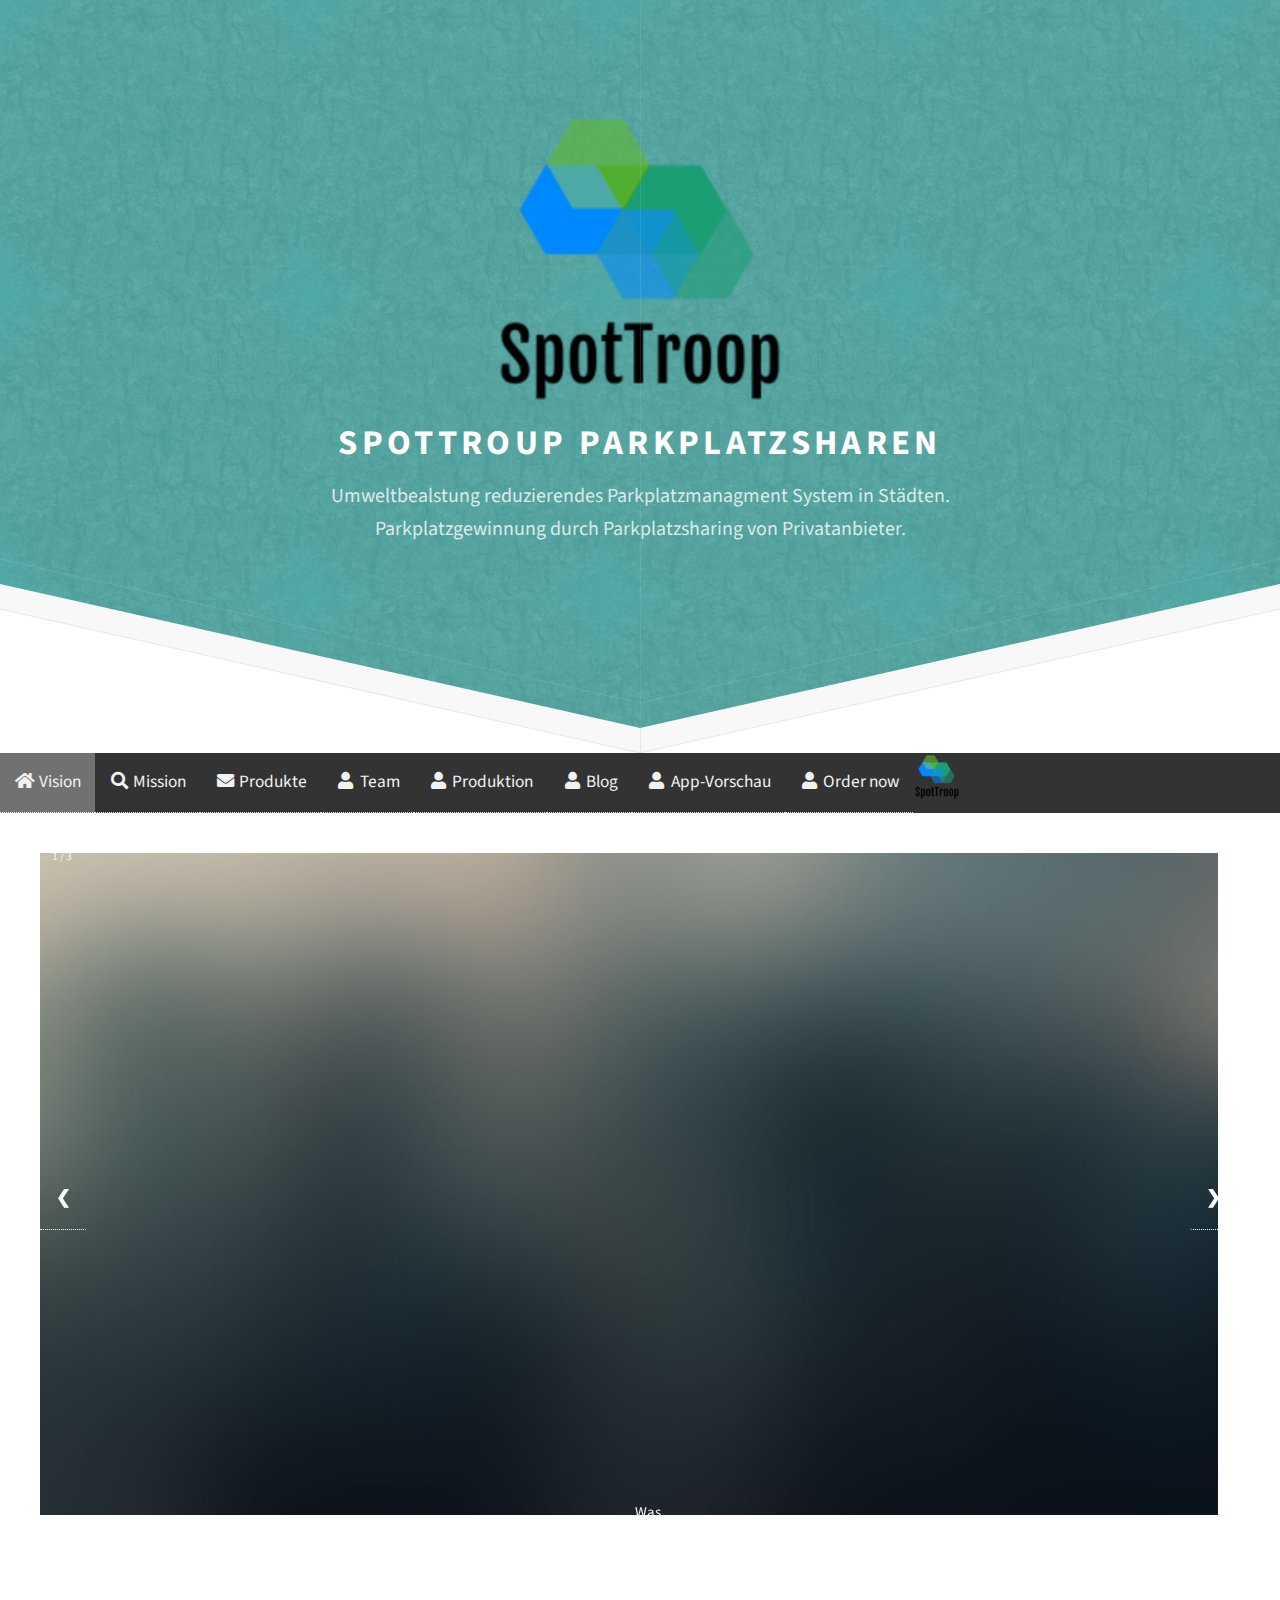
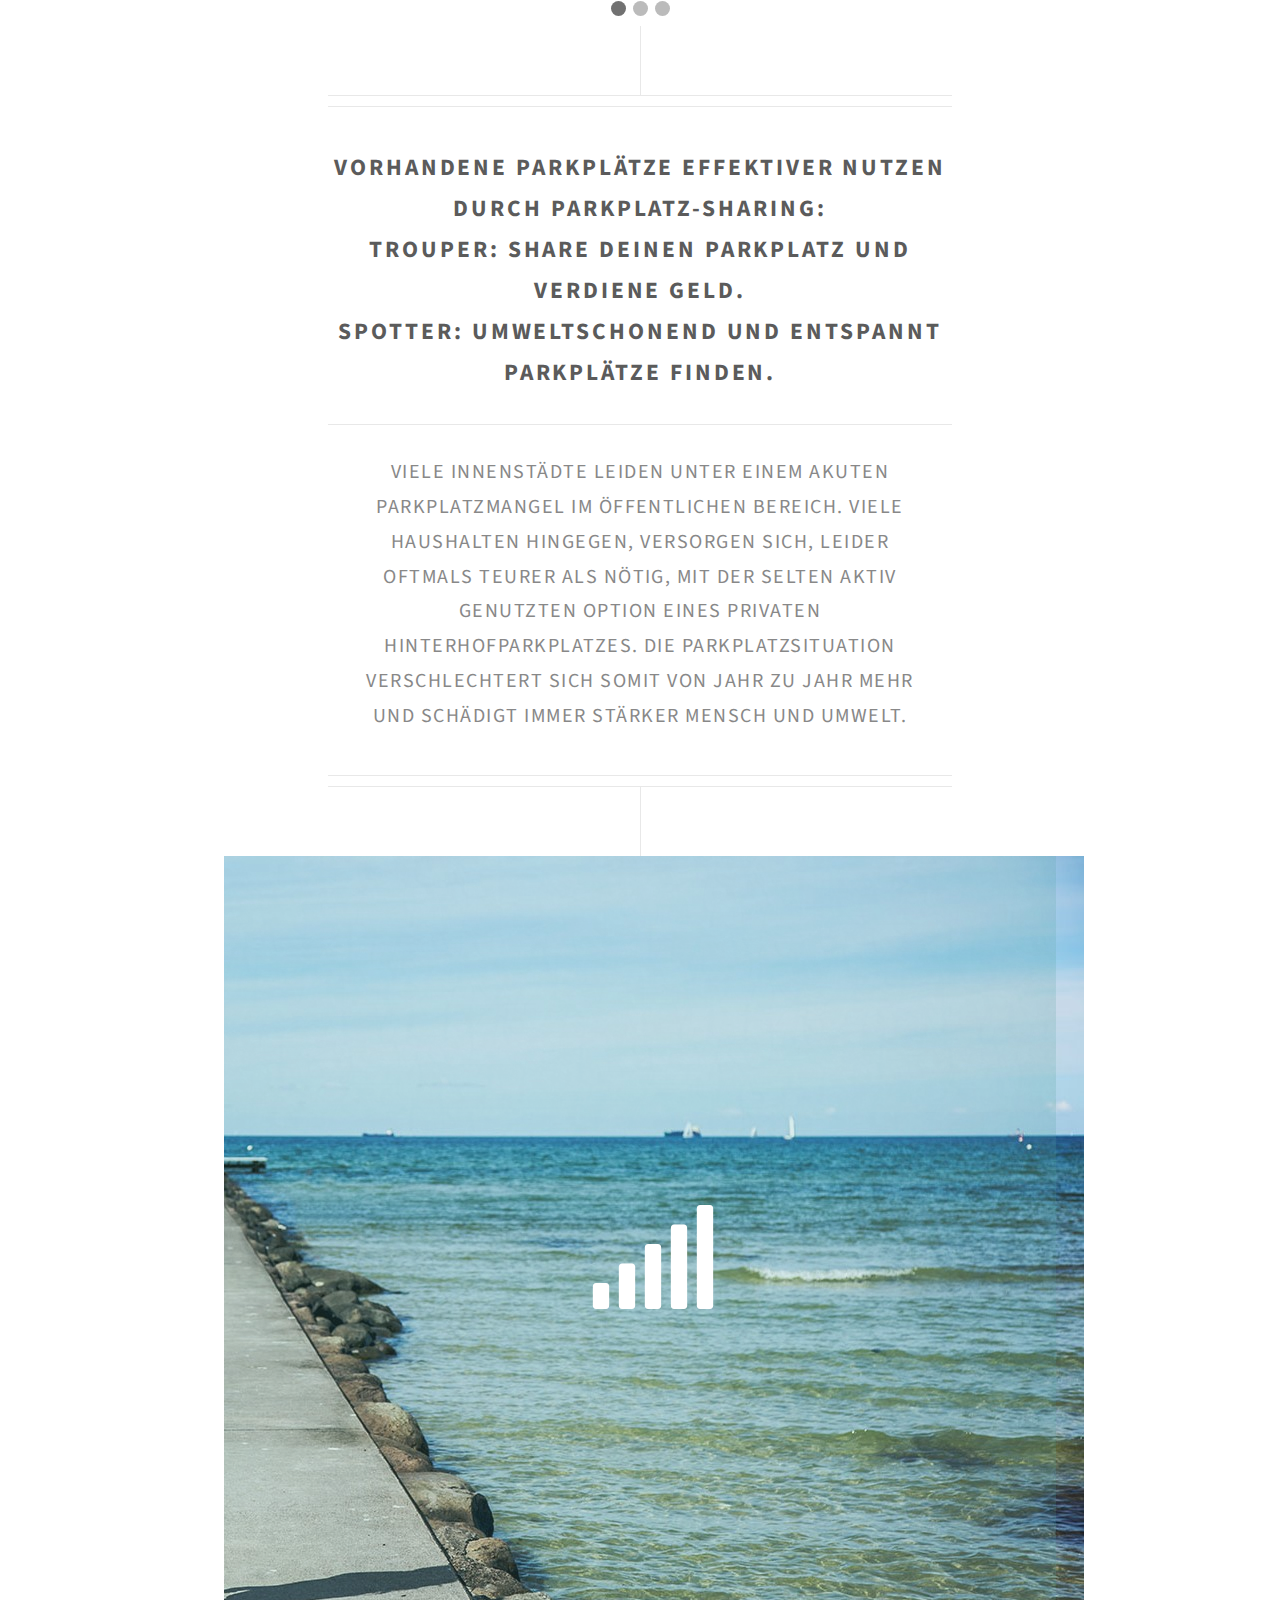
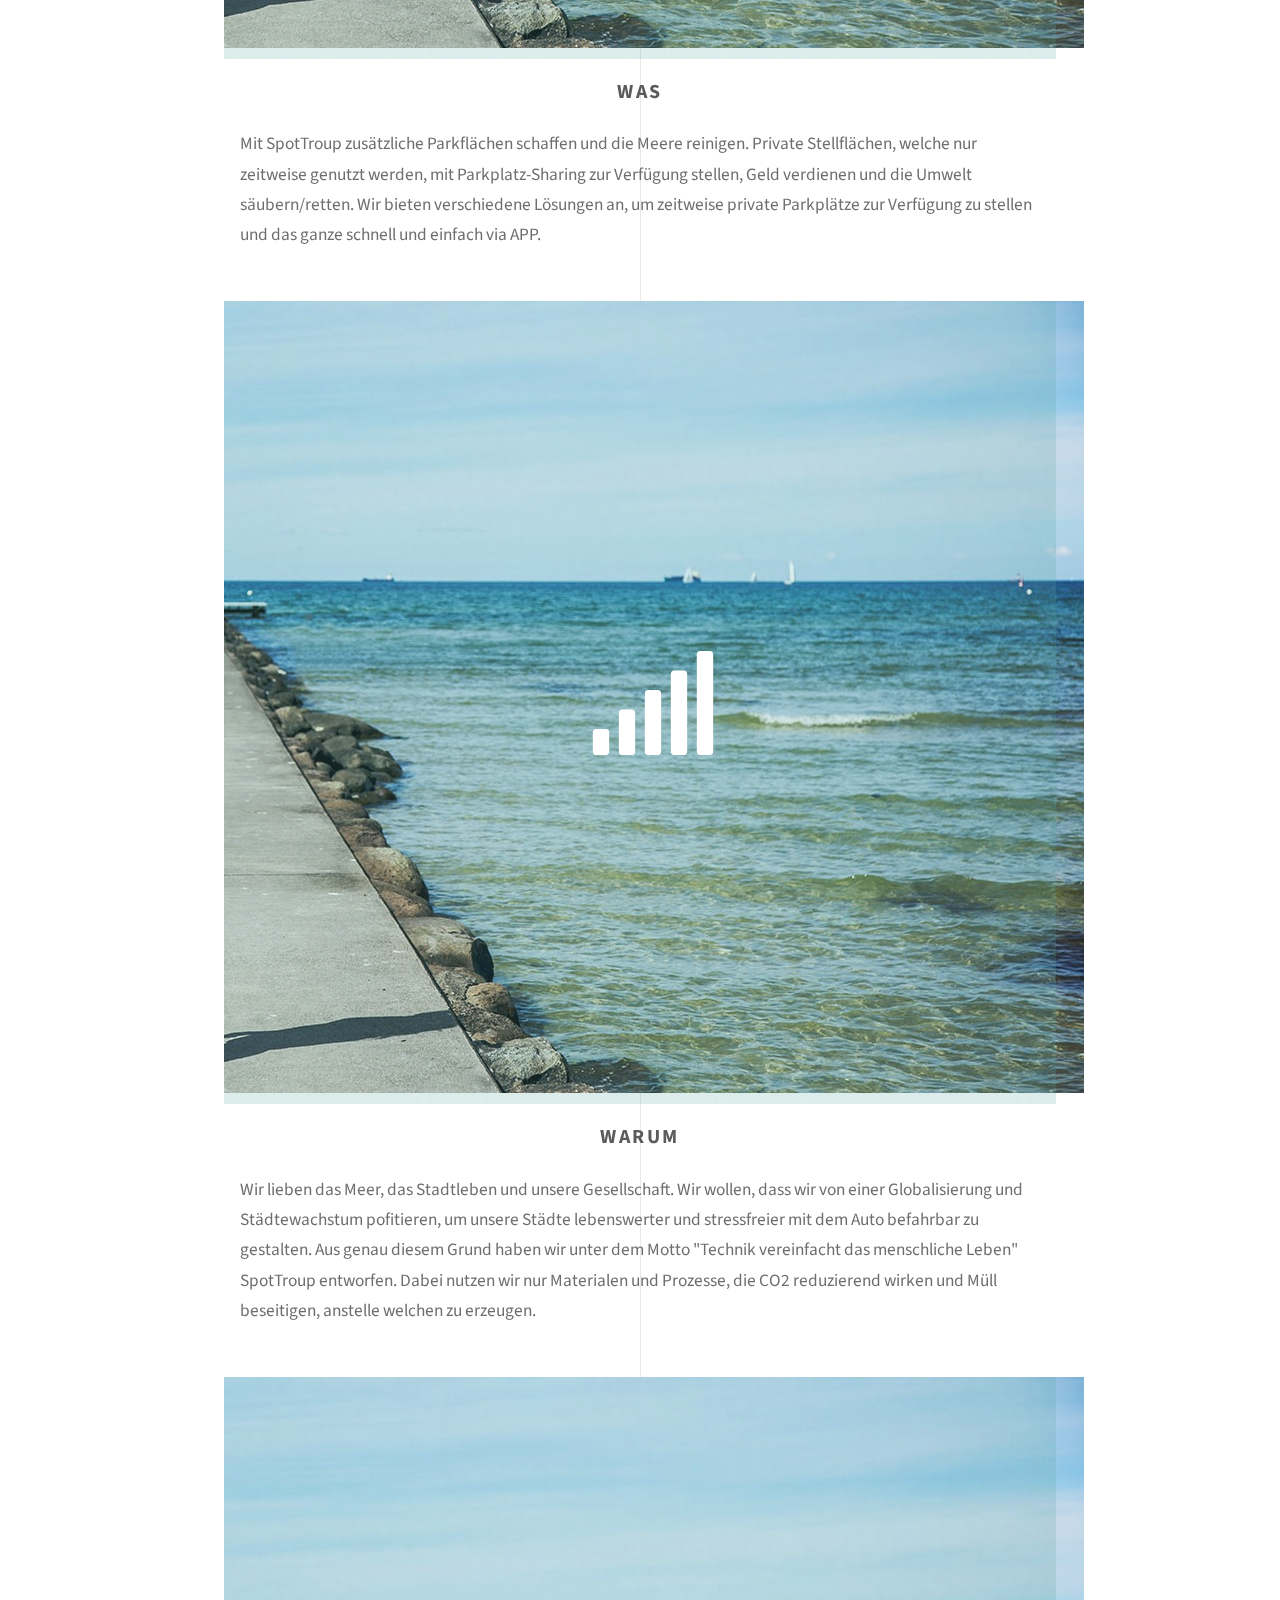
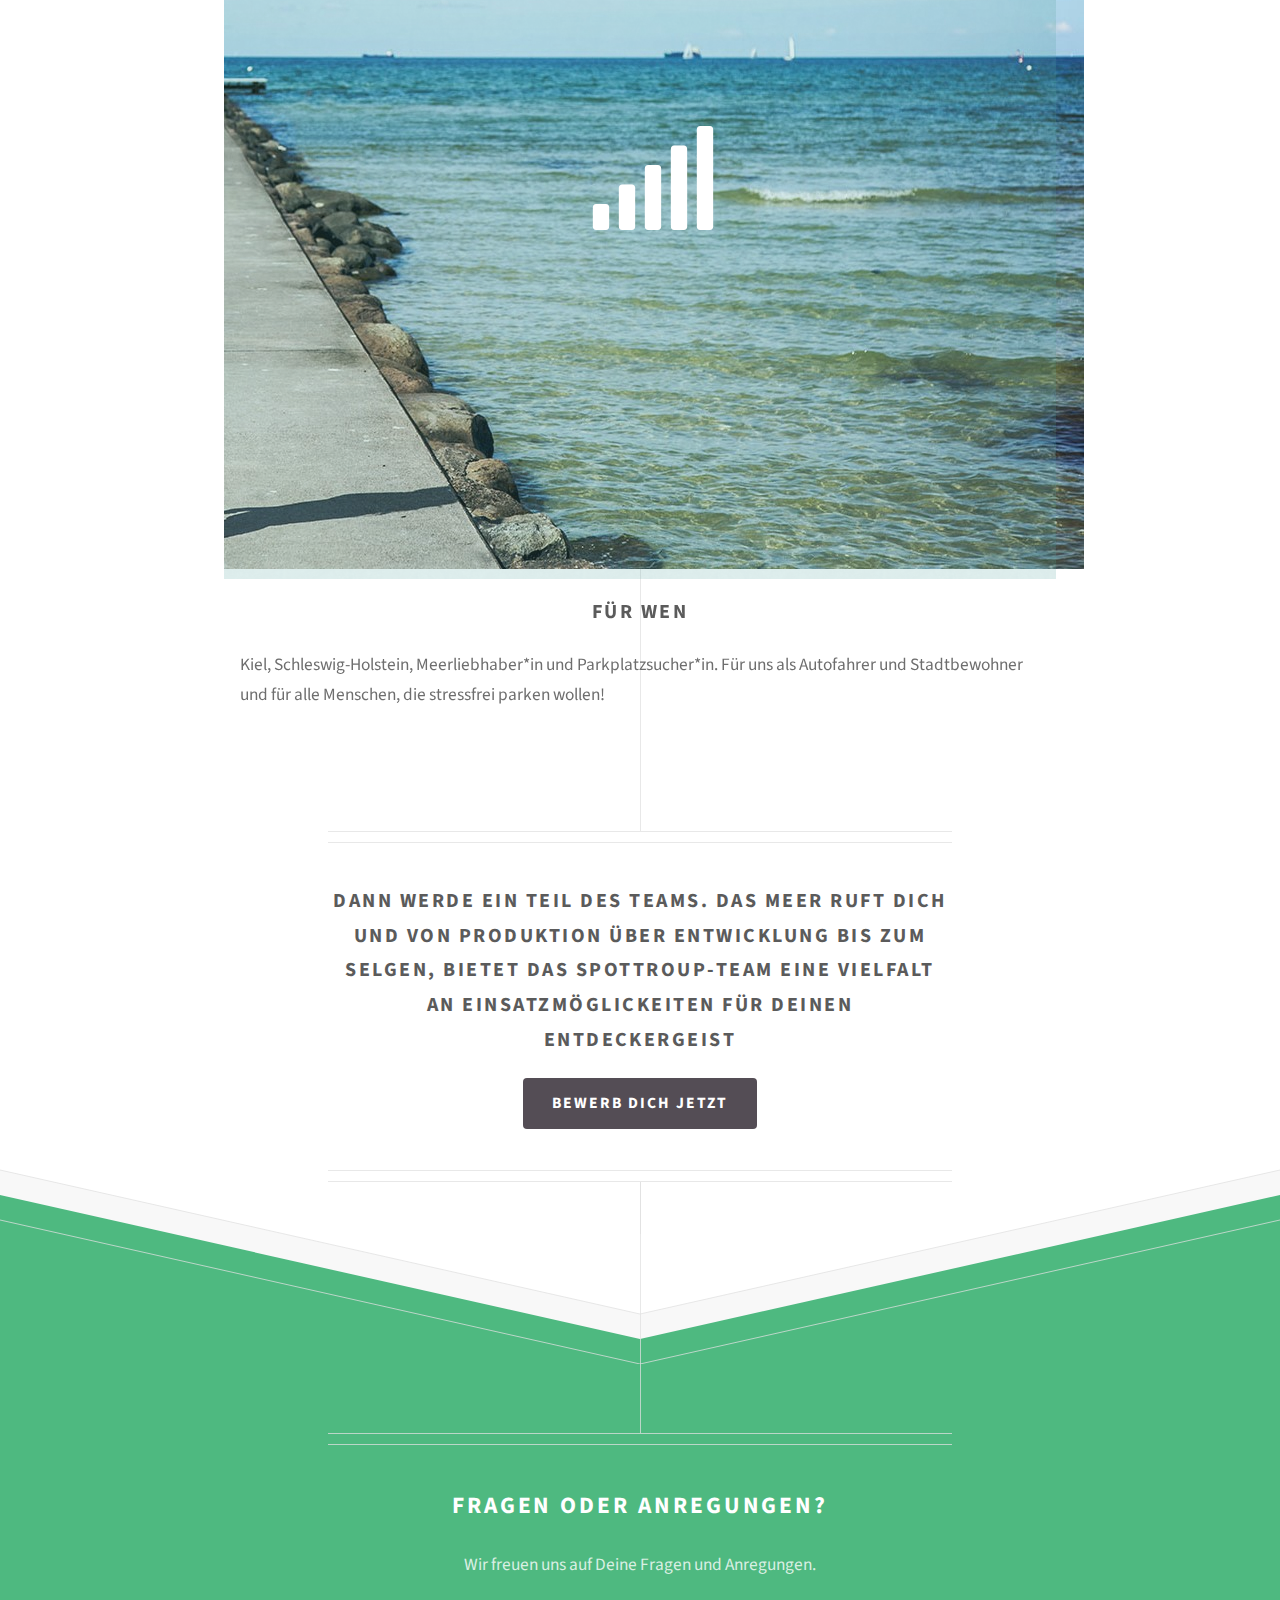
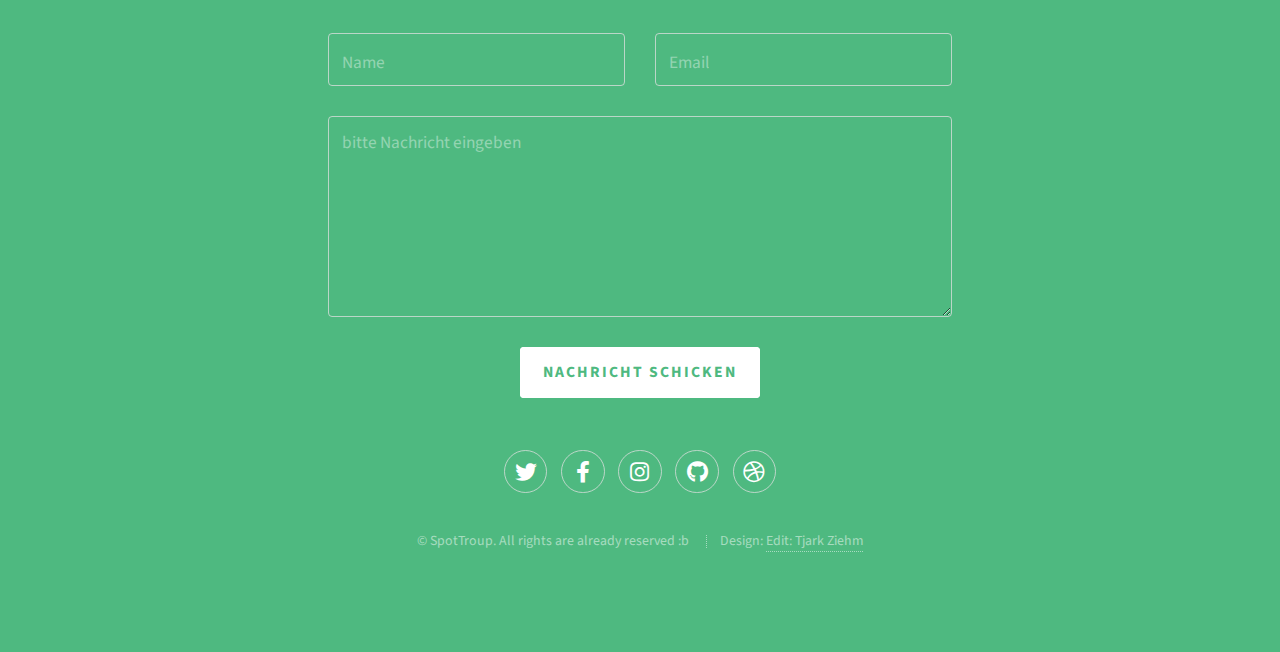
<file: index.html>
<!doctype html>
<html>

<head>
	<title>SpotTroop</title>
	<meta name="author" content="Tjark Ziehm" />
	<meta name="description" content="Aufgabe Labor" />
	<meta http-equiv="Content-Type" content="text/html; charset=utf-8" />
	<meta name="viewport" content="width=device-width, initial-scale=1, user-scalable=no" />
	<meta http-equiv="X-UA-Compatible" content="ie=edge" />
	<meta name="apple-mobile-web-app-capable" content="yes" />
	<meta name="apple-mobile-web-app-status-bar-style" content="black-translucent" />
	<meta name="apple-mobile-web-app-title" content="Tjark Ziehm" />
	<meta name="theme-color" content="#1c9e75" />
	<link rel="apple-touch-icon" href="./assets/icons/apple-icon-57x57.png" />
	<link rel="apple-touch-icon" href="./assets/icons/apple-icon-60x60.png" />
	<link rel="apple-touch-icon" href="./assets/icons/apple-icon-72x72.png" />
	<link rel="apple-touch-icon" href="./assets/icons/apple-icon-76x76.png" />
	<link rel="apple-touch-icon" href="./assets/icons/apple-icon-114x114.png" />
	<link rel="apple-touch-icon" href="./assets/icons/apple-icon-120x120.png" />
	<link rel="apple-touch-icon" href="./assets/icons/apple-icon-144x144.png" />
	<link rel="apple-touch-icon" href="./assets/icons/apple-icon-152x152.png" />
	<link rel="apple-touch-icon" href="./assets/icons/apple-icon-180x180.png" />
	<link rel="icon" type="image/png" href="./assets/icons/android-icon-192x192.png" />
	<link rel="icon" type="image/png" href="./assets/icons/favicon-32x32.png" />
	<link rel="icon" type="image/png" href="./assets/icons/favicon-96x96.png" />
	<link rel="icon" type="image/png" href="./assets/icons/favicon-16x16.png" />
	<link rel="manifest" href="manifest.json" />
	<link rel="stylesheet" href="./assets/css/main.css" />
	<link rel="stylesheet" href="./assets/css/id.css" />
	<link rel="stylesheet" href="./assets/css/navbar.css" />
	<link rel="stylesheet" href="./assets/css/slideshow.css" />
	<script src="https://unpkg.com/feather-icons" rel="stylesheet" type="text/css"></script>
</head>

<!--
	Directive by HTML5 UP
	html5up.net | @ajlkn
	Free for personal and commercial use under the CCA 3.0 license (html5up.net/license)
-->

<body class="is-preload">

	<!-- Header -->
	<div id="header">
		<span><img src="./assets/icons/ms-icon-310x310.png" alt="SpotTroup Logo" style="vertical-align:bottom" /></span>
		<h1>SpotTroup ParkplatzSharen</h1>
		<p>Umweltbealstung reduzierendes Parkplatzmanagment System in Städten.
			<br />
			Parkplatzgewinnung durch Parkplatzsharing von Privatanbieter.</p>
	</div>

	<!-- Load an icon library -->

	<!-- Menu -->
	<div id="navbar">
		<!-- As a link -->
		<b-navbar variant="faded" type="light">
			<b-navbar-brand href="#"><img src="./assets/icons/android-icon-48x48.png"></b-navbar-brand>
			<a class="active" href="index.html"><i class="fa fa-fw fa-home"></i> Vision</a>
			<a href="./pages/mission.html"><i class="fa fa-fw fa-search"></i> Mission</a>
			<a href="./pages/products.html"><i class="fa fa-fw fa-envelope"></i> Produkte</a>
			<a href="./pages/team.html"><i class="fa fa-fw fa-user"></i> Team</a>
			<a href="./pages/production.html"><i class="fa fa-fw fa-user"></i> Produktion</a>
			<a href="blog.html"><i class="fa fa-fw fa-user"></i> Blog</a>
			<a href="./pages/appPreview.html"><i class="fa fa-fw fa-user"></i> App-Vorschau</a>
			<a href="./pages/shop.html"><i class="fa fa-fw fa-user"></i> Order now</a>
		</b-navbar>
	</div>


	<!-- Slideshow container -->
	<div class="slideshow-container">

		<!-- Full-width images with number and caption text -->
		<div class="mySlides fade">
			<div class="numbertext">1 / 3</div>
			<img src="./images/header.jpg" style="width:100%">
			<div class="text">Was</div>
		</div>

		<div class="mySlides fade">
			<div class="numbertext">2 / 3</div>
			<img src="./images/header2.PNG" style="width:100%">
			<div class="text">Warum</div>
		</div>

		<div class="mySlides fade">
			<div class="numbertext">3 / 3</div>
			<img src="./images/header3.PNG" style="width:100%">
			<div class="text">Für wen</div>
		</div>

		<!-- Next and previous buttons -->
		<a class="prev" onclick="plusSlides(-1)">&#10094;</a>
		<a class="next" onclick="plusSlides(1)">&#10095;</a>
	</div>
	<br>

	<!-- The dots/circles -->
	<div style="text-align:center">
		<span class="dot" onclick="currentSlide(1)"></span>
		<span class="dot" onclick="currentSlide(2)"></span>
		<span class="dot" onclick="currentSlide(3)"></span>
	</div>
	<!-- Main -->
	<div id="main">

		<header class="major container medium">
			<h2>Vorhandene Parkplätze effektiver nutzen durch Parkplatz-Sharing:
				<br />
				Trouper: Share deinen Parkplatz und verdiene Geld.
				<br />
				Spotter: Umweltschonend und entspannt Parkplätze finden.</h2>
			<p>Viele Innenstädte leiden unter einem akuten Parkplatzmangel im öffentlichen Bereich.
				Viele Haushalten hingegen, versorgen sich, leider oftmals teurer als nötig,
				mit der selten aktiv genutzten Option eines privaten Hinterhofparkplatzes.
				Die Parkplatzsituation verschlechtert sich somit von Jahr zu Jahr mehr und schädigt immer stärker Mensch und
				Umwelt.
			</p>
			<!--
					<p>Tellus erat mauris ipsum fermentum<br />
					etiam vivamus nunc nibh morbi.</p>
					-->
		</header>

		<div class="box alt container">
			<section class="">

				<!-- 1st Section, Full Width Image -->
				<section class="">
					<a href="" class="image icon solid fa-signal"><img src="./images/strand.jpg" alt="" /></a>
				</section>
				<div class="content">
					<h3>Was</h3>
					<p>Mit SpotTroup zusätzliche Parkflächen schaffen und die Meere reinigen.
						Private Stellflächen, welche nur zeitweise genutzt werden, mit Parkplatz-Sharing zur Verfügung stellen, Geld
						verdienen und die Umwelt säubern/retten.
						Wir bieten verschiedene Lösungen an, um zeitweise private Parkplätze zur Verfügung zu stellen und das ganze
						schnell und einfach via APP.
					</p>
				</div>
			</section>

			<section class="">
				<!-- 1st Section, Full Width Image -->
				<section class="">
					<a href="" class="image icon solid fa-signal"><img src="./images/strand.jpg" alt="" /></a>
				</section>
				<div class="content">
					<h3>Warum</h3>
					<p>Wir lieben das Meer, das Stadtleben und unsere Gesellschaft. Wir wollen, dass wir von einer Globalisierung
						und Städtewachstum pofitieren, um unsere Städte lebenswerter und stressfreier mit dem Auto befahrbar zu
						gestalten.
						Aus genau diesem Grund haben wir unter dem Motto "Technik vereinfacht das menschliche Leben" SpotTroup
						entworfen. Dabei
						nutzen wir nur Materialen und Prozesse, die CO2 reduzierend wirken und Müll beseitigen, anstelle welchen zu
						erzeugen.
					</p>
				</div>
			</section>

			<section class="">
				<!-- 1st Section, Full Width Image -->
				<section class="">
					<a href="" class="image icon solid fa-signal"><img src="./images/strand.jpg" alt="" /></a>
				</section>

				<div class="content">
					<h3>Für wen</h3>
					<p>Kiel, Schleswig-Holstein, Meerliebhaber*in und Parkplatzsucher*in.
						Für uns als Autofahrer und Stadtbewohner und für alle Menschen, die stressfrei parken wollen!
					</p>
				</div>
			</section>
		</div>

		<footer class="major container medium">
			<h3>Dann werde ein Teil des Teams. Das Meer ruft dich und von Produktion über Entwicklung bis zum Selgen, bietet
				das SpotTroup-Team eine Vielfalt an Einsatzmöglickeiten für deinen Entdeckergeist</h3>
			<ul class="actions special">
				<li><a href="#" class="button">Bewerb dich jetzt</a></li>
			</ul>
		</footer>

	</div>

	<!-- Footer -->
	<div id="footer">
		<div class="container medium">

			<header class="major last">
				<h2>Fragen oder Anregungen?</h2>
			</header>

			<p>Wir freuen uns auf Deine Fragen und Anregungen.</p>

			<form method="post" action="#">
				<div class="row">
					<div class="col-6 col-12-mobilep">
						<input type="text" name="name" placeholder="Name" />
					</div>
					<div class="col-6 col-12-mobilep">
						<input type="email" name="email" placeholder="Email" />
					</div>
					<div class="col-12">
						<textarea name="message" placeholder="bitte Nachricht eingeben" rows="6"></textarea>
					</div>
					<div class="col-12">
						<ul class="actions special">
							<li><input type="submit" value="Nachricht schicken" /></li>
						</ul>
					</div>
				</div>
			</form>

			<ul class="icons">
				<li><a href="#" class="icon brands fa-twitter"><span class="label">Twitter</span></a></li>
				<li><a href="#" class="icon brands fa-facebook-f"><span class="label">Facebook</span></a></li>
				<li><a href="#" class="icon brands fa-instagram"><span class="label">Instagram</span></a></li>
				<li><a href="#" class="icon brands fa-github"><span class="label">Github</span></a></li>
				<li><a href="#" class="icon brands fa-dribbble"><span class="label">Dribbble</span></a></li>
			</ul>

			<ul class="copyright">
				<li>&copy; SpotTroup. All rights are already reserved :b</li>
				<li>Design: <a href="http://html5up.net">Edit: Tjark Ziehm</a></li>
			</ul>

		</div>
	</div>

	<!-- Scripts -->
	<script type="text/javascript" src="./assets/js/jquery.min.js"></script>
	<script type="text/javascript" src="./assets/js/browser.min.js"></script>
	<script type="text/javascript" src="./assets/js/breakpoints.min.js"></script>
	<script type="text/javascript" src="./assets/js/util.js"></script>
	<script type="text/javascript" src="./assets/js/main.js"></script>
	<script type="text/javascript" src="./assets/js/navbar.js"></script>
	<script type="text/javascript" src="./assets/js/slideshow.js"></script>


</body>

</html>
</file>
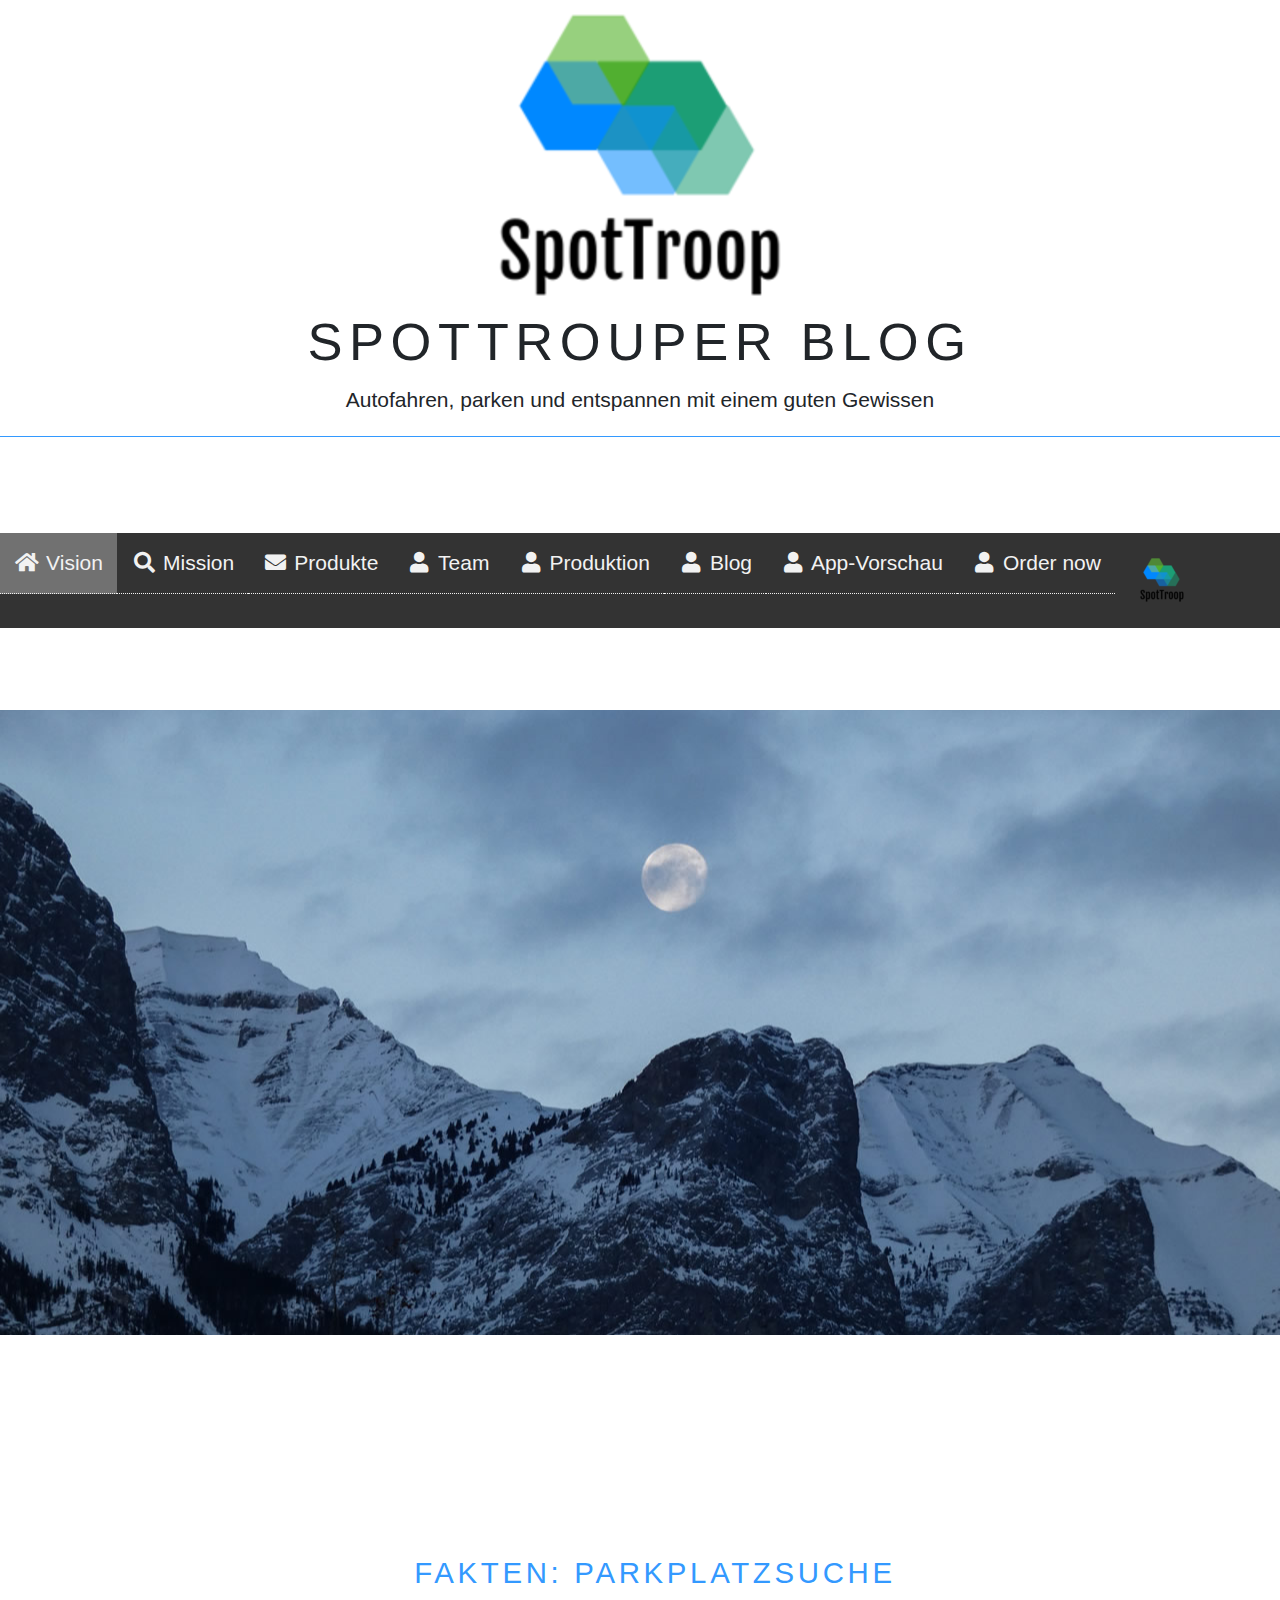
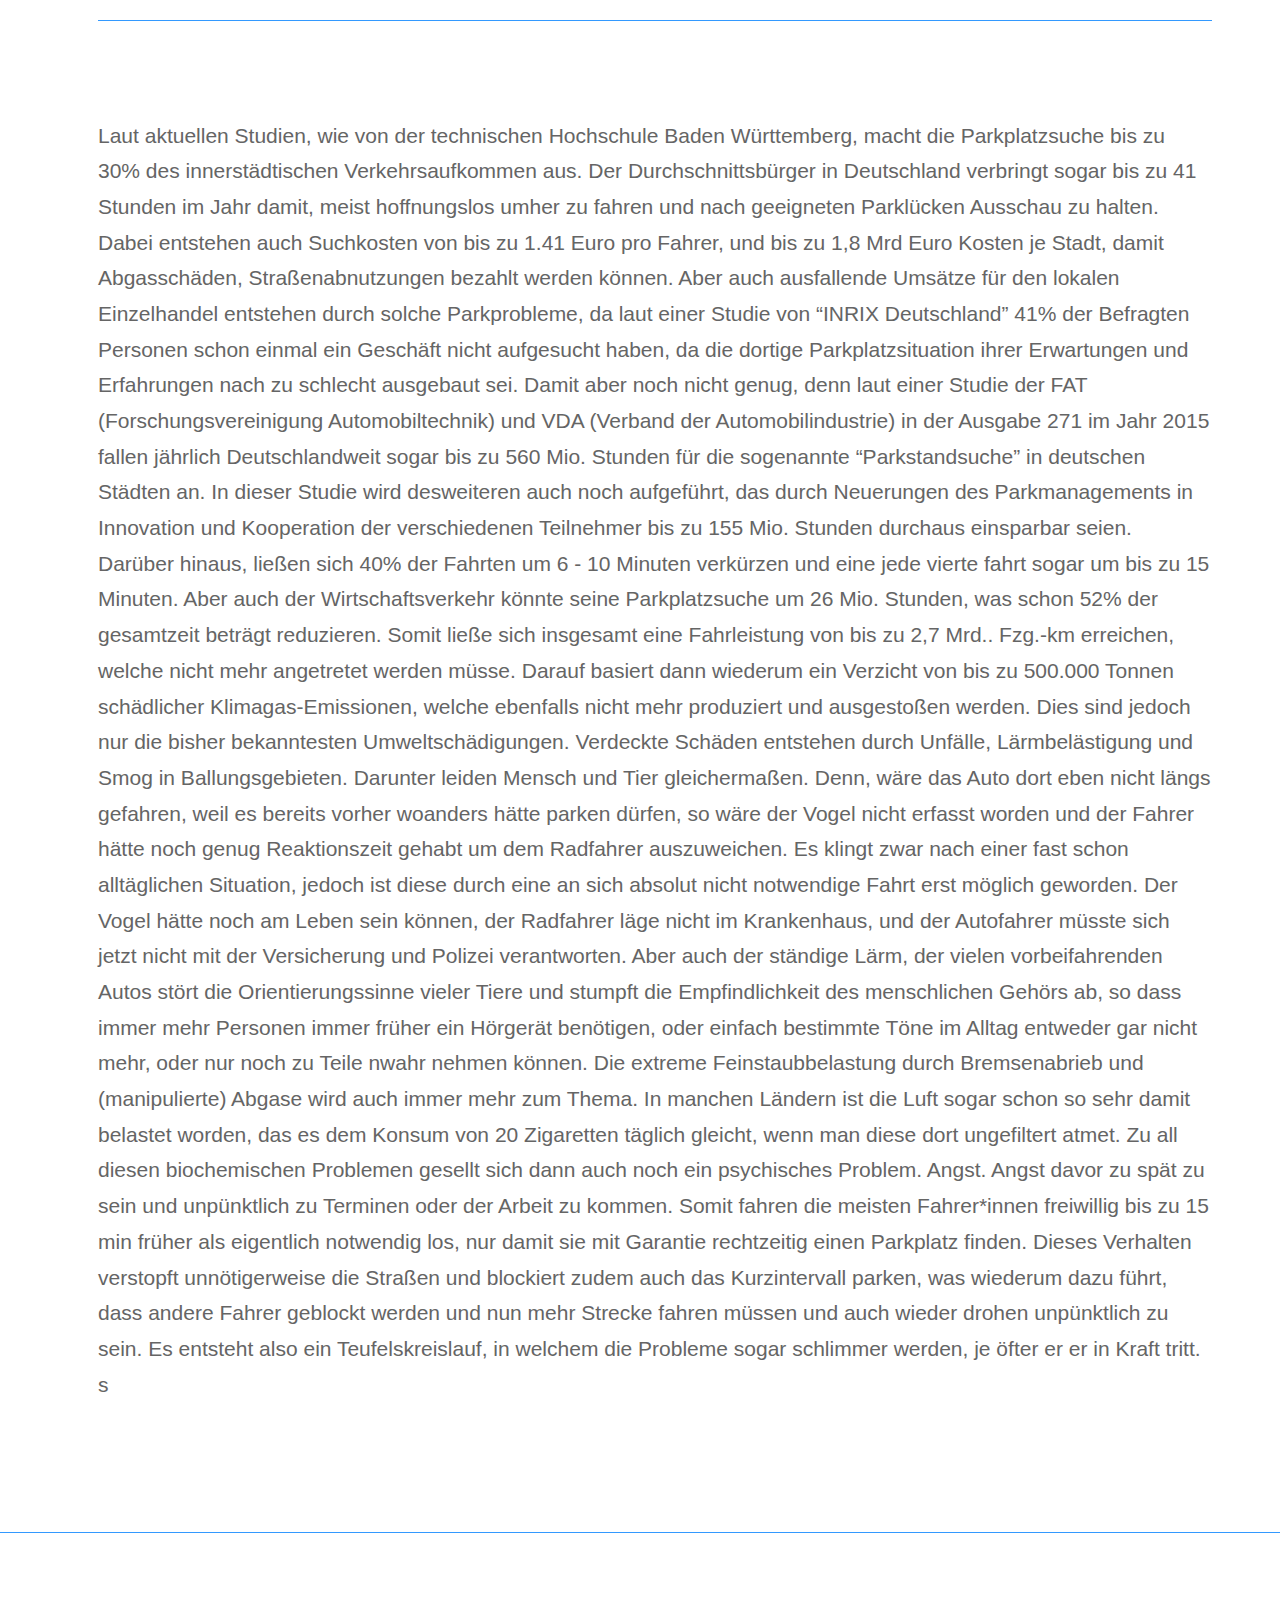
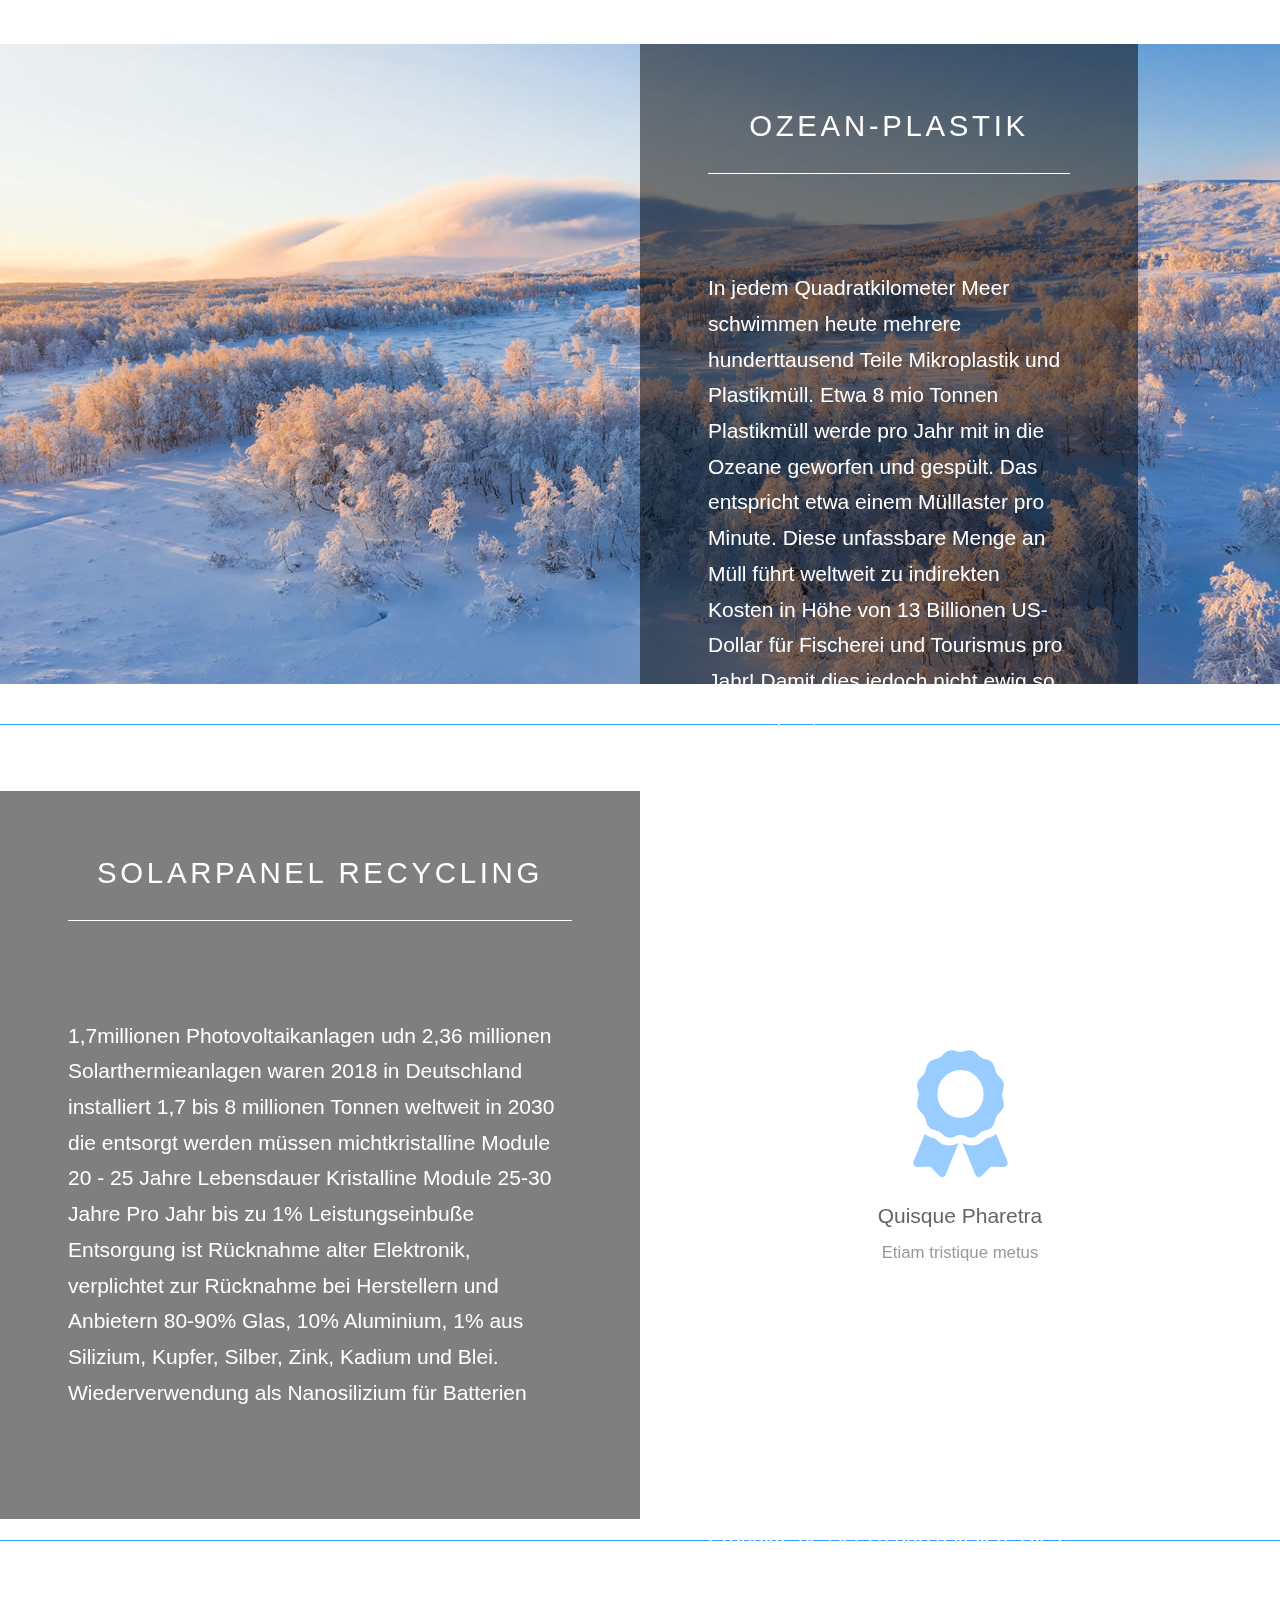
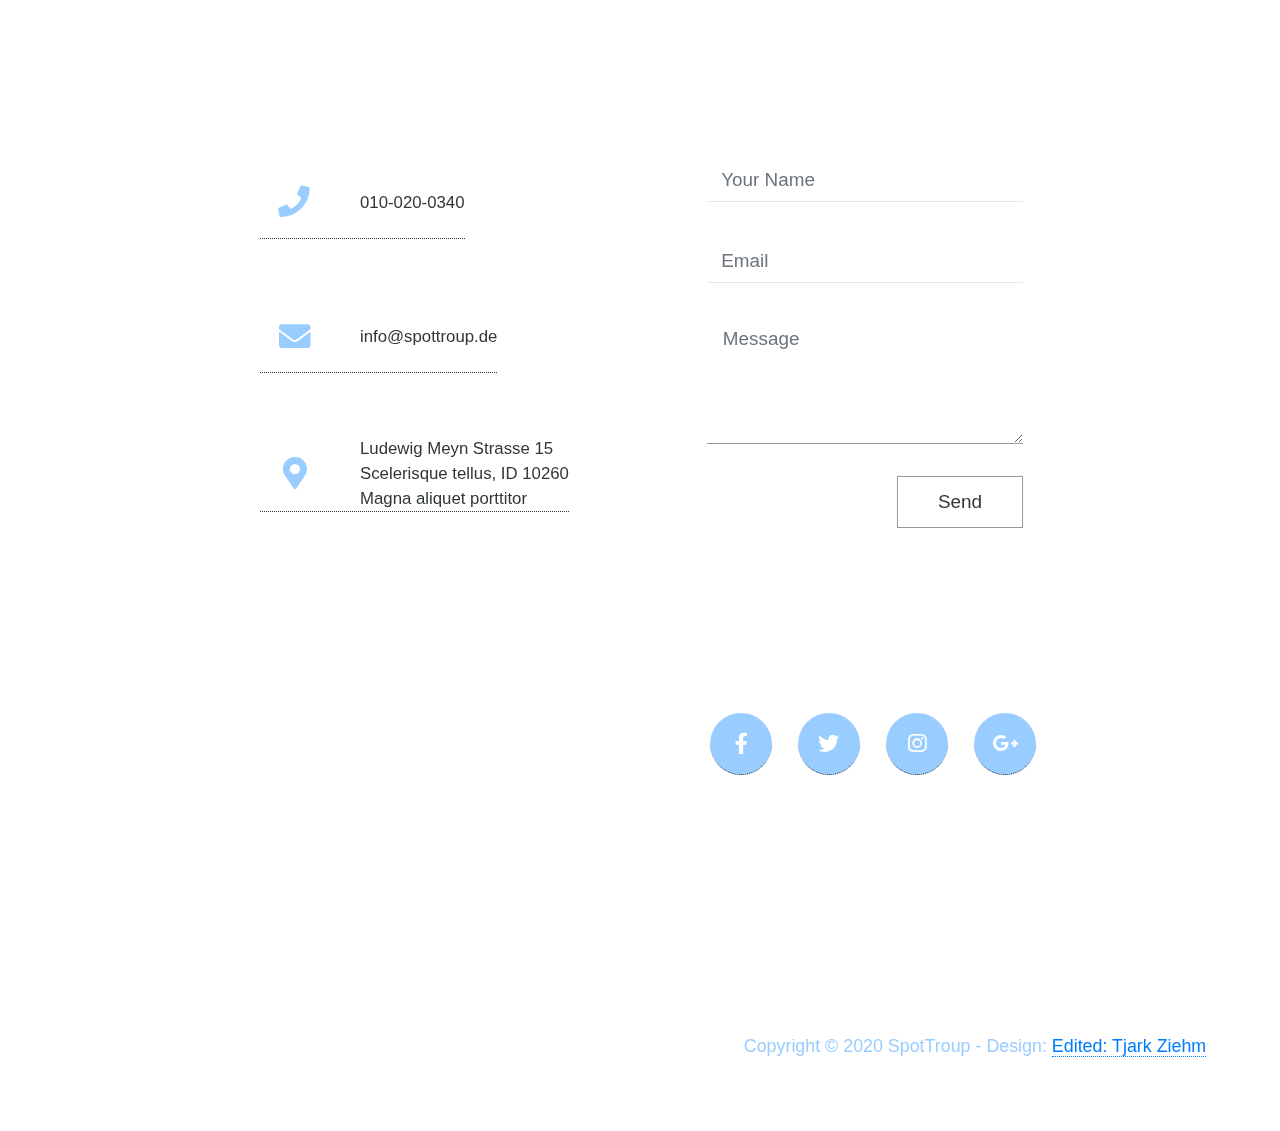
<file: blog.html>
<!DOCTYPE html>
<html lang="en">

<head>
  <title>SpotTroop</title>
  <meta name="author" content="Tjark Ziehm" />
  <meta name="description" content="Aufgabe Labor" />
  <meta http-equiv="Content-Type" content="text/html; charset=utf-8" />
  <meta name="viewport" content="width=device-width, initial-scale=1, user-scalable=no" />
  <meta http-equiv="X-UA-Compatible" content="ie=edge" />
  <meta name="apple-mobile-web-app-capable" content="yes" />
  <meta name="apple-mobile-web-app-status-bar-style" content="black-translucent" />
  <meta name="apple-mobile-web-app-title" content="Tjark Ziehm" />
  <meta name="theme-color" content="#1c9e75" />
  <link rel="apple-touch-icon" href="/assets/icons/apple-icon-57x57.png" />
  <link rel="apple-touch-icon" href="/assets/icons/apple-icon-60x60.png" />
  <link rel="apple-touch-icon" href="/assets/icons/apple-icon-72x72.png" />
  <link rel="apple-touch-icon" href="/assets/icons/apple-icon-76x76.png" />
  <link rel="apple-touch-icon" href="/assets/icons/apple-icon-114x114.png" />
  <link rel="apple-touch-icon" href="/assets/icons/apple-icon-120x120.png" />
  <link rel="apple-touch-icon" href="/assets/icons/apple-icon-144x144.png" />
  <link rel="apple-touch-icon" href="/assets/icons/apple-icon-152x152.png" />
  <link rel="apple-touch-icon" href="/assets/icons/apple-icon-180x180.png" />
  <link rel="icon" type="image/png" href="/assets/icons/android-icon-192x192.png" />
  <link rel="icon" type="image/png" href="/assets/icons/favicon-32x32.png" />
  <link rel="icon" type="image/png" href="/assets/icons/favicon-96x96.png" />
  <link rel="icon" type="image/png" href="/assets/icons/favicon-16x16.png" />
  <link rel="manifest" href="manifest.json" />
  <link rel="stylesheet" href="/assets/css/main.css" />
  <link rel="stylesheet" href="/assets/css/id.css" />
  <link rel="stylesheet" href="/assets/css/navbar.css" />
  <link rel="stylesheet" href="/assets/css/slideshow.css" />
  <script src="https://unpkg.com/feather-icons" rel="stylesheet" type="text/css"></script>
  <link rel="stylesheet" href="https://fonts.googleapis.com/css?family=Open+Sans:400,600" />
  <!-- Google web font "Open Sans" -->
  <link rel="stylesheet" href="/assets/cssBlog/all.min.css" />
  <link rel="stylesheet" href="/assets/cssBlog/bootstrap.min.css" />
  <link rel="stylesheet" href="/assets/cssBlog/templatemo-style.css" />
</head>
<!--
Sided Template
https://templatemo.com/tm-527-sided
-->

<body>
  <div class="">
    <section id="" class="">
      <center>
        <span style="margin: 1em; padding: 20px;"><img src="../assets/icons/ms-icon-310x310.png" alt="SpotTroup Logo" style="align-content: center;" /></span>
      </center>

    </section>
    <!-- Logo & Intro -->
    <section id="" class="">
      <div class="d">
        <div class="">
          <div class="">
            <div class="">
              <div class="">
                <h1 class="">
                  SpotTrouper Blog
                </h1>
                <center >
                  <span class="blogSubHeader"> Autofahren, parken und entspannen mit einem guten Gewissen</span>
                  <hr class="tm-hr-mb tm-hr-primary-bright" />
                </center>
              </div>
            </div>
            <!-- Menu -->
            <div id="navbar">
              <!-- As a link -->
              <b-navbar variant="faded" type="light">
                <b-navbar-brand href="#"><img id="navbarIcon" src="../assets/icons/android-icon-48x48.png">
                </b-navbar-brand>
              </b-navbar>
              <a class="active" href="index.html"><i class="fa fa-fw fa-home"></i> Vision</a>
              <a href="/pages/mission.html"><i class="fa fa-fw fa-search"></i> Mission</a>
              <a href="/pages/products.html"><i class="fa fa-fw fa-envelope"></i> Produkte</a>
              <a href="/pages/team.html"><i class="fa fa-fw fa-user"></i> Team</a>
              <a href="/pages/production.html"><i class="fa fa-fw fa-user"></i> Produktion</a>
              <a href="blog.html"><i class="fa fa-fw fa-user"></i> Blog</a>
              <a href="/pages/appPreview.html"><i class="fa fa-fw fa-user"></i> App-Vorschau</a>
              <a href="/pages/shop.html"><i class="fa fa-fw fa-user"></i> Order now</a>
            </div>
          </div>
        </div>



      </div>
    </section>

    <!-- 1st Section, Full Width Image -->
    <section class="tm-p-3-section-1">
      <div class="container-fluid" id="bg_img_31"></div>
    </section>

    <!-- 2nd Section -->
    <section>
      <div class="container-fluid">
        <div class="row">
          <div
            class="col-sm-12 col-md-6 px-0 tm-sm-bg-blue tm-section-image-container tm-img-left-container tm-section-icon-container">
            <i class="fas fa-6x fa-snowflake text-white"></i>
          </div>
          <div class="">
            <div class="tm-section-text-container-8 h-100">
              <h2 class="tm-section-title-mb tm-text-primary-bright">
                Fakten: Parkplatzsuche
              </h2>
              <hr class="tm-hr-mb tm-hr-primary-bright" />
              <p class="tm-p-mb tm-text-gray">
                Laut aktuellen Studien, wie von der technischen Hochschule Baden Württemberg, macht die Parkplatzsuche
                bis zu 30% des innerstädtischen Verkehrsaufkommen aus. Der Durchschnittsbürger in Deutschland verbringt
                sogar bis zu 41 Stunden im Jahr damit, meist hoffnungslos umher zu fahren und nach geeigneten Parklücken
                Ausschau zu halten. Dabei entstehen auch Suchkosten von bis zu 1.41 Euro pro Fahrer, und bis zu 1,8 Mrd
                Euro Kosten je Stadt, damit Abgasschäden, Straßenabnutzungen bezahlt werden können. Aber auch
                ausfallende Umsätze für den lokalen Einzelhandel entstehen durch solche Parkprobleme, da laut einer
                Studie von “INRIX Deutschland” 41% der Befragten Personen schon einmal ein Geschäft nicht aufgesucht
                haben, da die dortige Parkplatzsituation ihrer Erwartungen und Erfahrungen nach zu schlecht ausgebaut
                sei.
                Damit aber noch nicht genug, denn laut einer Studie der FAT (Forschungsvereinigung Automobiltechnik) und
                VDA (Verband der Automobilindustrie) in der Ausgabe 271 im Jahr 2015 fallen jährlich Deutschlandweit
                sogar bis zu 560 Mio. Stunden für die sogenannte “Parkstandsuche” in deutschen Städten an. In dieser
                Studie wird desweiteren auch noch aufgeführt, das durch Neuerungen des Parkmanagements in Innovation und
                Kooperation der verschiedenen Teilnehmer bis zu 155 Mio. Stunden durchaus einsparbar seien. Darüber
                hinaus, ließen sich 40% der Fahrten um 6 - 10 Minuten verkürzen und eine jede vierte fahrt sogar um bis
                zu 15 Minuten. Aber auch der Wirtschaftsverkehr könnte seine Parkplatzsuche um 26 Mio. Stunden, was
                schon 52% der gesamtzeit beträgt reduzieren. Somit ließe sich insgesamt eine Fahrleistung von bis zu 2,7
                Mrd.. Fzg.-km erreichen, welche nicht mehr angetretet werden müsse. Darauf basiert dann wiederum ein
                Verzicht von bis zu 500.000 Tonnen schädlicher Klimagas-Emissionen, welche ebenfalls nicht mehr
                produziert und ausgestoßen werden.
                Dies sind jedoch nur die bisher bekanntesten Umweltschädigungen. Verdeckte Schäden entstehen durch
                Unfälle, Lärmbelästigung und Smog in Ballungsgebieten. Darunter leiden Mensch und Tier gleichermaßen.
                Denn, wäre das Auto dort eben nicht längs gefahren, weil es bereits vorher woanders hätte parken dürfen,
                so wäre der Vogel nicht erfasst worden und der Fahrer hätte noch genug Reaktionszeit gehabt um dem
                Radfahrer auszuweichen. Es klingt zwar nach einer fast schon alltäglichen Situation, jedoch ist diese
                durch eine an sich absolut nicht notwendige Fahrt erst möglich geworden. Der Vogel hätte noch am Leben
                sein können, der Radfahrer läge nicht im Krankenhaus, und der Autofahrer müsste sich jetzt nicht mit der
                Versicherung und Polizei verantworten. Aber auch der ständige Lärm, der vielen vorbeifahrenden Autos
                stört die Orientierungssinne vieler Tiere und stumpft die Empfindlichkeit des menschlichen Gehörs ab, so
                dass immer mehr Personen immer früher ein Hörgerät benötigen, oder einfach bestimmte Töne im Alltag
                entweder gar nicht mehr, oder nur noch zu Teile nwahr nehmen können. Die extreme Feinstaubbelastung
                durch Bremsenabrieb und (manipulierte) Abgase wird auch immer mehr zum Thema. In manchen Ländern ist die
                Luft sogar schon so sehr damit belastet worden, das es dem Konsum von 20 Zigaretten täglich gleicht,
                wenn man diese dort ungefiltert atmet. Zu all diesen biochemischen Problemen gesellt sich dann auch noch
                ein psychisches Problem. Angst. Angst davor zu spät zu sein und unpünktlich zu Terminen oder der Arbeit
                zu kommen. Somit fahren die meisten Fahrer*innen freiwillig bis zu 15 min früher als eigentlich
                notwendig los, nur damit sie mit Garantie rechtzeitig einen Parkplatz finden. Dieses Verhalten verstopft
                unnötigerweise die Straßen und blockiert zudem auch das Kurzintervall parken, was wiederum dazu führt,
                dass andere Fahrer geblockt werden und nun mehr Strecke fahren müssen und auch wieder drohen unpünktlich
                zu sein. Es entsteht also ein Teufelskreislauf, in welchem die Probleme sogar schlimmer werden, je öfter
                er er in Kraft tritt.
                s
              </p>
              <div class="text-right">
                              </div>
            </div>
          </div>
        </div>
      </div>
    </section>
    <hr class="tm-hr-mb tm-hr-primary-bright" />
    <!-- 3rd Section, Full Width Image -->
    <section id="section_3" class="tm-p-3-section-3">
      <div class="container-fluid">
        <div class="row">
          <div class="col-12 px-0">
            <div class="tm-overlay-container" id="bg_img_32">
              <div class="text-white tm-section-text-container-8 tm-bg-black-alpha tm-text-overlay">
                <h2 class="tm-section-title-mb">Ozean-Plastik</h2>
                <hr class="tm-hr-mb tm-hr-white" />
                <p class="tm-p-mb">
                  In jedem Quadratkilometer Meer schwimmen heute mehrere hunderttausend Teile Mikroplastik und
                  Plastikmüll. Etwa 8 mio Tonnen Plastikmüll werde pro Jahr mit in die Ozeane geworfen und gespült. Das
                  entspricht etwa einem Mülllaster pro Minute. Diese unfassbare Menge an Müll führt weltweit zu
                  indirekten Kosten in Höhe von 13 Billionen US-Dollar für Fischerei und Tourismus pro Jahr! Damit dies
                  jedoch nicht ewig so weiter geht, kamen schon mehrere Personen und Unternehmen auf die Idee dieses
                  Plastik einzusammeln und zu recyceln. Darunter sind sogar Personen wie Pharell Williams, welcher sein
                  eigenes Mode-Label “Bionic Yarn” aus recyceltem Ozean Plastik herstellen lässt. Das klingt zwar
                  wunderbar und toll, jedoch muss man nun sehr genau hinsehen. Denn so manches Unternehmen, bewirbt sich
                  zwar damit Ozean Plastik zu verwenden, nutzt jedoch in Wirklichkeit dieses wenn überhaupt, lediglich
                  in kleinen Anteilen, während die größte Menge lediglich aus am Strand aufgesammelten Plastik besteht.
                  Dieses ist nämlich um ein vielfaches kostengünstiger in der Produktion. Ein solches Verhalten wird
                  auch "Green Washing" genannt, wenn Unternehmen versuchen, mittels aktueller ökologischer Trends ihre
                  Produkte besser zu darzustellen. Dies ist natürlich grundsätzlich nicht super schlecht, denn es wird
                  ja trotzdem Plastik recycelt und Küstenregionen gereinigt. Jedoch hilft es nicht den essentiellen
                  Lebensräumen im Ozean, wo die meisten der betroffenen Tiefe leben und weiter leiden müssen..
                </p>

              </div>
            </div>
          </div>
        </div>
      </div>
    </section>
    <hr class="tm-hr-mb tm-hr-primary-bright" />

    <!-- 4th Section -->
    <section>
      <div class="container-fluid">
        <div class="row">
          <div class="col-sm-12 col-md-6 p-0 tm-sm-bg-blue">
            <div class="tm-section-text-container-8 tm-bg-black-alpha text-white">
              <h2 class="tm-section-title-mb">Solarpanel Recycling</h2>
              <hr class="tm-hr-mb tm-hr-white" />
              <p class="tm-p-mb">
                1,7millionen Photovoltaikanlagen udn 2,36 millionen Solarthermieanlagen waren 2018 in Deutschland
                installiert
                1,7 bis 8 millionen Tonnen weltweit in 2030 die entsorgt werden müssen
                michtkristalline Module 20 - 25 Jahre Lebensdauer
                Kristalline Module 25-30 Jahre
                Pro Jahr bis zu 1% Leistungseinbuße
                Entsorgung ist Rücknahme alter Elektronik, verplichtet zur Rücknahme bei Herstellern und Anbietern
                80-90% Glas, 10% Aluminium, 1% aus Silizium, Kupfer, Silber, Zink, Kadium und Blei. Wiederverwendung als
                Nanosilizium für Batterien

              </p>

            </div>
          </div>
          <div
            class="col-sm-12 col-md-6 px-md-0 tm-section-image-container tm-img-left-container tm-section-icon-container">
            <i class="fas fa-6x fa-award tm-text-primary mb-3"></i>
            <p class="tm-text-gray mb-1">Quisque Pharetra</p>
            <p class="tm-text-secondary small">Etiam tristique metus</p>
          </div>
        </div>
      </div>
    </section>
    <hr class="tm-hr-mb tm-hr-primary-bright" />
    <!-- Contact -->
    <section id="contact" class="tm-p-3-section-contact">
      <div class="row tm-contact-section">
        <div class="col-md-6 px-0">
          <div class="tm-bg-white-alpha tm-contact-left">
            <div class="media mb-5">
              <a href="#" class="tm-contact-link">
                <span class="tm-contact-icon-container">
                  <span class="tm-contact-icon-container-inner">
                    <i class="fas fa-phone tm-contact-icon tm-phone-icon"></i>
                  </span>
                </span>
                <span class="media-body"> 010-020-0340 </span>
              </a>
            </div>
            <div class="media mb-5">
              <a href="mailto:" class="tm-contact-link">
                <span class="tm-contact-icon-container">
                  <span class="tm-contact-icon-container-inner">
                    <i class="fas fa-envelope tm-contact-icon"></i>
                  </span>
                </span>
                <span class="media-body"> info@spottroup.de </span>
              </a>
            </div>
            <div class="media">
              <a href="" class="tm-contact-link">
                <span class="tm-contact-icon-container">
                  <span class="tm-contact-icon-container-inner">
                    <i class="fas fa-map-marker-alt tm-contact-icon"></i>
                  </span>
                </span>
                <span class="media-body">
                  Ludewig Meyn Strasse 15<br />Scelerisque tellus, ID
                  10260<br />Magna aliquet porttitor
                </span>
              </a>
            </div>
          </div>
        </div>
        <div class="col-md-6 px-0">
          <div class="tm-contact-form-container">
            <form action="index.html" method="POST" class="tm-contact-form">
              <div class="form-group">
                <input type="text" id="contact_name" name="contact_name"
                  class="form-control rounded-0 border-top-0 border-right-0 border-left-0" placeholder="Your Name"
                  required />
              </div>
              <div class="form-group">
                <input type="email" id="contact_email" name="contact_email"
                  class="form-control rounded-0 border-top-0 border-right-0 border-left-0" placeholder="Email"
                  required />
              </div>
              <div class="form-group">
                <textarea rows="4" id="contact_message" name="contact_message"
                  class="form-control rounded-0 border-top-0 border-right-0 border-left-0" placeholder="Message"
                  required></textarea>
              </div>
              <div class="text-right">
                <button type="submit" class="btn tm-btn-submit rounded-0">
                  Send
                </button>
              </div>
            </form>
          </div>
        </div>
      </div>
    </section>

    <section id="outro">
      <div class="container-fluid">
        <div class="row">
          <div class="col-sm-12 col-md-6">
            <div class="tm-section-text-container-5 tm-text-white">
              <p>
                Fusce a porttitor augue. Phasellus nec faucibus erat, vitae
                sagittis arcu. Quisque viverra dui purus, at rutrum nibh
                suscipit ut.
              </p>
              <i>&ldquo;Lorem ipsum dolor sit amet, consectetur adipiscing
                elit. Duis cursus ac mauris maximus auctor.&rdquo;</i>
            </div>
          </div>
          <div class="col-sm-12 col-md-6">
            <div class="tm-section-text-container-6">
              <a class="tm-social-icon-container">
                <span class="tm-social-icon-container-inner">
                  <i class="fab fa-facebook-f"></i>
                </span>
              </a>
              <a class="tm-social-icon-container">
                <span class="tm-social-icon-container-inner">
                  <i class="fab fa-twitter"></i>
                </span>
              </a>
              <a class="tm-social-icon-container">
                <span class="tm-social-icon-container-inner">
                  <i class="fab fa-instagram"></i>
                </span>
              </a>
              <a class="tm-social-icon-container">
                <span class="tm-social-icon-container-inner">
                  <i class="fab fa-google-plus-g"></i>
                </span>
              </a>
            </div>
          </div>
        </div>
        <div class="row">
          <footer class="col-sm-12 col-md-6 offset-md-6 px-md-0 ">
            <p class="tm-copyright-text mb-0 tm-text-primary">
              Copyright &copy; 2020 SpotTroup

              - Design: <a rel="nofollow" href="https://www.facebook.com/templatemo">Edited: Tjark Ziehm</a>
            </p>
          </footer>
        </div>
      </div>
    </section>
  </div>
  <!-- /.columns-bg -->

  <script src="assets/jsBlog/jquery-3.3.1.min.js"></script>
  <script>
    $(function () {
      // Dynamically set the size of full width background image when browser resize
      $(window).resize(function () {
        const maxImgHeight = 640;
        const minImgHeight = 450;
        const maxContainerWidth = 1310;
        const browserWidth = $(window).width();

        let imgHeight = browserWidth * (maxImgHeight / maxContainerWidth);

        if (imgHeight > maxImgHeight) {
          imgHeight = maxImgHeight;
        } else if (imgHeight < minImgHeight) {
          imgHeight = minImgHeight;
        }

        $("#bg_img_31").height(imgHeight);
      });
    });
  </script>
  <!-- Scripts -->
  <script src="/assets/js/jquery.min.js"></script>
  <script src="/assets/js/browser.min.js"></script>
  <script src="/assets/js/breakpoints.min.js"></script>
  <script src="/assets/js/util.js"></script>
  <script src="/assets/js/main.js"></script>
  <script src="/assets/js/navbar.js"></script>
  <script src="/assets/js/slideshow.js"></script>
</body>

</html>
</file>
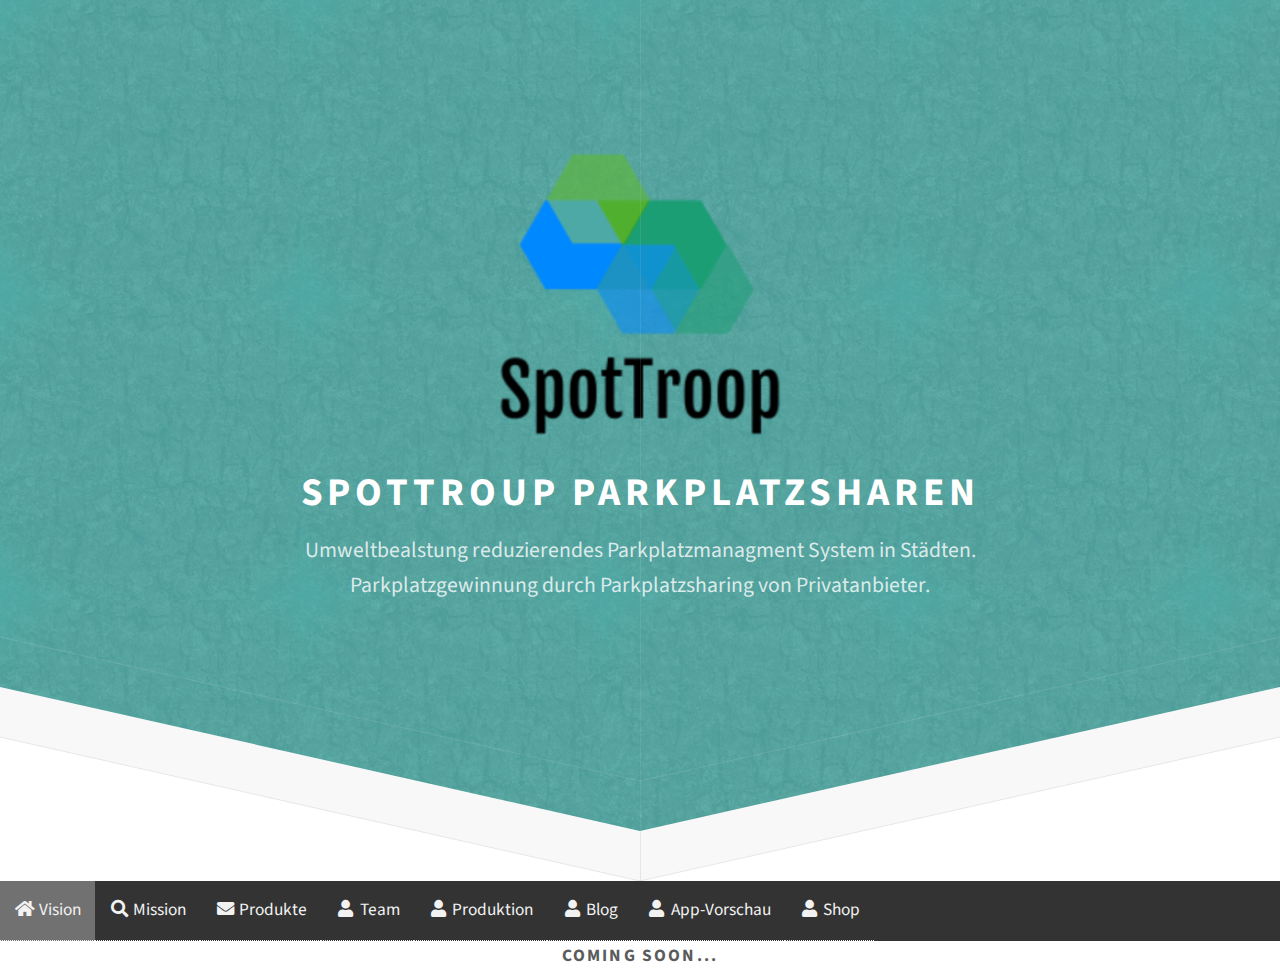
<file: pages/shop.html>
<!doctype html>
<html>

<head>
	<title>SpotTroop</title>
	<meta name="author" content="Tjark Ziehm" />
	<meta name="description" content="Aufgabe Labor" />
	<meta http-equiv="Content-Type" content="text/html; charset=utf-8" />
	<meta name="viewport" content="width=device-width, initial-scale=1, user-scalable=no" />
	<meta http-equiv="X-UA-Compatible" content="ie=edge" />
	<meta name="apple-mobile-web-app-capable" content="yes" />
	<meta name="apple-mobile-web-app-status-bar-style" content="black-translucent" />
	<meta name="apple-mobile-web-app-title" content="Tjark Ziehm" />
	<meta name="theme-color" content="#1c9e75" />
	<link rel="apple-touch-icon" href="../assets/icons/apple-icon-57x57.png" />
	<link rel="apple-touch-icon" href="../assets/icons/apple-icon-60x60.png" />
	<link rel="apple-touch-icon" href="../assets/icons/apple-icon-72x72.png" />
	<link rel="apple-touch-icon" href="../assets/icons/apple-icon-76x76.png" />
	<link rel="apple-touch-icon" href="../assets/icons/apple-icon-114x114.png" />
	<link rel="apple-touch-icon" href="../assets/icons/apple-icon-120x120.png" />
	<link rel="apple-touch-icon" href="../assets/icons/apple-icon-144x144.png" />
	<link rel="apple-touch-icon" href="../assets/icons/apple-icon-152x152.png" />
	<link rel="apple-touch-icon" href="../assets/icons/apple-icon-180x180.png" />
	<link rel="icon" type="image/png" href="../assets/icons/android-icon-192x192.png" />
	<link rel="icon" type="image/png" href="../assets/icons/favicon-32x32.png" />
	<link rel="icon" type="image/png" href="../assets/icons/favicon-96x96.png" />
	<link rel="icon" type="image/png" href="../assets/icons/favicon-16x16.png" />
	<link rel="manifest" href="../manifest.json" />
	<link rel="stylesheet" href="../assets/css/main.css" />
	<link rel="stylesheet" href="../assets/css/navbar.css" />
	<link rel="stylesheet" href="../assets/css/slideshow.css" />
	<script src="https://unpkg.com/feather-icons" rel="stylesheet" type="text/css"></script>
</head>

<!--
	Directive by HTML5 UP
	html5up.net | @ajlkn
	Free for personal and commercial use under the CCA 3.0 license (html5up.net/license)
-->

<body class="is-preload">

	<!-- Header -->
	<div id="header">
		<span class=""><img src="../assets/icons/ms-icon-310x310.png" alt="" /></span>
		<h1>SpotTroup ParkplatzSharen</h1>
		<p>Umweltbealstung reduzierendes Parkplatzmanagment System in Städten.
			<br />
			Parkplatzgewinnung durch Parkplatzsharing von Privatanbieter.</p>
	</div>

	<!-- Load an icon library -->

	<!-- Menu -->
	<div id="navbar">
		<a class="active" href="../index.html"><i class="fa fa-fw fa-home"></i> Vision</a>
		<a href="../pages/mission.html"><i class="fa fa-fw fa-search"></i> Mission</a>
		<a href="../pages/products.html"><i class="fa fa-fw fa-envelope"></i> Produkte</a>
		<a href="../pages/team.html"><i class="fa fa-fw fa-user"></i> Team</a>
		<a href="../pages/production.html"><i class="fa fa-fw fa-user"></i> Produktion</a>
		<a href="../blog.html"><i class="fa fa-fw fa-user"></i> Blog</a>
    <a href="../pages/appPreview.html"><i class="fa fa-fw fa-user"></i> App-Vorschau</a>
    <a href="../pages/shop.html"><i class="fa fa-fw fa-user"></i> Shop</a>
	</div>

	<section>
		<div>
			<h1>Coming soon...</h1>
		</div>
	</section>



	<!-- Scripts -->
	<script src="../assets/js/jquery.min.js"></script>
	<script src="../assets/js/browser.min.js"></script>
	<script src="../assets/js/breakpoints.min.js"></script>
	<script src="../assets/js/util.js"></script>
	<script src="../assets/js/main.js"></script>
	<script src="../assets/js/navbar.js"></script>
	<script src="../assets/js/slideshow.js"></script>


</body>

</html>
</file>
<file: assets/css/id.css>
/* Header */

  #header {
    background-attachment: scroll,							scroll,							scroll;
    background-image: url("images/top-1600.svg"), url("images/overlay.png"), url("../../images/header.jpg");
    background-size: 1600px 230px,					auto,							cover;
    padding: 6em 0 12em 0;
  }

    #header:before {
      height: calc(100% - 25px);
    }

    #header:after {
      height: 25px;
    }

    #header h1 {
      font-size: 2em;
    }

    #header p {
      font-size: 1.15em;
    }

/* SubHeader */



/* Footer */

  #footer {
    background-image: url("images/bottom-1600.svg");
    background-size: 1600px 230px;
    margin-top: -100px;
    padding: calc(230px + 4em) 0 6em 0;
  }

    #footer:before {
      height: calc(230px + 4em);
    }

/* Main */

  #main {
    padding: 4em 0 3em 0;
  }





#navbarIcon {
  margin: 1.1em;
}
</file>
<file: assets/css/navbar.css>
/* Style the navbar */
#navbar {
  position: sticky;
  overflow: hidden;
  background-color: #333;
  width: 100%;
  top: 0;
  left: 0;
  display: block;
}

/* Navbar links */
#navbar a {
  float: left;

  color: #f2f2f2;
  text-align: center;
  padding: 14px;
  text-decoration: none;
}

/* Page content */
.content {
  padding: 16px;
}

/* The sticky class is added to the navbar with JS when it reaches its scroll position */
.sticky {
  top: 0;
  width: 100%;
}

/* Add some top padding to the page content to prevent sudden quick movement (as the navigation bar gets a new position at the top of the page (position:fixed and top:0) */
.sticky + .content {
  padding-top: 60px;
}

/* Add responsiveness - will automatically display the navbar vertically instead of horizontally on screens less than 500 pixels */
@media screen and (max-width: 500px) {
  .navbar a {
    float: none;

  }
}
</file>
<file: assets/css/slideshow.css>
* {box-sizing:border-box}

/* Slideshow container */
.slideshow-container {
  max-width: 95%;
  position: relative;
  margin: 1.2em;
  padding: 1.1em;
}

/* Hide the images by default */
.mySlides {
  display: none;
}

/* Next & previous buttons */
.prev, .next {
  cursor: pointer;
  position: absolute;
  top: 50%;
  width: auto;
  margin-top: -22px;
  padding: 16px;
  color: white;
  font-weight: bold;
  font-size: 18px;
  transition: 0.6s ease;
  border-radius: 0 3px 3px 0;
  user-select: none;
}

/* Position the "next button" to the right */
.next {
  right: 0;
  border-radius: 3px 0 0 3px;
}

/* On hover, add a black background color with a little bit see-through */
.prev:hover, .next:hover {
  background-color: rgba(0,0,0,0.8);
}

/* Caption text */
.text {
  color: #f2f2f2;
  font-size: 15px;
  padding: 8px 12px;
  position: absolute;
  bottom: 8px;
  width: 100%;
  text-align: center;
}

/* Number text (1/3 etc) */
.numbertext {
  color: #f2f2f2;
  font-size: 12px;
  padding: 8px 12px;
  position: absolute;
  top: 0;
}

/* The dots/bullets/indicators */
.dot {
  cursor: pointer;
  height: 15px;
  width: 15px;
  margin: 0 2px;
  background-color: #bbb;
  border-radius: 50%;
  display: inline-block;
  transition: background-color 0.6s ease;
}

.active, .dot:hover {
  background-color: #717171;
}

/* Fading animation */
.fade {
  -webkit-animation-name: fade;
  -webkit-animation-duration: 1.5s;
  animation-name: fade;
  animation-duration: 1.5s;
}

@-webkit-keyframes fade {
  from {opacity: .4}
  to {opacity: 1}
}

@keyframes fade {
  from {opacity: .4}
  to {opacity: 1}
}
</file>
<file: assets/cssBlog/templatemo-style.css>
/*

Sided Template

https://templatemo.com/tm-527-sided



    Primary color         #99ccff
    Primary bright color  #3399FF
    Gray bg               #f6f6f6
    Dark Gray bg          #eeeeee
*/

html {
  font-family: "Open Sans", Arial, Helvetica, sans-serif;
  font-size: 21px;
  font-weight: 400;
  -webkit-font-smoothing: antialiased;
  scroll-behavior: smooth;
}

body {
  overflow-x: hidden;
}

a,
button {
  transition: all 0.3s ease;
}

a:hover {
  text-decoration: none;
}

.tm-bg-white-alpha {
  background-color: rgba(255, 255, 255, 0.5);
}

.tm-bg-black-alpha {
  background-color: rgba(0, 0, 0, 0.5);
}

.tm-bg-gray {
  background-color: #f6f6f6;
}

.tm-bg-dark-gray {
  background-color: #eeeeee;
}

h2 {
  font-size: 1.4rem;
}

p {
  line-height: 1.7;
}

.tm-text-white {
  color: white;
}

.columns-bg {
  background-image: linear-gradient(
    to right,
    #99ccff,
    #99ccff 50%,
    #ffffff 50%
  );
}

.container-fluid {
  max-width: 1310px;
}

.tm-section-logo {
  padding-top: 170px;
  padding-bottom: 0;
}

.tm-section-logo-short {
  padding-top: 100px;
}

.tm-p-1-section-1 {
  margin-bottom: 80px;
}

#our_place {
  padding-top: 70px;
  padding-bottom: 70px;
}

.tm-section-4 {
  padding-top: 70px;
  padding-bottom: 70px;
}

#gallery {
  padding-top: 115px;
  padding-bottom: 110px;
}

.tm-section-contact {
  padding-top: 110px;
  padding-bottom: 90px;
}

#outro {
  padding-top: 90px;
}

#footer {
  padding-top: 30px;
  padding-bottom: 55px;
}

.tm-bg-primary {
  background-color: #99ccff;
}

.tm-text-primary {
  color: #99ccff;
}

.tm-text-primary-bright {
  color: #3399ff;
}

.tm-hr-primary-bright {
  border-color: #3399ff;
}

.tm-hr-white {
  border-color: white;
}

.tm-text-secondary {
  color: #999999;
}

.tm-text-gray {
  color: #656565;
}

.tm-text-accent {
  color: #3698cc;
}

.tm-section-title-2 {
  font-size: 1.8rem;
  text-align: right;
}

.tm-section-title-underline {
  border-top: 1px solid black;
  max-width: 500px;
  margin-right: 0;
  width: 85%;
}

.tm-site-name-container {
  max-width: 500px;
  margin-left: auto;
  margin-right: auto;
  border-bottom: 1px solid #99ccff;
  display: flex;
  align-items: center;
  justify-content: center;
}

.tm-site-name-container-inner {
  display: inline-block;
  margin-left: auto;
  margin-right: auto;
}

.tm-site-name {
  font-size: 3.5rem;
  font-weight: 600;
}

.tm-site-description {
  font-size: 1.3rem;
  margin-bottom: 50px;
}

.tm-section-text-container {
  padding: 0 50px;
}

.tm-section-text-container-2 {
  padding: 20px 55px 30px;
  max-width: 640px;
}

.tm-section-text-container-3 {
  padding: 64px 68px;
}

.tm-section-col-4 {
  margin-right: 0;
  margin-left: auto;
}

.tm-section-text-container-4 {
  padding: 40px 55px 0;
}

.tm-footer-text-container {
  padding: 0 70px;
}

.tm-section-text-container-5 {
  max-width: 430px;
  padding-right: 85px;
  margin-right: 0;
  margin-left: auto;
}

.tm-section-text-container-6 {
  padding: 0 55px 60px;
}

.tm-section-text-container-8 {
  padding: 64px 68px;
}

.tm-section-title-mb {
  margin-bottom: 30px;
}

.tm-section-title-mb-2 {
  margin-bottom: 50px;
}

.tm-img-right {
  margin-left: -1px; /* to fix 1 px gap in Chrome */
}

.tm-img-left-container,
.tm-text-left-container {
  padding-right: 0;
}

.tm-img-right-container {
  padding-left: 0;
}

/* Common style */
.grid {
  overflow: auto;
  display: flex;
  align-items: baseline;
  margin-left: auto;
  margin-right: auto;
}

.grid figure {
  position: relative;
  overflow: hidden;
  background: #3085a3;
  text-align: center;
  cursor: pointer;
  margin-left: 10px;
  margin-right: 10px;
}

.grid figure img {
  position: relative;
  display: block;
  min-height: 100%;
  max-width: 100%;
  opacity: 0.8;
}

.grid figure figcaption {
  padding: 2em;
  color: #fff;
  text-transform: uppercase;
  /* font-size: 1.25em; */
  -webkit-backface-visibility: hidden;
  backface-visibility: hidden;
}

.grid figure figcaption::before,
.grid figure figcaption::after {
  pointer-events: none;
}

.grid figure figcaption,
.grid figure figcaption > a {
  position: absolute;
  top: 0;
  left: 0;
  width: 100%;
  height: 100%;
}

/* Anchor will cover the whole item by default */
/* For some effects it will show as a button */
.grid figure figcaption > a {
  z-index: 1000;
  text-indent: 200%;
  white-space: nowrap;
  font-size: 0;
  opacity: 0;
}

.grid figure h2 {
  word-spacing: -0.15em;
  font-weight: 300;
}

.grid figure h2 span {
  font-weight: 800;
}

.grid figure h2,
.grid figure p {
  margin: 0;
}

.grid figure p {
  letter-spacing: 1px;
  font-size: 68.5%;
}

/*---------------*/
/***** Duke *****/
/*---------------*/

figure.effect-duke {
  background: -webkit-linear-gradient(-45deg, #34495e 0%, #cc6055 100%);
  background: linear-gradient(-45deg, #34495e 0%, #cc6055 100%);
}

figure.effect-duke img,
figure.effect-duke p {
  -webkit-transition: opacity 0.35s, -webkit-transform 0.35s;
  transition: opacity 0.35s, transform 0.35s;
}

figure.effect-duke:hover img {
  opacity: 0.1;
  -webkit-transform: scale3d(2, 2, 1);
  transform: scale3d(2, 2, 1);
}

figure.effect-duke h2 {
  -webkit-transition: -webkit-transform 0.35s;
  transition: transform 0.35s;
  -webkit-transform: scale3d(0.8, 0.8, 1);
  transform: scale3d(0.8, 0.8, 1);
  -webkit-transform-origin: 50% 100%;
  transform-origin: 50% 100%;
}

figure.effect-duke p {
  position: absolute;
  bottom: 0;
  left: 0;
  margin: 20px;
  padding: 30px;
  border: 2px solid #fff;
  text-transform: none;
  font-size: 90%;
  opacity: 0;
  -webkit-transform: scale3d(0.8, 0.8, 1);
  transform: scale3d(0.8, 0.8, 1);
  -webkit-transform-origin: 50% -100%;
  transform-origin: 50% -100%;
}

figure.effect-duke:hover h2,
figure.effect-duke:hover p {
  opacity: 1;
  -webkit-transform: scale3d(1, 1, 1);
  transform: scale3d(1, 1, 1);
}

.tm-contact-section {
  font-size: 0.95rem;
}

.tm-contact-left {
  max-width: 450px;
  margin-left: auto;
  margin-right: 0;
  padding: 70px 45px 70px 70px;
}

.tm-contact-left,
.tm-contact-form-container {
  max-width: 450px;
}

.tm-contact-link {
  color: #313638;
  display: flex;
  align-items: center;
  font-size: 0.8rem;
}

.tm-contact-icon-container {
  display: inline-block;
  background-color: white;
  color: #99ccff;
  width: 70px;
  height: 70px;
  border-radius: 50%;
  margin-right: 30px;
}

.tm-contact-icon-container-inner {
  display: flex;
  align-items: center;
  justify-content: center;
  height: 100%;
}

.tm-social-icon-container {
  cursor: pointer;
  width: 62px;
  height: 62px;
  background-color: #99ccff;
  border-radius: 50%;
  display: inline-block;
  text-align: center;
  margin-right: 20px;
  margin-bottom: 20px;
  align-items: center;
  justify-content: center;
}

.tm-social-icon-container-inner {
  display: flex;
  align-items: center;
  justify-content: center;
  height: 100%;
}

.tm-contact-icon {
  font-size: 1.5rem;
}

.tm-phone-icon {
  margin-top: -2px;
  margin-left: -2px;
}

.tm-contact-form {
  max-width: 380px;
}

.form-group {
  margin-bottom: 1.5rem;
}

.form-control {
  border-color: #9a9a9a;
  font-size: 0.9rem;
}

.form-control:focus {
  box-shadow: none;
}

.tm-contact-form-container {
  padding: 55px 67px;
}

.tm-btn-submit {
  border: 1px solid #9a9a9a;
  padding: 10px 35px;
  color: #313638;
  font-size: 0.9rem;
}

.tm-btn-submit:hover {
  color: #99ccff;
  border-color: #99ccff;
}

.tm-social-icon-container:hover {
  background-color: #568dc0;
}

.tm-social-icon-container i {
  color: white;
}

.tm-copyright-text {
  font-size: 0.85rem;
}

.tm-copyright-link {
  color: #99ccff;
}

.tm-p-2-section-1 {
  margin-top: 70px;
  padding-top: 60px;
  padding-bottom: 60px;
}

.tm-p-3-section-1 {
  padding-top: 82px;
}

.tm-p-3-section-3 {
  margin-top: 60px;
  margin-bottom: 40px;
}

.tm-p-3-section-contact {
  padding-top: 60px;
}

.tm-section-underline {
  width: 50%;
}

.btn {
  padding: 11px 40px;
  border-radius: 0;
}

.btn-primary {
  background-color: #99ccff;
  border-color: #99ccff;
}

.btn-secondary {
  background-color: white;
  border-color: white;
  color: #3399ff;
}

.btn-secondary:hover {
  color: #3399ff;
  background-color: #c5c7ca;
  border-color: #c5c7ca;
}

hr {
  border-color: black;
}

.tm-hr-mb {
  margin-bottom: 46px;
}

.tm-p-mb {
  margin-bottom: 45px;
}

.tm-text-right-container {
  padding-left: 0;
}

.tm-section-text-container-7 {
  padding: 65px 140px;
}

#bg_img_31 {
  background-image: url(/assets/imgBlog/forty_image_31.jpg);
  height: 640px;
  background-repeat: no-repeat;
  background-size: cover;
  background-position: center;
}

#bg_img_32 {
  background-image: url(/assets/imgBlog/forty_image_32.jpg);
  height: 640px;
  background-repeat: no-repeat;
  background-size: cover;
  background-position: center;
}

.tm-section-icon-container {
  display: flex;
  align-items: center;
  justify-content: center;
  flex-direction: column;
}

.fa-6x {
  font-size: 6em;
}

.tm-overlay-container {
  position: relative;
}

.tm-text-overlay {
  max-width: 498px;
  width: 50%;
  height: 100%;
  margin-left: 50%;
}

.tm-copyright-text {
  padding: 60px 40px 55px 70px;
}

@media (min-width: 1200px) {
  .container {
    max-width: 1280px;
  }
}

@media (max-width: 1200px) {
  .tm-section-title-underline {
    max-width: 350px;
  }

  .grid figure h2 {
    font-size: 1.1em;
  }

  figure.effect-duke p {
    padding: 20px;
  }

  .tm-social-icon-container {
    width: 50px;
    height: 50px;
  }
}

@media (max-width: 1100px) {
  .tm-section-underline {
    width: 60%;
  }
}

@media (max-width: 991px) {
  .grid {
    flex-wrap: wrap;
    max-width: 640px;
    margin-left: auto;
    margin-right: auto;
  }

  .tm-social-icon-container {
    margin-right: 10px;
  }

  .tm-section-text-container-2 {
    margin: 0 auto;
    background-color: rgba(255, 255, 255, 0.9);
  }

  .tm-section-text-container-3 {
    max-width: 640px;
    margin-left: auto;
    margin-right: auto;
  }

  .tm-section-text-container-4 {
    padding-left: 15px;
    padding-right: 15px;
    max-width: 320px;
  }

  .tm-section-image-container {
    text-align: center;
  }

  .tm-img-left-container,
  .tm-text-left-container {
    padding-right: 15px;
  }

  .tm-img-right-container {
    padding-left: 15px;
  }

  .tm-section-title-2 {
    text-align: center;
  }

  .tm-section-title-underline {
    margin-left: auto;
    margin-right: auto;
  }

  .tm-section-text-container-7 {
    max-width: 640px;
    margin-left: auto;
    margin-right: auto;
    padding: 64px 68px;
  }

  .tm-text-overlay {
    padding: 7%;
    width: 100%;
    margin-left: auto;
    position: relative;
    right: 0;
  }

  .tm-section-underline {
    width: 80%;
  }
}

@media (max-width: 900px) {
  #outro {
    padding-top: 45px;
  }
}

@media (max-width: 767px) {
  .columns-bg {
    background-image: none;
  }

  .tm-site-name-container {
    background-color: rgba(255, 255, 255, 0.5);
  }

  .tm-section-logo {
    padding-top: 3rem;
  }

  .tm-p-1-section-1 {
    margin-top: 50px;
    margin-bottom: 50px;
  }

  .tm-p-2-section-1 {
    margin-top: 50px;
  }

  .tm-p-3-section-3 {
    margin-top: 0;
  }

  #intro,
  #section_4,
  #contact {
    background-color: #99ccff;
  }

  #our_place {
    background-color: white;
    padding-top: 35px;
    padding-bottom: 35px;
  }

  #gallery {
    padding-top: 60px;
    padding-bottom: 60px;
  }

  .tm-section-contact {
    padding-top: 80px;
    padding-bottom: 80px;
  }

  #outro {
    padding-top: 60px;
  }

  #footer {
    padding-top: 0;
    padding-bottom: 15px;
  }

  .tm-contact-left {
    margin-left: 0;
  }

  .tm-section-text-container {
    padding: 50px;
  }

  .tm-section-text-container-4 {
    padding: 30px 70px 0;
    max-width: none;
  }

  .tm-section-text-container-5 {
    margin-left: 0;
  }

  .tm-section-text-container-6 {
    margin-top: 50px;
    padding: 0;
  }

  #outro .tm-text-white {
    color: #99ccff;
  }

  .tm-contact-left,
  .tm-contact-form-container {
    margin-left: auto;
    margin-right: auto;
  }

  .tm-contact-form-container {
    padding-bottom: 0;
  }

  .tm-btn-submit {
    color: white;
    border-color: white;
  }

  .tm-btn-submit:hover {
    color: #e9ecef;
    border-color: #e9ecef;
  }

  .form-control {
    background-color: transparent;
    color: white;
    border-color: white;
  }

  .form-control::placeholder {
    /* Chrome, Firefox, Opera, Safari 10.1+ */
    color: white;
    opacity: 1; /* Firefox */
  }

  .form-control:-ms-input-placeholder {
    /* Internet Explorer 10-11 */
    color: white;
  }

  .form-control::-ms-input-placeholder {
    /* Microsoft Edge */
    color: white;
  }

  .tm-copyright-text {
    background-color: rgba(255, 255, 255, 0.8);
    padding: 10px 10px 10px 0;
  }

  .tm-sm-bg-blue {
    background-color: #99ccff;
  }

  .tm-section-icon-container {
    padding-top: 150px;
    padding-bottom: 150px;
  }

  .tm-section-underline {
    width: 100%;
  }

  #bg_img_31 {
    height: 500px;
  }

  .tm-p-3-section-contact {
    padding-bottom: 60px;
  }
}

@media (max-width: 687px) {
  .grid figure {
    flex: 1 0 40%;
  }
}

@media (max-width: 575px) {
  .tm-section-text-container-5 {
    padding-right: 15px;
    margin-left: 0;
    margin-right: auto;
  }

  .tm-section-text-container-6 {
    padding: 0 15px 0 0;
    margin-left: 0;
    margin-right: auto;
    max-width: 450px;
  }

  .tm-section-text-container-3,
  .tm-section-text-container-8 {
    padding: 40px 30px;
  }

  .tm-section-icon-container {
    padding-top: 90px;
    padding-bottom: 90px;
  }
}

@media (max-width: 529px) {
  .grid {
    max-width: 300px;
    overflow-x: hidden;
  }
  .grid figure {
    flex: 1 0 100%;
  }

  .tm-section-text-container-4 {
    max-width: 320px;
    margin-left: auto;
    margin-right: auto;
    padding: 30px;
  }
}

@media (max-width: 480px) {
  h1 {
    font-size: 2rem;
  }

  .tm-site-name-container {
    padding-left: 15%;
    padding-right: 10%;
  }

  .tm-sm-bg-white-alpha {
    background-color: rgba(255, 255, 255, 0.8);
    padding: 5px;
  }

  .grid {
    flex-wrap: wrap;
  }

  .tm-gallery-title-col {
    padding-right: 15px;
  }

  .tm-section-text-container-4 {
    padding: 30px;
  }

  .tm-footer-text-container {
    padding-left: 25px;
  }

  .tm-contact-left {
    padding: 60px 30px;
  }

  .tm-contact-form-container {
    padding: 40px 30px 0;
  }

  #outro {
    padding-top: 40px;
    padding-left: 10px;
  }

  #bg_img_32 {
    height: 600px;
  }
}
</file>
<file: assets/css/main.css>
@import url("fontawesome-all.min.css");
@import url("https://fonts.googleapis.com/css?family=Source+Sans+Pro:300,300italic,400,400italic,600,600italic,700,700italic");

/*
	Directive by HTML5 UP
	html5up.net | @ajlkn
	Free for personal and commercial use under the CCA 3.0 license (html5up.net/license)
*/

html, body, div, span, applet, object,
iframe, h1, h2, h3, h4, h5, h6, p, blockquote,
pre, a, abbr, acronym, address, big, cite,
code, del, dfn, em, img, ins, kbd, q, s, samp,
small, strike, strong, sub, sup, tt, var, b,
u, i, center, dl, dt, dd, ol, ul, li, fieldset,
form, label, legend, table, caption, tbody,
tfoot, thead, tr, th, td, article, aside,
canvas, details, embed, figure, figcaption,
footer, header, hgroup, menu, nav, output, ruby,
section, summary, time, mark, audio, video {
	margin: 0;
	padding: 0;
	border: 0;
	font-size: 100%;
	font: inherit;
	vertical-align: baseline;}

article, aside, details, figcaption, figure,
footer, header, hgroup, menu, nav, section {
	display: block;}

body {
	line-height: 1;
}

ol, ul {
	list-style: none;
}

blockquote, q {
	quotes: none;
}

	blockquote:before, blockquote:after, q:before, q:after {
		content: '';
		content: none;
	}

table {
	border-collapse: collapse;
	border-spacing: 0;
}

body {
	-webkit-text-size-adjust: none;
}

mark {
	background-color: transparent;
	color: inherit;
}

input::-moz-focus-inner {
	border: 0;
	padding: 0;
}

input, select, textarea {
	-moz-appearance: none;
	-webkit-appearance: none;
	-ms-appearance: none;
	appearance: none;
}

/* Basic */

	html {
		box-sizing: border-box;
	}

	*, *:before, *:after {
		box-sizing: inherit;
	}

	html, body {
		height: 100%;
	}

	body {
		background: #ffffff;
	}

		body.is-preload *, body.is-preload *:before, body.is-preload *:after {
			-moz-animation: none !important;
			-webkit-animation: none !important;
			-ms-animation: none !important;
			animation: none !important;
			-moz-transition: none !important;
			-webkit-transition: none !important;
			-ms-transition: none !important;
			transition: none !important;
		}

	body, input, select, textarea {
		color: #6e6e6e;
		font-family: 'Source Sans Pro', sans-serif;
		font-size: 16pt;
		font-weight: 400;
		line-height: 1.75em;
	}

	a {
		-moz-transition: color 0.2s ease-in-out, border-bottom-color 0.2s ease-in-out;
		-webkit-transition: color 0.2s ease-in-out, border-bottom-color 0.2s ease-in-out;
		-ms-transition: color 0.2s ease-in-out, border-bottom-color 0.2s ease-in-out;
		transition: color 0.2s ease-in-out, border-bottom-color 0.2s ease-in-out;
		border-bottom: dotted 1px;
		color: #4eb980;
		text-decoration: none;
	}

		a:hover {
			border-bottom-color: transparent;
		}

	strong, b {
		font-weight: 600;
		color: #5b5b5b;
	}

	em, i {
		font-style: italic;
	}

	p, ul, ol, dl, table, blockquote, form {
		margin: 0 0 2em 0;
	}

	h1, h2, h3, h4, h5, h6 {
		color: #5b5b5b;
		font-weight: 700;
		letter-spacing: 0.125em;
		line-height: 1.75em;
		margin-bottom: 1em;
		text-transform: uppercase;
		text-align: center;
	}

		h1 a, h2 a, h3 a, h4 a, h5 a, h6 a {
			color: inherit;
			text-decoration: none;
		}

	h2 {
		font-size: 1.75em;
	}

	h3 {
		font-size: 1.5em;
	}

	sub {
		font-size: 0.8em;
		position: relative;
		top: 0.5em;
	}

	sup {
		font-size: 0.8em;
		position: relative;
		top: -0.5em;
	}

	hr {
		border: 0;
		border-top: solid 1px rgba(224, 224, 224, 0.75);
		margin-bottom: 1.5em;
		padding: 1.2em;;
	}

	blockquote {
		border-left: solid 0.5em rgba(224, 224, 224, 0.75);
		font-style: italic;
		padding: 1em 0 1em 2em;
	}

/* Container */

.blogSubHeader {
	text-align: justify;
	margin: 20px;
	padding: 20px;
	-ms-flex-align: center;
}

.team {
	color: #474148;
	font-style: normal;
	text-decoration-color: #474148;
}
	.selfPresentation {
		margin: 1.0em;
		padding: 1.0em;
	}
	.container {
		margin: 0 auto;
		max-width: 100%;
		width: 51em;
	}

		.container.medium {
			width: 38.25em;
		}

		@media screen and (max-width: 1280px) {

			.container {
				width: 48em;
			}

				.container.medium {
					width: 36em;
				}

		}

		@media screen and (max-width: 980px) {

			.container {
				width: 95%;
			}

				.container.medium {
					width: 71.25%;
				}

		}

		@media screen and (max-width: 840px) {

			.container {
				width: 95% !important;
			}

		}

		@media screen and (max-width: 736px) {

			.container {
				width: 90% !important;
			}

		}

		@media screen and (max-width: 480px) {

			.container {
				width: 100% !important;
			}

		}

/* Row */

	.row {
		display: flex;
		flex-wrap: wrap;
		box-sizing: border-box;
		align-items: stretch;
	}

		.row > * {
			box-sizing: border-box;
		}

		.row.gtr-uniform > * > :last-child {
			margin-bottom: 0;
		}

		.row.aln-left {
			justify-content: flex-start;
		}

		.row.aln-center {
			justify-content: center;
		}

		.row.aln-right {
			justify-content: flex-end;
		}

		.row.aln-top {
			align-items: flex-start;
		}

		.row.aln-middle {
			align-items: center;
		}

		.row.aln-bottom {
			align-items: flex-end;
		}

		.row > .imp {
			order: -1;
		}

		.row > .col-1 {
			width: 8.33333%;
		}

		.row > .off-1 {
			margin-left: 8.33333%;
		}

		.row > .col-2 {
			width: 16.66667%;
		}

		.row > .off-2 {
			margin-left: 16.66667%;
		}

		.row > .col-3 {
			width: 25%;
		}

		.row > .off-3 {
			margin-left: 25%;
		}

		.row > .col-4 {
			width: 33.33333%;
		}

		.row > .off-4 {
			margin-left: 33.33333%;
		}

		.row > .col-5 {
			width: 41.66667%;
		}

		.row > .off-5 {
			margin-left: 41.66667%;
		}

		.row > .col-6 {
			width: 50%;
		}

		.row > .off-6 {
			margin-left: 50%;
		}

		.row > .col-7 {
			width: 58.33333%;
		}

		.row > .off-7 {
			margin-left: 58.33333%;
		}

		.row > .col-8 {
			width: 66.66667%;
		}

		.row > .off-8 {
			margin-left: 66.66667%;
		}

		.row > .col-9 {
			width: 75%;
		}

		.row > .off-9 {
			margin-left: 75%;
		}

		.row > .col-10 {
			width: 83.33333%;
		}

		.row > .off-10 {
			margin-left: 83.33333%;
		}

		.row > .col-11 {
			width: 91.66667%;
		}

		.row > .off-11 {
			margin-left: 91.66667%;
		}

		.row > .col-12 {
			width: 100%;
		}

		.row > .off-12 {
			margin-left: 100%;
		}

		.row.gtr-0 {
			margin-top: 0px;
			margin-left: 0px;
		}

			.row.gtr-0 > * {
				padding: 0px 0 0 0px;
			}

			.row.gtr-0.gtr-uniform {
				margin-top: 0px;
			}

				.row.gtr-0.gtr-uniform > * {
					padding-top: 0px;
				}

		.row.gtr-25 {
			margin-top: -7.5px;
			margin-left: -7.5px;
		}

			.row.gtr-25 > * {
				padding: 7.5px 0 0 7.5px;
			}

			.row.gtr-25.gtr-uniform {
				margin-top: -7.5px;
			}

				.row.gtr-25.gtr-uniform > * {
					padding-top: 7.5px;
				}

		.row.gtr-50 {
			margin-top: -15px;
			margin-left: -15px;
		}

			.row.gtr-50 > * {
				padding: 15px 0 0 15px;
			}

			.row.gtr-50.gtr-uniform {
				margin-top: -15px;
			}

				.row.gtr-50.gtr-uniform > * {
					padding-top: 15px;
				}

		.row {
			margin-top: -30px;
			margin-left: -30px;
		}

			.row > * {
				padding: 30px 0 0 30px;
			}

			.row.gtr-uniform {
				margin-top: -30px;
			}

				.row.gtr-uniform > * {
					padding-top: 30px;
				}

		.row.gtr-150 {
			margin-top: -45px;
			margin-left: -45px;
		}

			.row.gtr-150 > * {
				padding: 45px 0 0 45px;
			}

			.row.gtr-150.gtr-uniform {
				margin-top: -45px;
			}

				.row.gtr-150.gtr-uniform > * {
					padding-top: 45px;
				}

		.row.gtr-200 {
			margin-top: -60px;
			margin-left: -60px;
		}

			.row.gtr-200 > * {
				padding: 60px 0 0 60px;
			}

			.row.gtr-200.gtr-uniform {
				margin-top: -60px;
			}

				.row.gtr-200.gtr-uniform > * {
					padding-top: 60px;
				}

		@media screen and (max-width: 1680px) {

			.row {
				display: flex;
				flex-wrap: wrap;
				box-sizing: border-box;
				align-items: stretch;
			}

				.row > * {
					box-sizing: border-box;
				}

				.row.gtr-uniform > * > :last-child {
					margin-bottom: 0;
				}

				.row.aln-left {
					justify-content: flex-start;
				}

				.row.aln-center {
					justify-content: center;
				}

				.row.aln-right {
					justify-content: flex-end;
				}

				.row.aln-top {
					align-items: flex-start;
				}

				.row.aln-middle {
					align-items: center;
				}

				.row.aln-bottom {
					align-items: flex-end;
				}

				.row > .imp-wide {
					order: -1;
				}

				.row > .col-1-wide {
					width: 8.33333%;
				}

				.row > .off-1-wide {
					margin-left: 8.33333%;
				}

				.row > .col-2-wide {
					width: 16.66667%;
				}

				.row > .off-2-wide {
					margin-left: 16.66667%;
				}

				.row > .col-3-wide {
					width: 25%;
				}

				.row > .off-3-wide {
					margin-left: 25%;
				}

				.row > .col-4-wide {
					width: 33.33333%;
				}

				.row > .off-4-wide {
					margin-left: 33.33333%;
				}

				.row > .col-5-wide {
					width: 41.66667%;
				}

				.row > .off-5-wide {
					margin-left: 41.66667%;
				}

				.row > .col-6-wide {
					width: 50%;
				}

				.row > .off-6-wide {
					margin-left: 50%;
				}

				.row > .col-7-wide {
					width: 58.33333%;
				}

				.row > .off-7-wide {
					margin-left: 58.33333%;
				}

				.row > .col-8-wide {
					width: 66.66667%;
				}

				.row > .off-8-wide {
					margin-left: 66.66667%;
				}

				.row > .col-9-wide {
					width: 75%;
				}

				.row > .off-9-wide {
					margin-left: 75%;
				}

				.row > .col-10-wide {
					width: 83.33333%;
				}

				.row > .off-10-wide {
					margin-left: 83.33333%;
				}

				.row > .col-11-wide {
					width: 91.66667%;
				}

				.row > .off-11-wide {
					margin-left: 91.66667%;
				}

				.row > .col-12-wide {
					width: 100%;
				}

				.row > .off-12-wide {
					margin-left: 100%;
				}

				.row.gtr-0 {
					margin-top: 0px;
					margin-left: 0px;
				}

					.row.gtr-0 > * {
						padding: 0px 0 0 0px;
					}

					.row.gtr-0.gtr-uniform {
						margin-top: 0px;
					}

						.row.gtr-0.gtr-uniform > * {
							padding-top: 0px;
						}

				.row.gtr-25 {
					margin-top: -7.5px;
					margin-left: -7.5px;
				}

					.row.gtr-25 > * {
						padding: 7.5px 0 0 7.5px;
					}

					.row.gtr-25.gtr-uniform {
						margin-top: -7.5px;
					}

						.row.gtr-25.gtr-uniform > * {
							padding-top: 7.5px;
						}

				.row.gtr-50 {
					margin-top: -15px;
					margin-left: -15px;
				}

					.row.gtr-50 > * {
						padding: 15px 0 0 15px;
					}

					.row.gtr-50.gtr-uniform {
						margin-top: -15px;
					}

						.row.gtr-50.gtr-uniform > * {
							padding-top: 15px;
						}

				.row {
					margin-top: -30px;
					margin-left: -30px;
				}

					.row > * {
						padding: 30px 0 0 30px;
					}

					.row.gtr-uniform {
						margin-top: -30px;
					}

						.row.gtr-uniform > * {
							padding-top: 30px;
						}

				.row.gtr-150 {
					margin-top: -45px;
					margin-left: -45px;
				}

					.row.gtr-150 > * {
						padding: 45px 0 0 45px;
					}

					.row.gtr-150.gtr-uniform {
						margin-top: -45px;
					}

						.row.gtr-150.gtr-uniform > * {
							padding-top: 45px;
						}

				.row.gtr-200 {
					margin-top: -60px;
					margin-left: -60px;
				}

					.row.gtr-200 > * {
						padding: 60px 0 0 60px;
					}

					.row.gtr-200.gtr-uniform {
						margin-top: -60px;
					}

						.row.gtr-200.gtr-uniform > * {
							padding-top: 60px;
						}

		}

		@media screen and (max-width: 1280px) {

			.row {
				display: flex;
				flex-wrap: wrap;
				box-sizing: border-box;
				align-items: stretch;
			}

				.row > * {
					box-sizing: border-box;
				}

				.row.gtr-uniform > * > :last-child {
					margin-bottom: 0;
				}

				.row.aln-left {
					justify-content: flex-start;
				}

				.row.aln-center {
					justify-content: center;
				}

				.row.aln-right {
					justify-content: flex-end;
				}

				.row.aln-top {
					align-items: flex-start;
				}

				.row.aln-middle {
					align-items: center;
				}

				.row.aln-bottom {
					align-items: flex-end;
				}

				.row > .imp-normal {
					order: -1;
				}

				.row > .col-1-normal {
					width: 8.33333%;
				}

				.row > .off-1-normal {
					margin-left: 8.33333%;
				}

				.row > .col-2-normal {
					width: 16.66667%;
				}

				.row > .off-2-normal {
					margin-left: 16.66667%;
				}

				.row > .col-3-normal {
					width: 25%;
				}

				.row > .off-3-normal {
					margin-left: 25%;
				}

				.row > .col-4-normal {
					width: 33.33333%;
				}

				.row > .off-4-normal {
					margin-left: 33.33333%;
				}

				.row > .col-5-normal {
					width: 41.66667%;
				}

				.row > .off-5-normal {
					margin-left: 41.66667%;
				}

				.row > .col-6-normal {
					width: 50%;
				}

				.row > .off-6-normal {
					margin-left: 50%;
				}

				.row > .col-7-normal {
					width: 58.33333%;
				}

				.row > .off-7-normal {
					margin-left: 58.33333%;
				}

				.row > .col-8-normal {
					width: 66.66667%;
				}

				.row > .off-8-normal {
					margin-left: 66.66667%;
				}

				.row > .col-9-normal {
					width: 75%;
				}

				.row > .off-9-normal {
					margin-left: 75%;
				}

				.row > .col-10-normal {
					width: 83.33333%;
				}

				.row > .off-10-normal {
					margin-left: 83.33333%;
				}

				.row > .col-11-normal {
					width: 91.66667%;
				}

				.row > .off-11-normal {
					margin-left: 91.66667%;
				}

				.row > .col-12-normal {
					width: 100%;
				}

				.row > .off-12-normal {
					margin-left: 100%;
				}

				.row.gtr-0 {
					margin-top: 0px;
					margin-left: 0px;
				}

					.row.gtr-0 > * {
						padding: 0px 0 0 0px;
					}

					.row.gtr-0.gtr-uniform {
						margin-top: 0px;
					}

						.row.gtr-0.gtr-uniform > * {
							padding-top: 0px;
						}

				.row.gtr-25 {
					margin-top: -7.5px;
					margin-left: -7.5px;
				}

					.row.gtr-25 > * {
						padding: 7.5px 0 0 7.5px;
					}

					.row.gtr-25.gtr-uniform {
						margin-top: -7.5px;
					}

						.row.gtr-25.gtr-uniform > * {
							padding-top: 7.5px;
						}

				.row.gtr-50 {
					margin-top: -15px;
					margin-left: -15px;
				}

					.row.gtr-50 > * {
						padding: 15px 0 0 15px;
					}

					.row.gtr-50.gtr-uniform {
						margin-top: -15px;
					}

						.row.gtr-50.gtr-uniform > * {
							padding-top: 15px;
						}

				.row {
					margin-top: -30px;
					margin-left: -30px;
				}

					.row > * {
						padding: 30px 0 0 30px;
					}

					.row.gtr-uniform {
						margin-top: -30px;
					}

						.row.gtr-uniform > * {
							padding-top: 30px;
						}

				.row.gtr-150 {
					margin-top: -45px;
					margin-left: -45px;
				}

					.row.gtr-150 > * {
						padding: 45px 0 0 45px;
					}

					.row.gtr-150.gtr-uniform {
						margin-top: -45px;
					}

						.row.gtr-150.gtr-uniform > * {
							padding-top: 45px;
						}

				.row.gtr-200 {
					margin-top: -60px;
					margin-left: -60px;
				}

					.row.gtr-200 > * {
						padding: 60px 0 0 60px;
					}

					.row.gtr-200.gtr-uniform {
						margin-top: -60px;
					}

						.row.gtr-200.gtr-uniform > * {
							padding-top: 60px;
						}

		}

		@media screen and (max-width: 980px) {

			.row {
				display: flex;
				flex-wrap: wrap;
				box-sizing: border-box;
				align-items: stretch;
			}

				.row > * {
					box-sizing: border-box;
				}

				.row.gtr-uniform > * > :last-child {
					margin-bottom: 0;
				}

				.row.aln-left {
					justify-content: flex-start;
				}

				.row.aln-center {
					justify-content: center;
				}

				.row.aln-right {
					justify-content: flex-end;
				}

				.row.aln-top {
					align-items: flex-start;
				}

				.row.aln-middle {
					align-items: center;
				}

				.row.aln-bottom {
					align-items: flex-end;
				}

				.row > .imp-narrow {
					order: -1;
				}

				.row > .col-1-narrow {
					width: 8.33333%;
				}

				.row > .off-1-narrow {
					margin-left: 8.33333%;
				}

				.row > .col-2-narrow {
					width: 16.66667%;
				}

				.row > .off-2-narrow {
					margin-left: 16.66667%;
				}

				.row > .col-3-narrow {
					width: 25%;
				}

				.row > .off-3-narrow {
					margin-left: 25%;
				}

				.row > .col-4-narrow {
					width: 33.33333%;
				}

				.row > .off-4-narrow {
					margin-left: 33.33333%;
				}

				.row > .col-5-narrow {
					width: 41.66667%;
				}

				.row > .off-5-narrow {
					margin-left: 41.66667%;
				}

				.row > .col-6-narrow {
					width: 50%;
				}

				.row > .off-6-narrow {
					margin-left: 50%;
				}

				.row > .col-7-narrow {
					width: 58.33333%;
				}

				.row > .off-7-narrow {
					margin-left: 58.33333%;
				}

				.row > .col-8-narrow {
					width: 66.66667%;
				}

				.row > .off-8-narrow {
					margin-left: 66.66667%;
				}

				.row > .col-9-narrow {
					width: 75%;
				}

				.row > .off-9-narrow {
					margin-left: 75%;
				}

				.row > .col-10-narrow {
					width: 83.33333%;
				}

				.row > .off-10-narrow {
					margin-left: 83.33333%;
				}

				.row > .col-11-narrow {
					width: 91.66667%;
				}

				.row > .off-11-narrow {
					margin-left: 91.66667%;
				}

				.row > .col-12-narrow {
					width: 100%;
				}

				.row > .off-12-narrow {
					margin-left: 100%;
				}

				.row.gtr-0 {
					margin-top: 0px;
					margin-left: 0px;
				}

					.row.gtr-0 > * {
						padding: 0px 0 0 0px;
					}

					.row.gtr-0.gtr-uniform {
						margin-top: 0px;
					}

						.row.gtr-0.gtr-uniform > * {
							padding-top: 0px;
						}

				.row.gtr-25 {
					margin-top: -7.5px;
					margin-left: -7.5px;
				}

					.row.gtr-25 > * {
						padding: 7.5px 0 0 7.5px;
					}

					.row.gtr-25.gtr-uniform {
						margin-top: -7.5px;
					}

						.row.gtr-25.gtr-uniform > * {
							padding-top: 7.5px;
						}

				.row.gtr-50 {
					margin-top: -15px;
					margin-left: -15px;
				}

					.row.gtr-50 > * {
						padding: 15px 0 0 15px;
					}

					.row.gtr-50.gtr-uniform {
						margin-top: -15px;
					}

						.row.gtr-50.gtr-uniform > * {
							padding-top: 15px;
						}

				.row {
					margin-top: -30px;
					margin-left: -30px;
				}

					.row > * {
						padding: 30px 0 0 30px;
					}

					.row.gtr-uniform {
						margin-top: -30px;
					}

						.row.gtr-uniform > * {
							padding-top: 30px;
						}

				.row.gtr-150 {
					margin-top: -45px;
					margin-left: -45px;
				}

					.row.gtr-150 > * {
						padding: 45px 0 0 45px;
					}

					.row.gtr-150.gtr-uniform {
						margin-top: -45px;
					}

						.row.gtr-150.gtr-uniform > * {
							padding-top: 45px;
						}

				.row.gtr-200 {
					margin-top: -60px;
					margin-left: -60px;
				}

					.row.gtr-200 > * {
						padding: 60px 0 0 60px;
					}

					.row.gtr-200.gtr-uniform {
						margin-top: -60px;
					}

						.row.gtr-200.gtr-uniform > * {
							padding-top: 60px;
						}

		}

		@media screen and (max-width: 840px) {

			.row {
				display: flex;
				flex-wrap: wrap;
				box-sizing: border-box;
				align-items: stretch;
			}

				.row > * {
					box-sizing: border-box;
				}

				.row.gtr-uniform > * > :last-child {
					margin-bottom: 0;
				}

				.row.aln-left {
					justify-content: flex-start;
				}

				.row.aln-center {
					justify-content: center;
				}

				.row.aln-right {
					justify-content: flex-end;
				}

				.row.aln-top {
					align-items: flex-start;
				}

				.row.aln-middle {
					align-items: center;
				}

				.row.aln-bottom {
					align-items: flex-end;
				}

				.row > .imp-narrower {
					order: -1;
				}

				.row > .col-1-narrower {
					width: 8.33333%;
				}

				.row > .off-1-narrower {
					margin-left: 8.33333%;
				}

				.row > .col-2-narrower {
					width: 16.66667%;
				}

				.row > .off-2-narrower {
					margin-left: 16.66667%;
				}

				.row > .col-3-narrower {
					width: 25%;
				}

				.row > .off-3-narrower {
					margin-left: 25%;
				}

				.row > .col-4-narrower {
					width: 33.33333%;
				}

				.row > .off-4-narrower {
					margin-left: 33.33333%;
				}

				.row > .col-5-narrower {
					width: 41.66667%;
				}

				.row > .off-5-narrower {
					margin-left: 41.66667%;
				}

				.row > .col-6-narrower {
					width: 50%;
				}

				.row > .off-6-narrower {
					margin-left: 50%;
				}

				.row > .col-7-narrower {
					width: 58.33333%;
				}

				.row > .off-7-narrower {
					margin-left: 58.33333%;
				}

				.row > .col-8-narrower {
					width: 66.66667%;
				}

				.row > .off-8-narrower {
					margin-left: 66.66667%;
				}

				.row > .col-9-narrower {
					width: 75%;
				}

				.row > .off-9-narrower {
					margin-left: 75%;
				}

				.row > .col-10-narrower {
					width: 83.33333%;
				}

				.row > .off-10-narrower {
					margin-left: 83.33333%;
				}

				.row > .col-11-narrower {
					width: 91.66667%;
				}

				.row > .off-11-narrower {
					margin-left: 91.66667%;
				}

				.row > .col-12-narrower {
					width: 100%;
				}

				.row > .off-12-narrower {
					margin-left: 100%;
				}

				.row.gtr-0 {
					margin-top: 0px;
					margin-left: 0px;
				}

					.row.gtr-0 > * {
						padding: 0px 0 0 0px;
					}

					.row.gtr-0.gtr-uniform {
						margin-top: 0px;
					}

						.row.gtr-0.gtr-uniform > * {
							padding-top: 0px;
						}

				.row.gtr-25 {
					margin-top: -5px;
					margin-left: -5px;
				}

					.row.gtr-25 > * {
						padding: 5px 0 0 5px;
					}

					.row.gtr-25.gtr-uniform {
						margin-top: -5px;
					}

						.row.gtr-25.gtr-uniform > * {
							padding-top: 5px;
						}

				.row.gtr-50 {
					margin-top: -10px;
					margin-left: -10px;
				}

					.row.gtr-50 > * {
						padding: 10px 0 0 10px;
					}

					.row.gtr-50.gtr-uniform {
						margin-top: -10px;
					}

						.row.gtr-50.gtr-uniform > * {
							padding-top: 10px;
						}

				.row {
					margin-top: -20px;
					margin-left: -20px;
				}

					.row > * {
						padding: 20px 0 0 20px;
					}

					.row.gtr-uniform {
						margin-top: -20px;
					}

						.row.gtr-uniform > * {
							padding-top: 20px;
						}

				.row.gtr-150 {
					margin-top: -30px;
					margin-left: -30px;
				}

					.row.gtr-150 > * {
						padding: 30px 0 0 30px;
					}

					.row.gtr-150.gtr-uniform {
						margin-top: -30px;
					}

						.row.gtr-150.gtr-uniform > * {
							padding-top: 30px;
						}

				.row.gtr-200 {
					margin-top: -40px;
					margin-left: -40px;
				}

					.row.gtr-200 > * {
						padding: 40px 0 0 40px;
					}

					.row.gtr-200.gtr-uniform {
						margin-top: -40px;
					}

						.row.gtr-200.gtr-uniform > * {
							padding-top: 40px;
						}

		}

		@media screen and (max-width: 736px) {

			.row {
				display: flex;
				flex-wrap: wrap;
				box-sizing: border-box;
				align-items: stretch;
			}

				.row > * {
					box-sizing: border-box;
				}

				.row.gtr-uniform > * > :last-child {
					margin-bottom: 0;
				}

				.row.aln-left {
					justify-content: flex-start;
				}

				.row.aln-center {
					justify-content: center;
				}

				.row.aln-right {
					justify-content: flex-end;
				}

				.row.aln-top {
					align-items: flex-start;
				}

				.row.aln-middle {
					align-items: center;
				}

				.row.aln-bottom {
					align-items: flex-end;
				}

				.row > .imp-mobile {
					order: -1;
				}

				.row > .col-1-mobile {
					width: 8.33333%;
				}

				.row > .off-1-mobile {
					margin-left: 8.33333%;
				}

				.row > .col-2-mobile {
					width: 16.66667%;
				}

				.row > .off-2-mobile {
					margin-left: 16.66667%;
				}

				.row > .col-3-mobile {
					width: 25%;
				}

				.row > .off-3-mobile {
					margin-left: 25%;
				}

				.row > .col-4-mobile {
					width: 33.33333%;
				}

				.row > .off-4-mobile {
					margin-left: 33.33333%;
				}

				.row > .col-5-mobile {
					width: 41.66667%;
				}

				.row > .off-5-mobile {
					margin-left: 41.66667%;
				}

				.row > .col-6-mobile {
					width: 50%;
				}

				.row > .off-6-mobile {
					margin-left: 50%;
				}

				.row > .col-7-mobile {
					width: 58.33333%;
				}

				.row > .off-7-mobile {
					margin-left: 58.33333%;
				}

				.row > .col-8-mobile {
					width: 66.66667%;
				}

				.row > .off-8-mobile {
					margin-left: 66.66667%;
				}

				.row > .col-9-mobile {
					width: 75%;
				}

				.row > .off-9-mobile {
					margin-left: 75%;
				}

				.row > .col-10-mobile {
					width: 83.33333%;
				}

				.row > .off-10-mobile {
					margin-left: 83.33333%;
				}

				.row > .col-11-mobile {
					width: 91.66667%;
				}

				.row > .off-11-mobile {
					margin-left: 91.66667%;
				}

				.row > .col-12-mobile {
					width: 100%;
				}

				.row > .off-12-mobile {
					margin-left: 100%;
				}

				.row.gtr-0 {
					margin-top: 0px;
					margin-left: 0px;
				}

					.row.gtr-0 > * {
						padding: 0px 0 0 0px;
					}

					.row.gtr-0.gtr-uniform {
						margin-top: 0px;
					}

						.row.gtr-0.gtr-uniform > * {
							padding-top: 0px;
						}

				.row.gtr-25 {
					margin-top: -57.5px;
					margin-left: -5px;
				}

					.row.gtr-25 > * {
						padding: 57.5px 0 0 5px;
					}

					.row.gtr-25.gtr-uniform {
						margin-top: -5px;
					}

						.row.gtr-25.gtr-uniform > * {
							padding-top: 5px;
						}

				.row.gtr-50 {
					margin-top: -115px;
					margin-left: -10px;
				}

					.row.gtr-50 > * {
						padding: 115px 0 0 10px;
					}

					.row.gtr-50.gtr-uniform {
						margin-top: -10px;
					}

						.row.gtr-50.gtr-uniform > * {
							padding-top: 10px;
						}

				.row {
					margin-top: -230px;
					margin-left: -20px;
				}

					.row > * {
						padding: 230px 0 0 20px;
					}

					.row.gtr-uniform {
						margin-top: -20px;
					}

						.row.gtr-uniform > * {
							padding-top: 20px;
						}

				.row.gtr-150 {
					margin-top: -345px;
					margin-left: -30px;
				}

					.row.gtr-150 > * {
						padding: 345px 0 0 30px;
					}

					.row.gtr-150.gtr-uniform {
						margin-top: -30px;
					}

						.row.gtr-150.gtr-uniform > * {
							padding-top: 30px;
						}

				.row.gtr-200 {
					margin-top: -460px;
					margin-left: -40px;
				}

					.row.gtr-200 > * {
						padding: 460px 0 0 40px;
					}

					.row.gtr-200.gtr-uniform {
						margin-top: -40px;
					}

						.row.gtr-200.gtr-uniform > * {
							padding-top: 40px;
						}

		}

		@media screen and (max-width: 480px) {

			.row {
				display: flex;
				flex-wrap: wrap;
				box-sizing: border-box;
				align-items: stretch;
			}

				.row > * {
					box-sizing: border-box;
				}

				.row.gtr-uniform > * > :last-child {
					margin-bottom: 0;
				}

				.row.aln-left {
					justify-content: flex-start;
				}

				.row.aln-center {
					justify-content: center;
				}

				.row.aln-right {
					justify-content: flex-end;
				}

				.row.aln-top {
					align-items: flex-start;
				}

				.row.aln-middle {
					align-items: center;
				}

				.row.aln-bottom {
					align-items: flex-end;
				}

				.row > .imp-mobilep {
					order: -1;
				}

				.row > .col-1-mobilep {
					width: 8.33333%;
				}

				.row > .off-1-mobilep {
					margin-left: 8.33333%;
				}

				.row > .col-2-mobilep {
					width: 16.66667%;
				}

				.row > .off-2-mobilep {
					margin-left: 16.66667%;
				}

				.row > .col-3-mobilep {
					width: 25%;
				}

				.row > .off-3-mobilep {
					margin-left: 25%;
				}

				.row > .col-4-mobilep {
					width: 33.33333%;
				}

				.row > .off-4-mobilep {
					margin-left: 33.33333%;
				}

				.row > .col-5-mobilep {
					width: 41.66667%;
				}

				.row > .off-5-mobilep {
					margin-left: 41.66667%;
				}

				.row > .col-6-mobilep {
					width: 50%;
				}

				.row > .off-6-mobilep {
					margin-left: 50%;
				}

				.row > .col-7-mobilep {
					width: 58.33333%;
				}

				.row > .off-7-mobilep {
					margin-left: 58.33333%;
				}

				.row > .col-8-mobilep {
					width: 66.66667%;
				}

				.row > .off-8-mobilep {
					margin-left: 66.66667%;
				}

				.row > .col-9-mobilep {
					width: 75%;
				}

				.row > .off-9-mobilep {
					margin-left: 75%;
				}

				.row > .col-10-mobilep {
					width: 83.33333%;
				}

				.row > .off-10-mobilep {
					margin-left: 83.33333%;
				}

				.row > .col-11-mobilep {
					width: 91.66667%;
				}

				.row > .off-11-mobilep {
					margin-left: 91.66667%;
				}

				.row > .col-12-mobilep {
					width: 100%;
				}

				.row > .off-12-mobilep {
					margin-left: 100%;
				}

				.row.gtr-0 {
					margin-top: 0px;
					margin-left: 0px;
				}

					.row.gtr-0 > * {
						padding: 0px 0 0 0px;
					}

					.row.gtr-0.gtr-uniform {
						margin-top: 0px;
					}

						.row.gtr-0.gtr-uniform > * {
							padding-top: 0px;
						}

				.row.gtr-25 {
					margin-top: -5px;
					margin-left: -5px;
				}

					.row.gtr-25 > * {
						padding: 5px 0 0 5px;
					}

					.row.gtr-25.gtr-uniform {
						margin-top: -5px;
					}

						.row.gtr-25.gtr-uniform > * {
							padding-top: 5px;
						}

				.row.gtr-50 {
					margin-top: -10px;
					margin-left: -10px;
				}

					.row.gtr-50 > * {
						padding: 10px 0 0 10px;
					}

					.row.gtr-50.gtr-uniform {
						margin-top: -10px;
					}

						.row.gtr-50.gtr-uniform > * {
							padding-top: 10px;
						}

				.row {
					margin-top: -20px;
					margin-left: -20px;
				}

					.row > * {
						padding: 20px 0 0 20px;
					}

					.row.gtr-uniform {
						margin-top: -20px;
					}

						.row.gtr-uniform > * {
							padding-top: 20px;
						}

				.row.gtr-150 {
					margin-top: -30px;
					margin-left: -30px;
				}

					.row.gtr-150 > * {
						padding: 30px 0 0 30px;
					}

					.row.gtr-150.gtr-uniform {
						margin-top: -30px;
					}

						.row.gtr-150.gtr-uniform > * {
							padding-top: 30px;
						}

				.row.gtr-200 {
					margin-top: -40px;
					margin-left: -40px;
				}

					.row.gtr-200 > * {
						padding: 40px 0 0 40px;
					}

					.row.gtr-200.gtr-uniform {
						margin-top: -40px;
					}

						.row.gtr-200.gtr-uniform > * {
							padding-top: 40px;
						}

		}

/* Section/Article */

	section.special, article.special {
		text-align: center;
	}

	header {
		text-align: center;
	}

		header p {
			position: relative;
			top: -1em;
			color: #888888;
			text-transform: uppercase;
			letter-spacing: 0.075em;
		}

		header.major {
			border-bottom-width: 1px;
			border-color: rgba(224, 224, 224, 0.75);
			border-style: solid;
			border-top-width: 1px;
			margin-bottom: 6em;
			padding: 4em 0;
			position: relative;
		}

			header.major:before, header.major:after {
				background: rgba(224, 224, 224, 0.75);
				content: '';
				display: block;
				height: 1px;
				left: 0;
				position: absolute;
				width: 100%;
			}

			header.major:before {
				top: 10px;
			}

			header.major:after {
				bottom: 10px;
			}

			header.major h2 {
				margin: 0;
			}

			header.major p {
				top: 0;
				margin: 1.5em 0 0 0;
				padding: 1.5em 1.5em 0 1.5em;
				font-size: 1.5em;
				line-height: 1.75em;
				border-top: solid 1px rgba(224, 224, 224, 0.75);
				display: inline-block;
			}

			header.major.last {
				border-bottom: 0;
				margin-bottom: 0;
				padding-bottom: 0;
			}

				header.major.last:after {
					display: none;
				}

				header.major.last h2 {
					margin-bottom: 1em;
				}

	footer {
		text-align: center;
	}

		footer.major {
			border-bottom-width: 1px;
			border-color: rgba(224, 224, 224, 0.75);
			border-style: solid;
			border-top-width: 1px;
			margin-top: 6em;
			padding: 4em 0;
			position: relative;
		}

			footer.major:before, footer.major:after {
				background: rgba(224, 224, 224, 0.75);
				content: '';
				display: block;
				height: 1px;
				left: 0;
				position: absolute;
				width: 100%;
			}

			footer.major:before {
				top: 10px;
			}

			footer.major:after {
				bottom: 10px;
			}

/* Form */

	label {
		display: block;
		color: #5b5b5b;
		font-size: 0.8em;
		font-weight: 700;
		letter-spacing: 0.125em;
		line-height: 1.75em;
		text-transform: uppercase;
		margin: 0 0 0.5em 0;
	}

	input[type="text"],
	input[type="password"],
	input[type="email"],
	select,
	textarea {
		-moz-appearance: none;
		-webkit-appearance: none;
		-ms-appearance: none;
		appearance: none;
		-moz-transition: background-color 0.2s ease-in-out;
		-webkit-transition: background-color 0.2s ease-in-out;
		-ms-transition: background-color 0.2s ease-in-out;
		transition: background-color 0.2s ease-in-out;
		background: none;
		border-radius: 4px;
		border: 0;
		border: solid 1px rgba(224, 224, 224, 0.75);
		color: inherit;
		display: block;
		outline: 0;
		padding: 0.75em;
		text-decoration: none;
		width: 100%;
		opacity: 1;
	}

		input[type="text"]:focus,
		input[type="password"]:focus,
		input[type="email"]:focus,
		select:focus,
		textarea:focus {
			background: rgba(224, 224, 224, 0.15);
			border-color: #4eb980;
		}

	input[type="text"],
	input[type="password"],
	input[type="email"],
	select {
		line-height: 1em;
	}

	select {
		background-image: url("data:image/svg+xml;charset=utf8,%3Csvg xmlns='http://www.w3.org/2000/svg' width='40' height='40' preserveAspectRatio='none' viewBox='0 0 40 40'%3E%3Cpath d='M9.4,12.3l10.4,10.4l10.4-10.4c0.2-0.2,0.5-0.4,0.9-0.4c0.3,0,0.6,0.1,0.9,0.4l3.3,3.3c0.2,0.2,0.4,0.5,0.4,0.9 c0,0.4-0.1,0.6-0.4,0.9L20.7,31.9c-0.2,0.2-0.5,0.4-0.9,0.4c-0.3,0-0.6-0.1-0.9-0.4L4.3,17.3c-0.2-0.2-0.4-0.5-0.4-0.9 c0-0.4,0.1-0.6,0.4-0.9l3.3-3.3c0.2-0.2,0.5-0.4,0.9-0.4S9.1,12.1,9.4,12.3z' fill='rgba(224, 224, 224, 0.75)' /%3E%3C/svg%3E");
		background-size: 1.25em;
		background-repeat: no-repeat;
		background-position: calc(100% - 1em) center;
		padding-right: 1.5em;
		text-overflow: ellipsis;
	}

		select option {
			color: #5b5b5b;
			background: #ffffff;
		}

		select:focus::-ms-value {
			background-color: transparent;
		}

		select::-ms-expand {
			display: none;
		}

	textarea {
		padding: 0.5em 0.75em;
	}

	::-webkit-input-placeholder {
		color: inherit;
		opacity: 0.5;
		position: relative;
		top: 3px;
	}

	:-moz-placeholder {
		color: inherit;
		opacity: 0.5;
	}

	::-moz-placeholder {
		color: inherit;
		opacity: 0.5;
	}

	:-ms-input-placeholder {
		color: inherit;
		opacity: 0.5;
	}

/* Image */

	.image {
		border: 0;
		display: inline-block;
		position: relative;
		display: block;
	}

		.image:after {
			-moz-transition: opacity 0.25s ease-in-out;
			-webkit-transition: opacity 0.25s ease-in-out;
			-ms-transition: opacity 0.25s ease-in-out;
			transition: opacity 0.25s ease-in-out;
			background-image: url("images/overlay.png");
			content: '';
			display: block;
			height: 100%;
			left: 0;
			opacity: 0.2;
			position: absolute;
			top: 0;
			width: 100%;
		}



			.image.fit img {
				display: block;
				width: 100%;
			}

		.image.feature {
			margin: 0 0 2em 0;
		}

			.image.feature img {
				width: 100%;
			}

		.image.icon {
			-moz-perspective: 500px;
			-webkit-perspective: 500px;
			-ms-perspective: 500px;
			perspective: 500px;
		}

			.image.icon:before {
				-moz-transition: -moz-transform 0.1s ease-in-out, font-size 0.1s ease-in-out;
				-webkit-transition: -webkit-transform 0.1s ease-in-out, font-size 0.1s ease-in-out;
				-ms-transition: -ms-transform 0.1s ease-in-out, font-size 0.1s ease-in-out;
				transition: transform 0.1s ease-in-out, font-size 0.1s ease-in-out;
				color: #fff;
				font-size: 6em;
				height: 1em;
				left: 50%;
				line-height: 1em;
				margin: -0.5em 0 0 -0.5em;
				position: absolute;
				text-align: center;
				top: 50%;
				width: 1em;
				z-index: 1;
			}

			.image.icon:hover:before {
				-moz-transform: translateZ(1em);
				-webkit-transform: translateZ(1em);
				-ms-transform: translateZ(1em);
				transform: translateZ(1em);
			}

			.image.icon:hover:after {
				opacity: 1;
			}

	span.image.icon {
		cursor: default;
	}

/* Icon */

	.icon {
		text-decoration: none;
		border-bottom: none;
		position: relative;
	}

		.icon:before {
			-moz-osx-font-smoothing: grayscale;
			-webkit-font-smoothing: antialiased;
			display: inline-block;
			font-style: normal;
			font-variant: normal;
			text-rendering: auto;
			line-height: 1;
			text-transform: none !important;
			font-family: 'Font Awesome 5 Free';
			font-weight: 400;
		}

		.icon > .label {
			display: none;
		}

		.icon:before {
			line-height: inherit;
		}

		.icon.solid:before {
			font-weight: 900;
		}

		.icon.brands:before {
			font-family: 'Font Awesome 5 Brands';
		}

/* List */

	ol.default {
		list-style: decimal;
		padding-left: 1.25em;
	}

		ol.default li {
			padding-left: 0.25em;
		}

	ul.default {
		list-style: disc;
		padding-left: 1em;
	}

		ul.default li {
			padding-left: 0.5em;
		}

/* Actions */

	ul.actions {
		display: -moz-flex;
		display: -webkit-flex;
		display: -ms-flex;
		display: flex;
		cursor: default;
		list-style: none;
		margin-left: -1em;
		padding-left: 0;
	}

		ul.actions li {
			padding: 0 0 0 1em;
			vertical-align: middle;
		}

		ul.actions.special {
			-moz-justify-content: center;
			-webkit-justify-content: center;
			-ms-justify-content: center;
			justify-content: center;
			width: 100%;
			margin-left: 0;
		}

			ul.actions.special li:first-child {
				padding-left: 0;
			}

		ul.actions.stacked {
			-moz-flex-direction: column;
			-webkit-flex-direction: column;
			-ms-flex-direction: column;
			flex-direction: column;
			margin-left: 0;
		}

			ul.actions.stacked li {
				padding: 1.25em 0 0 0;
			}

				ul.actions.stacked li:first-child {
					padding-top: 0;
				}

		ul.actions.fit {
			width: calc(100% + 1em);
		}

			ul.actions.fit li {
				-moz-flex-grow: 1;
				-webkit-flex-grow: 1;
				-ms-flex-grow: 1;
				flex-grow: 1;
				-moz-flex-shrink: 1;
				-webkit-flex-shrink: 1;
				-ms-flex-shrink: 1;
				flex-shrink: 1;
				width: 100%;
			}

				ul.actions.fit li > * {
					width: 100%;
				}

			ul.actions.fit.stacked {
				width: 100%;
			}

		ul.actions:last-child {
			margin-bottom: 0;
		}

		@media screen and (max-width: 736px) {

			ul.actions:not(.fixed) {
				-moz-flex-direction: column;
				-webkit-flex-direction: column;
				-ms-flex-direction: column;
				flex-direction: column;
				margin-left: 0;
				width: 100% !important;
			}

				ul.actions:not(.fixed) li {
					-moz-flex-grow: 1;
					-webkit-flex-grow: 1;
					-ms-flex-grow: 1;
					flex-grow: 1;
					-moz-flex-shrink: 1;
					-webkit-flex-shrink: 1;
					-ms-flex-shrink: 1;
					flex-shrink: 1;
					padding: 1em 0 0 0;
					text-align: center;
					width: 100%;
				}

					ul.actions:not(.fixed) li > * {
						width: 100%;
					}

					ul.actions:not(.fixed) li:first-child {
						padding-top: 0;
					}

					ul.actions:not(.fixed) li input[type="submit"],
					ul.actions:not(.fixed) li input[type="reset"],
					ul.actions:not(.fixed) li input[type="button"],
					ul.actions:not(.fixed) li button,
					ul.actions:not(.fixed) li .button {
						width: 100%;
					}

						ul.actions:not(.fixed) li input[type="submit"].icon:before,
						ul.actions:not(.fixed) li input[type="reset"].icon:before,
						ul.actions:not(.fixed) li input[type="button"].icon:before,
						ul.actions:not(.fixed) li button.icon:before,
						ul.actions:not(.fixed) li .button.icon:before {
							margin-left: -0.5em;
						}

		}

/* Icons */

	ul.icons {
		cursor: default;
	}

		ul.icons li {
			display: inline-block;
			font-size: 1.25em;
			line-height: 1em;
			padding-left: 0.5em;
		}

			ul.icons li:first-child {
				padding-left: 0;
			}

			ul.icons li a, ul.icons li span {
				-moz-transition: background-color 0.2s ease-in-out;
				-webkit-transition: background-color 0.2s ease-in-out;
				-ms-transition: background-color 0.2s ease-in-out;
				transition: background-color 0.2s ease-in-out;
				border-radius: 100%;
				border: solid 1px rgba(224, 224, 224, 0.75);
				display: inline-block;
				height: 2em;
				line-height: 2em;
				text-align: center;
				width: 2em;
			}

				ul.icons li a:hover, ul.icons li span:hover {
					background: rgba(224, 224, 224, 0.15);
				}

/* Table */

	.table-wrapper {
		overflow-x: auto;
		-webkit-overflow-scrolling: touch;
	}

	table {
		width: 100%;
	}

		table.default {
			width: 100%;
		}

			table.default tbody tr {
				border-bottom: solid 1px rgba(224, 224, 224, 0.75);
			}

				table.default tbody tr:nth-child(2n - 1) {
					background: rgba(224, 224, 224, 0.15);
				}

			table.default td {
				padding: 0.5em 1em 0.5em 1em;
			}

			table.default th {
				color: #5b5b5b;
				font-size: 0.8em;
				font-weight: 700;
				letter-spacing: 0.125em;
				line-height: 1.75em;
				padding: 0.5em 1em 0.5em 1em;
				text-align: left;
				text-transform: uppercase;
			}

			table.default thead {
				border-bottom: solid 1px rgba(224, 224, 224, 0.75);
			}

/* Button */

	input[type="submit"],
	input[type="reset"],
	input[type="button"],
	.button {
		-moz-appearance: none;
		-webkit-appearance: none;
		-ms-appearance: none;
		appearance: none;
		-moz-transition: color 0.2s ease-in-out, background-color 0.2s ease-in-out;
		-webkit-transition: color 0.2s ease-in-out, background-color 0.2s ease-in-out;
		-ms-transition: color 0.2s ease-in-out, background-color 0.2s ease-in-out;
		transition: color 0.2s ease-in-out, background-color 0.2s ease-in-out;
		background: #544d55;
		border-radius: 4px;
		border: 0;
		color: #ffffff;
		cursor: pointer;
		display: inline-block;
		font-size: 0.9em;
		font-weight: 700;
		letter-spacing: 0.125em;
		line-height: 3.25em;
		min-width: 15em;
		padding: 0 1.5em;
		text-align: center;
		text-decoration: none;
		text-transform: uppercase;
	}

		input[type="submit"]:hover,
		input[type="reset"]:hover,
		input[type="button"]:hover,
		.button:hover {
			background: #6e6570;
		}

		input[type="submit"]:active,
		input[type="reset"]:active,
		input[type="button"]:active,
		.button:active {
			background: #474148;
		}

		input[type="submit"].alt,
		input[type="reset"].alt,
		input[type="button"].alt,
		.button.alt {
			background: none;
			box-shadow: inset 0 0 0 1px rgba(224, 224, 224, 0.75);
			color: #544d55;
		}

			input[type="submit"].alt:hover,
			input[type="reset"].alt:hover,
			input[type="button"].alt:hover,
			.button.alt:hover {
				background: rgba(224, 224, 224, 0.15);
			}

			input[type="submit"].alt:active,
			input[type="reset"].alt:active,
			input[type="button"].alt:active,
			.button.alt:active {
				background: rgba(224, 224, 224, 0.35);
			}

		input[type="submit"].fit,
		input[type="reset"].fit,
		input[type="button"].fit,
		.button.fit {
			width: 100%;
		}

		input[type="submit"].small,
		input[type="reset"].small,
		input[type="button"].small,
		.button.small {
			font-size: 0.8em;
		}

/* Box */

	.box {
		background: #ffffff;
		border: solid 1px rgba(224, 224, 224, 0.75);
		margin-bottom: 6em;
		padding: 3.5em;
	}

		.box.alt {
			background: none;
			border: none;
			padding: 0;
		}

/* Feature */

	.feature {
		position: relative;
		height: 20em;
	}

		.feature:after {
			clear: both;
			content: '';
			display: block;
		}

		.feature h3, .feature h4, .feature h5, .feature h6 {
			text-align: inherit;
		}

		.feature .image {
			display: inline-block;
			height: 100%;
			overflow: hidden;
			position: relative;
			width: 50%;
		}

			.feature .image img {
				display: block;
				min-height: 100%;
				min-width: 100%;
				position: absolute;
			}

		.feature:before {
			background: blue;
			content: '';
			display: inline-block;
			height: 100%;
			vertical-align: middle;
		}

		.feature .content {
			display: inline-block;
			padding: 3.5em;
			vertical-align: middle;
			width: 48%;
		}

			.feature .content h3 {
				margin-bottom: 0.5em;
			}

			.feature .content :last-child {
				margin: 0;
			}

		.feature.left {
			text-align: left;
		}

			.feature.left .image {
				float: left;
			}

				.feature.left .image img {
					right: 0;
					top: 0;
				}

			.feature.left .content {
				padding-right: 0;
			}

		.feature.right {
			text-align: right;
		}

			.feature.right .image {
				float: right;
			}

				.feature.right .image img {
					left: 0;
					top: 0;
				}

			.feature.right .content {
				padding-left: 0;
			}

		.feature.long .content {
			padding-top: 0;
		}

/* Header */

	#header {
		background-attachment: scroll,							scroll,					fixed;
		background-image: url("images/top-3200.svg"), url("images/overlay.png"), url("../../images/header.jpg");
		background-position: bottom center,					top left,				center center;
		background-repeat: repeat-x,						repeat,					no-repeat;
		background-size: 3200px 460px,					auto,					cover;
		color: rgba(255, 255, 255, 0.8);
		padding: 10em 0 20em 0;
		position: relative;
		text-align: center;
	}

		#header:before, #header:after {
			background: rgba(224, 224, 224, 0.75);
			content: '';
			left: 50%;
			position: absolute;
			width: 1px;
			z-index: 0;
		}

		#header:before {
			height: calc(100% - 50px);
			opacity: 0.15;
			top: 0;
		}

		#header:after {
			bottom: 0;
			height: 50px;
		}

		#header a {
			border-bottom-color: rgba(255, 255, 255, 0.35);
			color: rgba(255, 255, 255, 0.8);
		}

			#header a:hover {
				border-bottom-color: transparent;
				color: #4eb980;
			}

		#header strong, #header b {
			color: #ffffff;
		}

		#header h1, #header h2, #header h3, #header h4, #header h5, #header h6 {
			color: #ffffff;
		}

		#header input[type="submit"],
		#header input[type="reset"],
		#header input[type="button"],
		#header .button {
			background: #ffffff;
			color: #544d55;
		}

		#header .logo {
			background: #4eb980;
			border-radius: 100%;
			color: #ffffff;
			cursor: default;
			display: inline-block;
			font-size: 2.25em;
			height: 2.35em;
			line-height: 2.35em;
			margin: 0 0 0.75em 0;
			text-align: center;
			width: 2.35em;
		}

			#header .logo.fa-paper-plane-o:before {
				left: -0.075em;
				position: relative;
			}

		#header h1 {
			font-size: 2.5em;
			margin: 0;
		}

		#header p {
			font-size: 1.5em;
			line-height: 1.5em;
			margin: 0.25em 0 0 0;
		}

/* Footer */

	#footer {
		background-attachment: scroll;
		background-color: #4eb980;
		background-image: url("images/bottom-3200.svg");
		background-position: top center;
		background-repeat: repeat-x;
		background-size: 3200px 460px;
		color: rgba(255, 255, 255, 0.8);
		/*
				Since the SVG background occupies a lot of vertical space, we'll
				add additional top padding (to move our content out of its way)
				and a negative margin (to move everything up a bit).
			*/

		margin-top: -260px;
		padding: calc(460px + 6em) 0 10em 0;
		position: relative;
		text-align: center;
	}

		#footer:before {
			background: rgba(224, 224, 224, 0.75);
			content: '';
			height: calc(460px + 6em);
			left: 50%;
			position: absolute;
			top: 0;
			width: 1px;
			z-index: 0;
		}

		#footer a {
			color: #ffffff;
		}

		#footer strong, #footer b {
			color: #ffffff;
		}

		#footer h1, #footer h2, #footer h3, #footer h4, #footer h5, #footer h6 {
			color: #ffffff;
		}

		#footer header p {
			color: rgba(255, 255, 255, 0.5);
		}

		#footer input[type="submit"],
		#footer input[type="reset"],
		#footer input[type="button"],
		#footer .button {
			background: #ffffff;
			box-shadow: inset 0 0 0 1px #ffffff;
			color: #4eb980;
		}

			#footer input[type="submit"]:hover,
			#footer input[type="reset"]:hover,
			#footer input[type="button"]:hover,
			#footer .button:hover {
				background: rgba(224, 224, 224, 0.15);
				color: #ffffff;
			}

		#footer input[type="text"]:focus,
		#footer input[type="password"]:focus,
		#footer input[type="email"]:focus,
		#footer select:focus,
		#footer textarea:focus {
			border-color: #ffffff;
		}

		#footer .formerize-placeholder {
			color: rgba(255, 255, 255, 0.3) !important;
		}

		#footer form {
			margin: 3em 0;
		}

		#footer .copyright {
			color: rgba(255, 255, 255, 0.5);
			font-size: 0.8em;
			line-height: 1em;
			margin: 3em 0 0 0;
		}

			#footer .copyright li {
				border-left: dotted 1px;
				display: inline-block;
				margin-left: 1em;
				padding-left: 1em;
			}

				#footer .copyright li:first-child {
					padding: 0;
					margin: 0;
					border: 0;
				}

				#footer .copyright li a, #footer .copyright li span {
					color: inherit;
				}

					#footer .copyright li a:hover, #footer .copyright li span:hover {
						color: #ffffff;
					}

/* Main */

	#main {
		padding: 6em 0 5em 0;
		position: relative;
		z-index: 1;
	}

		#main:before {
			background: rgba(224, 224, 224, 0.75);
			content: '';
			height: 100%;
			left: 50%;
			position: absolute;
			top: 0;
			width: 1px;
			z-index: -1;
		}

		#main header.major,
		#main footer.major {
			background: #ffffff;
		}

/* Wide */

	@media screen and (max-width: 1680px) {

		/* Basic */

			body, input, select, textarea {
				font-size: 14pt;
			}

			h2 {
				font-size: 1.5em;
			}

			h3 {
				font-size: 1.25em;
			}

		/* Section/Article */

			header.major p {
				font-size: 1.25em;
			}

		/* Header */

			#header {
				padding: 8em 0 16em 0;
			}

				#header h1 {
					font-size: 2.25em;
				}

				#header p {
					font-size: 1.25em;
					line-height: 1.65em;
				}

	}

/* Normal */

	@media screen and (max-width: 1280px) {

		/* Basic */

			body, input, select, textarea {
				font-size: 13pt;
			}

			h2 {
				font-size: 1.35em;
			}

			h3 {
				font-size: 1.15em;
			}

		/* Section/Article */

			header.major {
				margin-bottom: 4em;
				padding: 3em 0;
			}

				header.major p {
					font-size: 1.15em;
				}

			footer.major {
				margin-top: 4em;
				padding: 3em 0;
			}

		/* Box */

			.box {
				padding: 2.5em;
				margin-bottom: 4em;
			}

		/* Feature */

			.feature {
				height: 18em;
			}

				.feature .content {
					padding: 2.5em;
				}
	}

/* Narrow */

	@media screen and (max-width: 980px) {

		/* Basic */

			body, input, select, textarea {
				font-size: 12pt;
			}

	}

/* Narrower */

	@media screen and (max-width: 840px) {

		/* Section/Article */

			header.major {
				padding-left: 2em;
				padding-right: 2em;
			}

			footer.major {
				padding-left: 2em;
				padding-right: 2em;
			}

	}

/* Mobile */

	@media screen and (max-width: 736px) {

		/* Basic */

			h2 {
				font-size: 1em;
			}

			h3 {
				font-size: 1em;
			}

		/* Section/Article */

			header p {
				font-size: 0.8em;
			}

			header.major {
				margin-bottom: 2em;
			}

				header.major br {
					display: none;
				}

				header.major p {
					font-size: 0.8em;
				}

			footer.major {
				margin-top: 2em;
			}

				footer.major br {
					display: none;
				}

		/* Box */

			.box {
				padding: 2em;
				margin-bottom: 2em;
			}

		/* Feature */

			.feature {
				background: #ffffff;
				display: block;
				height: auto;
				margin-bottom: 2em;
			}

				.feature:last-child {
					margin-bottom: 0;
				}

				.feature:before, .feature:after {
					display: none;
				}

				.feature .image {
					float: none;
					height: 15em;
					width: 100%;
				}

				.feature .content {
					border: solid 1px rgba(224, 224, 224, 0.75);
					padding: 2em !important;
					text-align: center;
					width: 100%;
				}

		/* Header */

			#header {
				background-image: url("images/top-1280.svg"), url("images/overlay.png"), url("../../images/header.jpg");
				background-size: 1280px 184px,						auto,							cover;
				padding: 3em 0 7em 0;
			}

				#header:before {
					height: calc(100% - 20px);
				}

				#header:after {
					height: 20px;
				}

				#header .logo {
					font-size: 1.5em;
				}

				#header h1 {
					font-size: 1.25em;
				}

				#header p {
					font-size: 1em;
				}

		/* Footer */

			#footer {
				background-image: url("images/bottom-1280.svg");
				background-size: 1280px 184px;
				margin-top: -75px;
				padding: calc(184px + 2em) 0 2em 0;
			}

				#footer:before {
					height: calc(184px + 2em);
				}

				#footer form {
					padding-bottom: 0;
				}

		/* Main */

			#main {
				padding: 2em 0 2em 0;
			}

	}

/* Mobile (Portrait) */

	@media screen and (max-width: 480px) {

		/* Section/Article */

			header.major {
				padding-left: 1em;
				padding-right: 1em;
			}

			footer.major {
				padding-left: 1em;
				padding-right: 1em;
			}

		/* Button */

			input[type="submit"],
			input[type="reset"],
			input[type="button"],
			.button {
				display: block;
				width: 100%;
			}

		/* Box */

			.box {
				padding: 2em 1em;
			}

		/* Feature */

			.feature {
				margin-bottom: 1em;
			}

				.feature .content {
					padding: 2em 1em !important;
				}

		/* Main */

			#main {
				padding-left: 1em;
				padding-right: 1em;
			}

		/* Footer */

			#footer {
				margin-top: -100px;
				padding-left: 1em;
				padding-right: 1em;
			}

				#footer .copyright li {
					border: 0;
					display: block;
					margin: 0;
					padding: 0.75em 0 0 0;
				}

		/* Header */

			#header {
				padding-left: 2em;
				padding-right: 2em;
			}

				#header br {
					display: none;
				}

	}


	/* Style the navigation bar */
.navbar {
  width: 100%;
  background-color: #555;
  overflow: auto;
}

/* Navbar links */
.navbar a {
  float: left;
  text-align: center;
  padding: 12px;
  color: white;
  text-decoration: none;
  font-size: 17px;
}

/* Navbar links on mouse-over */
.navbar a:hover {
  background-color: #000;
}

/* Current/active navbar link */
.active {
  background-color: #4CAF50;
}

/* Add responsiveness - will automatically display the navbar vertically instead of horizontally on screens less than 500 pixels */
@media screen and (max-width: 500px) {
  .navbar a {
    float: none;
    display: block;
  }
}
</file>
<file: assets/cssBlog/all.min.css>
.fa,
.fab,
.fal,
.far,
.fas {
  -moz-osx-font-smoothing: grayscale;
  -webkit-font-smoothing: antialiased;
  display: inline-block;
  font-style: normal;
  font-variant: normal;
  text-rendering: auto;
  line-height: 1
}

.fa-lg {
  font-size: 1.33333em;
  line-height: .75em;
  vertical-align: -.0667em
}

.fa-xs {
  font-size: .75em
}

.fa-sm {
  font-size: .875em
}

.fa-1x {
  font-size: 1em
}

.fa-2x {
  font-size: 2em
}

.fa-3x {
  font-size: 3em
}

.fa-4x {
  font-size: 4em
}

.fa-5x {
  font-size: 5em
}

.fa-6x {
  font-size: 6em
}

.fa-7x {
  font-size: 7em
}

.fa-8x {
  font-size: 8em
}

.fa-9x {
  font-size: 9em
}

.fa-10x {
  font-size: 10em
}

.fa-fw {
  text-align: center;
  width: 1.25em
}

.fa-ul {
  list-style-type: none;
  margin-left: 2.5em;
  padding-left: 0
}

.fa-ul>li {
  position: relative
}

.fa-li {
  left: -2em;
  position: absolute;
  text-align: center;
  width: 2em;
  line-height: inherit
}

.fa-border {
  border: .08em solid #eee;
  border-radius: .1em;
  padding: .2em .25em .15em
}

.fa-pull-left {
  float: left
}

.fa-pull-right {
  float: right
}

.fa.fa-pull-left,
.fab.fa-pull-left,
.fal.fa-pull-left,
.far.fa-pull-left,
.fas.fa-pull-left {
  margin-right: .3em
}

.fa.fa-pull-right,
.fab.fa-pull-right,
.fal.fa-pull-right,
.far.fa-pull-right,
.fas.fa-pull-right {
  margin-left: .3em
}

.fa-spin {
  animation: fa-spin 2s infinite linear
}

.fa-pulse {
  animation: fa-spin 1s infinite steps(8)
}

@keyframes fa-spin {
  0% {
    transform: rotate(0deg)
  }

  to {
    transform: rotate(1turn)
  }
}

.fa-rotate-90 {
  -ms-filter: "progid:DXImageTransform.Microsoft.BasicImage(rotation=1)";
  transform: rotate(90deg)
}

.fa-rotate-180 {
  -ms-filter: "progid:DXImageTransform.Microsoft.BasicImage(rotation=2)";
  transform: rotate(180deg)
}

.fa-rotate-270 {
  -ms-filter: "progid:DXImageTransform.Microsoft.BasicImage(rotation=3)";
  transform: rotate(270deg)
}

.fa-flip-horizontal {
  -ms-filter: "progid:DXImageTransform.Microsoft.BasicImage(rotation=0, mirror=1)";
  transform: scaleX(-1)
}

.fa-flip-vertical {
  transform: scaleY(-1)
}

.fa-flip-horizontal.fa-flip-vertical,
.fa-flip-vertical {
  -ms-filter: "progid:DXImageTransform.Microsoft.BasicImage(rotation=2, mirror=1)"
}

.fa-flip-horizontal.fa-flip-vertical {
  transform: scale(-1)
}

:root .fa-flip-horizontal,
:root .fa-flip-vertical,
:root .fa-rotate-90,
:root .fa-rotate-180,
:root .fa-rotate-270 {
  filter: none
}

.fa-stack {
  display: inline-block;
  height: 2em;
  line-height: 2em;
  position: relative;
  vertical-align: middle;
  width: 2.5em
}

.fa-stack-1x,
.fa-stack-2x {
  left: 0;
  position: absolute;
  text-align: center;
  width: 100%
}

.fa-stack-1x {
  line-height: inherit
}

.fa-stack-2x {
  font-size: 2em
}

.fa-inverse {
  color: #fff
}

.fa-500px:before {
  content: "\f26e"
}

.fa-accessible-icon:before {
  content: "\f368"
}

.fa-accusoft:before {
  content: "\f369"
}

.fa-acquisitions-incorporated:before {
  content: "\f6af"
}

.fa-ad:before {
  content: "\f641"
}

.fa-address-book:before {
  content: "\f2b9"
}

.fa-address-card:before {
  content: "\f2bb"
}

.fa-adjust:before {
  content: "\f042"
}

.fa-adn:before {
  content: "\f170"
}

.fa-adobe:before {
  content: "\f778"
}

.fa-adversal:before {
  content: "\f36a"
}

.fa-affiliatetheme:before {
  content: "\f36b"
}

.fa-air-freshener:before {
  content: "\f5d0"
}

.fa-algolia:before {
  content: "\f36c"
}

.fa-align-center:before {
  content: "\f037"
}

.fa-align-justify:before {
  content: "\f039"
}

.fa-align-left:before {
  content: "\f036"
}

.fa-align-right:before {
  content: "\f038"
}

.fa-alipay:before {
  content: "\f642"
}

.fa-allergies:before {
  content: "\f461"
}

.fa-amazon:before {
  content: "\f270"
}

.fa-amazon-pay:before {
  content: "\f42c"
}

.fa-ambulance:before {
  content: "\f0f9"
}

.fa-american-sign-language-interpreting:before {
  content: "\f2a3"
}

.fa-amilia:before {
  content: "\f36d"
}

.fa-anchor:before {
  content: "\f13d"
}

.fa-android:before {
  content: "\f17b"
}

.fa-angellist:before {
  content: "\f209"
}

.fa-angle-double-down:before {
  content: "\f103"
}

.fa-angle-double-left:before {
  content: "\f100"
}

.fa-angle-double-right:before {
  content: "\f101"
}

.fa-angle-double-up:before {
  content: "\f102"
}

.fa-angle-down:before {
  content: "\f107"
}

.fa-angle-left:before {
  content: "\f104"
}

.fa-angle-right:before {
  content: "\f105"
}

.fa-angle-up:before {
  content: "\f106"
}

.fa-angry:before {
  content: "\f556"
}

.fa-angrycreative:before {
  content: "\f36e"
}

.fa-angular:before {
  content: "\f420"
}

.fa-ankh:before {
  content: "\f644"
}

.fa-app-store:before {
  content: "\f36f"
}

.fa-app-store-ios:before {
  content: "\f370"
}

.fa-apper:before {
  content: "\f371"
}

.fa-apple:before {
  content: "\f179"
}

.fa-apple-alt:before {
  content: "\f5d1"
}

.fa-apple-pay:before {
  content: "\f415"
}

.fa-archive:before {
  content: "\f187"
}

.fa-archway:before {
  content: "\f557"
}

.fa-arrow-alt-circle-down:before {
  content: "\f358"
}

.fa-arrow-alt-circle-left:before {
  content: "\f359"
}

.fa-arrow-alt-circle-right:before {
  content: "\f35a"
}

.fa-arrow-alt-circle-up:before {
  content: "\f35b"
}

.fa-arrow-circle-down:before {
  content: "\f0ab"
}

.fa-arrow-circle-left:before {
  content: "\f0a8"
}

.fa-arrow-circle-right:before {
  content: "\f0a9"
}

.fa-arrow-circle-up:before {
  content: "\f0aa"
}

.fa-arrow-down:before {
  content: "\f063"
}

.fa-arrow-left:before {
  content: "\f060"
}

.fa-arrow-right:before {
  content: "\f061"
}

.fa-arrow-up:before {
  content: "\f062"
}

.fa-arrows-alt:before {
  content: "\f0b2"
}

.fa-arrows-alt-h:before {
  content: "\f337"
}

.fa-arrows-alt-v:before {
  content: "\f338"
}

.fa-artstation:before {
  content: "\f77a"
}

.fa-assistive-listening-systems:before {
  content: "\f2a2"
}

.fa-asterisk:before {
  content: "\f069"
}

.fa-asymmetrik:before {
  content: "\f372"
}

.fa-at:before {
  content: "\f1fa"
}

.fa-atlas:before {
  content: "\f558"
}

.fa-atlassian:before {
  content: "\f77b"
}

.fa-atom:before {
  content: "\f5d2"
}

.fa-audible:before {
  content: "\f373"
}

.fa-audio-description:before {
  content: "\f29e"
}

.fa-autoprefixer:before {
  content: "\f41c"
}

.fa-avianex:before {
  content: "\f374"
}

.fa-aviato:before {
  content: "\f421"
}

.fa-award:before {
  content: "\f559"
}

.fa-aws:before {
  content: "\f375"
}

.fa-baby:before {
  content: "\f77c"
}

.fa-baby-carriage:before {
  content: "\f77d"
}

.fa-backspace:before {
  content: "\f55a"
}

.fa-backward:before {
  content: "\f04a"
}

.fa-balance-scale:before {
  content: "\f24e"
}

.fa-ban:before {
  content: "\f05e"
}

.fa-band-aid:before {
  content: "\f462"
}

.fa-bandcamp:before {
  content: "\f2d5"
}

.fa-barcode:before {
  content: "\f02a"
}

.fa-bars:before {
  content: "\f0c9"
}

.fa-baseball-ball:before {
  content: "\f433"
}

.fa-basketball-ball:before {
  content: "\f434"
}

.fa-bath:before {
  content: "\f2cd"
}

.fa-battery-empty:before {
  content: "\f244"
}

.fa-battery-full:before {
  content: "\f240"
}

.fa-battery-half:before {
  content: "\f242"
}

.fa-battery-quarter:before {
  content: "\f243"
}

.fa-battery-three-quarters:before {
  content: "\f241"
}

.fa-bed:before {
  content: "\f236"
}

.fa-beer:before {
  content: "\f0fc"
}

.fa-behance:before {
  content: "\f1b4"
}

.fa-behance-square:before {
  content: "\f1b5"
}

.fa-bell:before {
  content: "\f0f3"
}

.fa-bell-slash:before {
  content: "\f1f6"
}

.fa-bezier-curve:before {
  content: "\f55b"
}

.fa-bible:before {
  content: "\f647"
}

.fa-bicycle:before {
  content: "\f206"
}

.fa-bimobject:before {
  content: "\f378"
}

.fa-binoculars:before {
  content: "\f1e5"
}

.fa-biohazard:before {
  content: "\f780"
}

.fa-birthday-cake:before {
  content: "\f1fd"
}

.fa-bitbucket:before {
  content: "\f171"
}

.fa-bitcoin:before {
  content: "\f379"
}

.fa-bity:before {
  content: "\f37a"
}

.fa-black-tie:before {
  content: "\f27e"
}

.fa-blackberry:before {
  content: "\f37b"
}

.fa-blender:before {
  content: "\f517"
}

.fa-blender-phone:before {
  content: "\f6b6"
}

.fa-blind:before {
  content: "\f29d"
}

.fa-blog:before {
  content: "\f781"
}

.fa-blogger:before {
  content: "\f37c"
}

.fa-blogger-b:before {
  content: "\f37d"
}

.fa-bluetooth:before {
  content: "\f293"
}

.fa-bluetooth-b:before {
  content: "\f294"
}

.fa-bold:before {
  content: "\f032"
}

.fa-bolt:before {
  content: "\f0e7"
}

.fa-bomb:before {
  content: "\f1e2"
}

.fa-bone:before {
  content: "\f5d7"
}

.fa-bong:before {
  content: "\f55c"
}

.fa-book:before {
  content: "\f02d"
}

.fa-book-dead:before {
  content: "\f6b7"
}

.fa-book-open:before {
  content: "\f518"
}

.fa-book-reader:before {
  content: "\f5da"
}

.fa-bookmark:before {
  content: "\f02e"
}

.fa-bowling-ball:before {
  content: "\f436"
}

.fa-box:before {
  content: "\f466"
}

.fa-box-open:before {
  content: "\f49e"
}

.fa-boxes:before {
  content: "\f468"
}

.fa-braille:before {
  content: "\f2a1"
}

.fa-brain:before {
  content: "\f5dc"
}

.fa-briefcase:before {
  content: "\f0b1"
}

.fa-briefcase-medical:before {
  content: "\f469"
}

.fa-broadcast-tower:before {
  content: "\f519"
}

.fa-broom:before {
  content: "\f51a"
}

.fa-brush:before {
  content: "\f55d"
}

.fa-btc:before {
  content: "\f15a"
}

.fa-bug:before {
  content: "\f188"
}

.fa-building:before {
  content: "\f1ad"
}

.fa-bullhorn:before {
  content: "\f0a1"
}

.fa-bullseye:before {
  content: "\f140"
}

.fa-burn:before {
  content: "\f46a"
}

.fa-buromobelexperte:before {
  content: "\f37f"
}

.fa-bus:before {
  content: "\f207"
}

.fa-bus-alt:before {
  content: "\f55e"
}

.fa-business-time:before {
  content: "\f64a"
}

.fa-buysellads:before {
  content: "\f20d"
}

.fa-calculator:before {
  content: "\f1ec"
}

.fa-calendar:before {
  content: "\f133"
}

.fa-calendar-alt:before {
  content: "\f073"
}

.fa-calendar-check:before {
  content: "\f274"
}

.fa-calendar-day:before {
  content: "\f783"
}

.fa-calendar-minus:before {
  content: "\f272"
}

.fa-calendar-plus:before {
  content: "\f271"
}

.fa-calendar-times:before {
  content: "\f273"
}

.fa-calendar-week:before {
  content: "\f784"
}

.fa-camera:before {
  content: "\f030"
}

.fa-camera-retro:before {
  content: "\f083"
}

.fa-campground:before {
  content: "\f6bb"
}

.fa-canadian-maple-leaf:before {
  content: "\f785"
}

.fa-candy-cane:before {
  content: "\f786"
}

.fa-cannabis:before {
  content: "\f55f"
}

.fa-capsules:before {
  content: "\f46b"
}

.fa-car:before {
  content: "\f1b9"
}

.fa-car-alt:before {
  content: "\f5de"
}

.fa-car-battery:before {
  content: "\f5df"
}

.fa-car-crash:before {
  content: "\f5e1"
}

.fa-car-side:before {
  content: "\f5e4"
}

.fa-caret-down:before {
  content: "\f0d7"
}

.fa-caret-left:before {
  content: "\f0d9"
}

.fa-caret-right:before {
  content: "\f0da"
}

.fa-caret-square-down:before {
  content: "\f150"
}

.fa-caret-square-left:before {
  content: "\f191"
}

.fa-caret-square-right:before {
  content: "\f152"
}

.fa-caret-square-up:before {
  content: "\f151"
}

.fa-caret-up:before {
  content: "\f0d8"
}

.fa-carrot:before {
  content: "\f787"
}

.fa-cart-arrow-down:before {
  content: "\f218"
}

.fa-cart-plus:before {
  content: "\f217"
}

.fa-cash-register:before {
  content: "\f788"
}

.fa-cat:before {
  content: "\f6be"
}

.fa-cc-amazon-pay:before {
  content: "\f42d"
}

.fa-cc-amex:before {
  content: "\f1f3"
}

.fa-cc-apple-pay:before {
  content: "\f416"
}

.fa-cc-diners-club:before {
  content: "\f24c"
}

.fa-cc-discover:before {
  content: "\f1f2"
}

.fa-cc-jcb:before {
  content: "\f24b"
}

.fa-cc-mastercard:before {
  content: "\f1f1"
}

.fa-cc-paypal:before {
  content: "\f1f4"
}

.fa-cc-stripe:before {
  content: "\f1f5"
}

.fa-cc-visa:before {
  content: "\f1f0"
}

.fa-centercode:before {
  content: "\f380"
}

.fa-centos:before {
  content: "\f789"
}

.fa-certificate:before {
  content: "\f0a3"
}

.fa-chair:before {
  content: "\f6c0"
}

.fa-chalkboard:before {
  content: "\f51b"
}

.fa-chalkboard-teacher:before {
  content: "\f51c"
}

.fa-charging-station:before {
  content: "\f5e7"
}

.fa-chart-area:before {
  content: "\f1fe"
}

.fa-chart-bar:before {
  content: "\f080"
}

.fa-chart-line:before {
  content: "\f201"
}

.fa-chart-pie:before {
  content: "\f200"
}

.fa-check:before {
  content: "\f00c"
}

.fa-check-circle:before {
  content: "\f058"
}

.fa-check-double:before {
  content: "\f560"
}

.fa-check-square:before {
  content: "\f14a"
}

.fa-chess:before {
  content: "\f439"
}

.fa-chess-bishop:before {
  content: "\f43a"
}

.fa-chess-board:before {
  content: "\f43c"
}

.fa-chess-king:before {
  content: "\f43f"
}

.fa-chess-knight:before {
  content: "\f441"
}

.fa-chess-pawn:before {
  content: "\f443"
}

.fa-chess-queen:before {
  content: "\f445"
}

.fa-chess-rook:before {
  content: "\f447"
}

.fa-chevron-circle-down:before {
  content: "\f13a"
}

.fa-chevron-circle-left:before {
  content: "\f137"
}

.fa-chevron-circle-right:before {
  content: "\f138"
}

.fa-chevron-circle-up:before {
  content: "\f139"
}

.fa-chevron-down:before {
  content: "\f078"
}

.fa-chevron-left:before {
  content: "\f053"
}

.fa-chevron-right:before {
  content: "\f054"
}

.fa-chevron-up:before {
  content: "\f077"
}

.fa-child:before {
  content: "\f1ae"
}

.fa-chrome:before {
  content: "\f268"
}

.fa-church:before {
  content: "\f51d"
}

.fa-circle:before {
  content: "\f111"
}

.fa-circle-notch:before {
  content: "\f1ce"
}

.fa-city:before {
  content: "\f64f"
}

.fa-clipboard:before {
  content: "\f328"
}

.fa-clipboard-check:before {
  content: "\f46c"
}

.fa-clipboard-list:before {
  content: "\f46d"
}

.fa-clock:before {
  content: "\f017"
}

.fa-clone:before {
  content: "\f24d"
}

.fa-closed-captioning:before {
  content: "\f20a"
}

.fa-cloud:before {
  content: "\f0c2"
}

.fa-cloud-download-alt:before {
  content: "\f381"
}

.fa-cloud-meatball:before {
  content: "\f73b"
}

.fa-cloud-moon:before {
  content: "\f6c3"
}

.fa-cloud-moon-rain:before {
  content: "\f73c"
}

.fa-cloud-rain:before {
  content: "\f73d"
}

.fa-cloud-showers-heavy:before {
  content: "\f740"
}

.fa-cloud-sun:before {
  content: "\f6c4"
}

.fa-cloud-sun-rain:before {
  content: "\f743"
}

.fa-cloud-upload-alt:before {
  content: "\f382"
}

.fa-cloudscale:before {
  content: "\f383"
}

.fa-cloudsmith:before {
  content: "\f384"
}

.fa-cloudversify:before {
  content: "\f385"
}

.fa-cocktail:before {
  content: "\f561"
}

.fa-code:before {
  content: "\f121"
}

.fa-code-branch:before {
  content: "\f126"
}

.fa-codepen:before {
  content: "\f1cb"
}

.fa-codiepie:before {
  content: "\f284"
}

.fa-coffee:before {
  content: "\f0f4"
}

.fa-cog:before {
  content: "\f013"
}

.fa-cogs:before {
  content: "\f085"
}

.fa-coins:before {
  content: "\f51e"
}

.fa-columns:before {
  content: "\f0db"
}

.fa-comment:before {
  content: "\f075"
}

.fa-comment-alt:before {
  content: "\f27a"
}

.fa-comment-dollar:before {
  content: "\f651"
}

.fa-comment-dots:before {
  content: "\f4ad"
}

.fa-comment-slash:before {
  content: "\f4b3"
}

.fa-comments:before {
  content: "\f086"
}

.fa-comments-dollar:before {
  content: "\f653"
}

.fa-compact-disc:before {
  content: "\f51f"
}

.fa-compass:before {
  content: "\f14e"
}

.fa-compress:before {
  content: "\f066"
}

.fa-compress-arrows-alt:before {
  content: "\f78c"
}

.fa-concierge-bell:before {
  content: "\f562"
}

.fa-confluence:before {
  content: "\f78d"
}

.fa-connectdevelop:before {
  content: "\f20e"
}

.fa-contao:before {
  content: "\f26d"
}

.fa-cookie:before {
  content: "\f563"
}

.fa-cookie-bite:before {
  content: "\f564"
}

.fa-copy:before {
  content: "\f0c5"
}

.fa-copyright:before {
  content: "\f1f9"
}

.fa-couch:before {
  content: "\f4b8"
}

.fa-cpanel:before {
  content: "\f388"
}

.fa-creative-commons:before {
  content: "\f25e"
}

.fa-creative-commons-by:before {
  content: "\f4e7"
}

.fa-creative-commons-nc:before {
  content: "\f4e8"
}

.fa-creative-commons-nc-eu:before {
  content: "\f4e9"
}

.fa-creative-commons-nc-jp:before {
  content: "\f4ea"
}

.fa-creative-commons-nd:before {
  content: "\f4eb"
}

.fa-creative-commons-pd:before {
  content: "\f4ec"
}

.fa-creative-commons-pd-alt:before {
  content: "\f4ed"
}

.fa-creative-commons-remix:before {
  content: "\f4ee"
}

.fa-creative-commons-sa:before {
  content: "\f4ef"
}

.fa-creative-commons-sampling:before {
  content: "\f4f0"
}

.fa-creative-commons-sampling-plus:before {
  content: "\f4f1"
}

.fa-creative-commons-share:before {
  content: "\f4f2"
}

.fa-creative-commons-zero:before {
  content: "\f4f3"
}

.fa-credit-card:before {
  content: "\f09d"
}

.fa-critical-role:before {
  content: "\f6c9"
}

.fa-crop:before {
  content: "\f125"
}

.fa-crop-alt:before {
  content: "\f565"
}

.fa-cross:before {
  content: "\f654"
}

.fa-crosshairs:before {
  content: "\f05b"
}

.fa-crow:before {
  content: "\f520"
}

.fa-crown:before {
  content: "\f521"
}

.fa-css3:before {
  content: "\f13c"
}

.fa-css3-alt:before {
  content: "\f38b"
}

.fa-cube:before {
  content: "\f1b2"
}

.fa-cubes:before {
  content: "\f1b3"
}

.fa-cut:before {
  content: "\f0c4"
}

.fa-cuttlefish:before {
  content: "\f38c"
}

.fa-d-and-d:before {
  content: "\f38d"
}

.fa-d-and-d-beyond:before {
  content: "\f6ca"
}

.fa-dashcube:before {
  content: "\f210"
}

.fa-database:before {
  content: "\f1c0"
}

.fa-deaf:before {
  content: "\f2a4"
}

.fa-delicious:before {
  content: "\f1a5"
}

.fa-democrat:before {
  content: "\f747"
}

.fa-deploydog:before {
  content: "\f38e"
}

.fa-deskpro:before {
  content: "\f38f"
}

.fa-desktop:before {
  content: "\f108"
}

.fa-dev:before {
  content: "\f6cc"
}

.fa-deviantart:before {
  content: "\f1bd"
}

.fa-dharmachakra:before {
  content: "\f655"
}

.fa-dhl:before {
  content: "\f790"
}

.fa-diagnoses:before {
  content: "\f470"
}

.fa-diaspora:before {
  content: "\f791"
}

.fa-dice:before {
  content: "\f522"
}

.fa-dice-d20:before {
  content: "\f6cf"
}

.fa-dice-d6:before {
  content: "\f6d1"
}

.fa-dice-five:before {
  content: "\f523"
}

.fa-dice-four:before {
  content: "\f524"
}

.fa-dice-one:before {
  content: "\f525"
}

.fa-dice-six:before {
  content: "\f526"
}

.fa-dice-three:before {
  content: "\f527"
}

.fa-dice-two:before {
  content: "\f528"
}

.fa-digg:before {
  content: "\f1a6"
}

.fa-digital-ocean:before {
  content: "\f391"
}

.fa-digital-tachograph:before {
  content: "\f566"
}

.fa-directions:before {
  content: "\f5eb"
}

.fa-discord:before {
  content: "\f392"
}

.fa-discourse:before {
  content: "\f393"
}

.fa-divide:before {
  content: "\f529"
}

.fa-dizzy:before {
  content: "\f567"
}

.fa-dna:before {
  content: "\f471"
}

.fa-dochub:before {
  content: "\f394"
}

.fa-docker:before {
  content: "\f395"
}

.fa-dog:before {
  content: "\f6d3"
}

.fa-dollar-sign:before {
  content: "\f155"
}

.fa-dolly:before {
  content: "\f472"
}

.fa-dolly-flatbed:before {
  content: "\f474"
}

.fa-donate:before {
  content: "\f4b9"
}

.fa-door-closed:before {
  content: "\f52a"
}

.fa-door-open:before {
  content: "\f52b"
}

.fa-dot-circle:before {
  content: "\f192"
}

.fa-dove:before {
  content: "\f4ba"
}

.fa-download:before {
  content: "\f019"
}

.fa-draft2digital:before {
  content: "\f396"
}

.fa-drafting-compass:before {
  content: "\f568"
}

.fa-dragon:before {
  content: "\f6d5"
}

.fa-draw-polygon:before {
  content: "\f5ee"
}

.fa-dribbble:before {
  content: "\f17d"
}

.fa-dribbble-square:before {
  content: "\f397"
}

.fa-dropbox:before {
  content: "\f16b"
}

.fa-drum:before {
  content: "\f569"
}

.fa-drum-steelpan:before {
  content: "\f56a"
}

.fa-drumstick-bite:before {
  content: "\f6d7"
}

.fa-drupal:before {
  content: "\f1a9"
}

.fa-dumbbell:before {
  content: "\f44b"
}

.fa-dumpster:before {
  content: "\f793"
}

.fa-dumpster-fire:before {
  content: "\f794"
}

.fa-dungeon:before {
  content: "\f6d9"
}

.fa-dyalog:before {
  content: "\f399"
}

.fa-earlybirds:before {
  content: "\f39a"
}

.fa-ebay:before {
  content: "\f4f4"
}

.fa-edge:before {
  content: "\f282"
}

.fa-edit:before {
  content: "\f044"
}

.fa-eject:before {
  content: "\f052"
}

.fa-elementor:before {
  content: "\f430"
}

.fa-ellipsis-h:before {
  content: "\f141"
}

.fa-ellipsis-v:before {
  content: "\f142"
}

.fa-ello:before {
  content: "\f5f1"
}

.fa-ember:before {
  content: "\f423"
}

.fa-empire:before {
  content: "\f1d1"
}

.fa-envelope:before {
  content: "\f0e0"
}

.fa-envelope-open:before {
  content: "\f2b6"
}

.fa-envelope-open-text:before {
  content: "\f658"
}

.fa-envelope-square:before {
  content: "\f199"
}

.fa-envira:before {
  content: "\f299"
}

.fa-equals:before {
  content: "\f52c"
}

.fa-eraser:before {
  content: "\f12d"
}

.fa-erlang:before {
  content: "\f39d"
}

.fa-ethereum:before {
  content: "\f42e"
}

.fa-ethernet:before {
  content: "\f796"
}

.fa-etsy:before {
  content: "\f2d7"
}

.fa-euro-sign:before {
  content: "\f153"
}

.fa-exchange-alt:before {
  content: "\f362"
}

.fa-exclamation:before {
  content: "\f12a"
}

.fa-exclamation-circle:before {
  content: "\f06a"
}

.fa-exclamation-triangle:before {
  content: "\f071"
}

.fa-expand:before {
  content: "\f065"
}

.fa-expand-arrows-alt:before {
  content: "\f31e"
}

.fa-expeditedssl:before {
  content: "\f23e"
}

.fa-external-link-alt:before {
  content: "\f35d"
}

.fa-external-link-square-alt:before {
  content: "\f360"
}

.fa-eye:before {
  content: "\f06e"
}

.fa-eye-dropper:before {
  content: "\f1fb"
}

.fa-eye-slash:before {
  content: "\f070"
}

.fa-facebook:before {
  content: "\f09a"
}

.fa-facebook-f:before {
  content: "\f39e"
}

.fa-facebook-messenger:before {
  content: "\f39f"
}

.fa-facebook-square:before {
  content: "\f082"
}

.fa-fantasy-flight-games:before {
  content: "\f6dc"
}

.fa-fast-backward:before {
  content: "\f049"
}

.fa-fast-forward:before {
  content: "\f050"
}

.fa-fax:before {
  content: "\f1ac"
}

.fa-feather:before {
  content: "\f52d"
}

.fa-feather-alt:before {
  content: "\f56b"
}

.fa-fedex:before {
  content: "\f797"
}

.fa-fedora:before {
  content: "\f798"
}

.fa-female:before {
  content: "\f182"
}

.fa-fighter-jet:before {
  content: "\f0fb"
}

.fa-figma:before {
  content: "\f799"
}

.fa-file:before {
  content: "\f15b"
}

.fa-file-alt:before {
  content: "\f15c"
}

.fa-file-archive:before {
  content: "\f1c6"
}

.fa-file-audio:before {
  content: "\f1c7"
}

.fa-file-code:before {
  content: "\f1c9"
}

.fa-file-contract:before {
  content: "\f56c"
}

.fa-file-csv:before {
  content: "\f6dd"
}

.fa-file-download:before {
  content: "\f56d"
}

.fa-file-excel:before {
  content: "\f1c3"
}

.fa-file-export:before {
  content: "\f56e"
}

.fa-file-image:before {
  content: "\f1c5"
}

.fa-file-import:before {
  content: "\f56f"
}

.fa-file-invoice:before {
  content: "\f570"
}

.fa-file-invoice-dollar:before {
  content: "\f571"
}

.fa-file-medical:before {
  content: "\f477"
}

.fa-file-medical-alt:before {
  content: "\f478"
}

.fa-file-pdf:before {
  content: "\f1c1"
}

.fa-file-powerpoint:before {
  content: "\f1c4"
}

.fa-file-prescription:before {
  content: "\f572"
}

.fa-file-signature:before {
  content: "\f573"
}

.fa-file-upload:before {
  content: "\f574"
}

.fa-file-video:before {
  content: "\f1c8"
}

.fa-file-word:before {
  content: "\f1c2"
}

.fa-fill:before {
  content: "\f575"
}

.fa-fill-drip:before {
  content: "\f576"
}

.fa-film:before {
  content: "\f008"
}

.fa-filter:before {
  content: "\f0b0"
}

.fa-fingerprint:before {
  content: "\f577"
}

.fa-fire:before {
  content: "\f06d"
}

.fa-fire-alt:before {
  content: "\f7e4"
}

.fa-fire-extinguisher:before {
  content: "\f134"
}

.fa-firefox:before {
  content: "\f269"
}

.fa-first-aid:before {
  content: "\f479"
}

.fa-first-order:before {
  content: "\f2b0"
}

.fa-first-order-alt:before {
  content: "\f50a"
}

.fa-firstdraft:before {
  content: "\f3a1"
}

.fa-fish:before {
  content: "\f578"
}

.fa-fist-raised:before {
  content: "\f6de"
}

.fa-flag:before {
  content: "\f024"
}

.fa-flag-checkered:before {
  content: "\f11e"
}

.fa-flag-usa:before {
  content: "\f74d"
}

.fa-flask:before {
  content: "\f0c3"
}

.fa-flickr:before {
  content: "\f16e"
}

.fa-flipboard:before {
  content: "\f44d"
}

.fa-flushed:before {
  content: "\f579"
}

.fa-fly:before {
  content: "\f417"
}

.fa-folder:before {
  content: "\f07b"
}

.fa-folder-minus:before {
  content: "\f65d"
}

.fa-folder-open:before {
  content: "\f07c"
}

.fa-folder-plus:before {
  content: "\f65e"
}

.fa-font:before {
  content: "\f031"
}

.fa-font-awesome:before {
  content: "\f2b4"
}

.fa-font-awesome-alt:before {
  content: "\f35c"
}

.fa-font-awesome-flag:before {
  content: "\f425"
}

.fa-font-awesome-logo-full:before {
  content: "\f4e6"
}

.fa-fonticons:before {
  content: "\f280"
}

.fa-fonticons-fi:before {
  content: "\f3a2"
}

.fa-football-ball:before {
  content: "\f44e"
}

.fa-fort-awesome:before {
  content: "\f286"
}

.fa-fort-awesome-alt:before {
  content: "\f3a3"
}

.fa-forumbee:before {
  content: "\f211"
}

.fa-forward:before {
  content: "\f04e"
}

.fa-foursquare:before {
  content: "\f180"
}

.fa-free-code-camp:before {
  content: "\f2c5"
}

.fa-freebsd:before {
  content: "\f3a4"
}

.fa-frog:before {
  content: "\f52e"
}

.fa-frown:before {
  content: "\f119"
}

.fa-frown-open:before {
  content: "\f57a"
}

.fa-fulcrum:before {
  content: "\f50b"
}

.fa-funnel-dollar:before {
  content: "\f662"
}

.fa-futbol:before {
  content: "\f1e3"
}

.fa-galactic-republic:before {
  content: "\f50c"
}

.fa-galactic-senate:before {
  content: "\f50d"
}

.fa-gamepad:before {
  content: "\f11b"
}

.fa-gas-pump:before {
  content: "\f52f"
}

.fa-gavel:before {
  content: "\f0e3"
}

.fa-gem:before {
  content: "\f3a5"
}

.fa-genderless:before {
  content: "\f22d"
}

.fa-get-pocket:before {
  content: "\f265"
}

.fa-gg:before {
  content: "\f260"
}

.fa-gg-circle:before {
  content: "\f261"
}

.fa-ghost:before {
  content: "\f6e2"
}

.fa-gift:before {
  content: "\f06b"
}

.fa-gifts:before {
  content: "\f79c"
}

.fa-git:before {
  content: "\f1d3"
}

.fa-git-square:before {
  content: "\f1d2"
}

.fa-github:before {
  content: "\f09b"
}

.fa-github-alt:before {
  content: "\f113"
}

.fa-github-square:before {
  content: "\f092"
}

.fa-gitkraken:before {
  content: "\f3a6"
}

.fa-gitlab:before {
  content: "\f296"
}

.fa-gitter:before {
  content: "\f426"
}

.fa-glass-cheers:before {
  content: "\f79f"
}

.fa-glass-martini:before {
  content: "\f000"
}

.fa-glass-martini-alt:before {
  content: "\f57b"
}

.fa-glass-whiskey:before {
  content: "\f7a0"
}

.fa-glasses:before {
  content: "\f530"
}

.fa-glide:before {
  content: "\f2a5"
}

.fa-glide-g:before {
  content: "\f2a6"
}

.fa-globe:before {
  content: "\f0ac"
}

.fa-globe-africa:before {
  content: "\f57c"
}

.fa-globe-americas:before {
  content: "\f57d"
}

.fa-globe-asia:before {
  content: "\f57e"
}

.fa-globe-europe:before {
  content: "\f7a2"
}

.fa-gofore:before {
  content: "\f3a7"
}

.fa-golf-ball:before {
  content: "\f450"
}

.fa-goodreads:before {
  content: "\f3a8"
}

.fa-goodreads-g:before {
  content: "\f3a9"
}

.fa-google:before {
  content: "\f1a0"
}

.fa-google-drive:before {
  content: "\f3aa"
}

.fa-google-play:before {
  content: "\f3ab"
}

.fa-google-plus:before {
  content: "\f2b3"
}

.fa-google-plus-g:before {
  content: "\f0d5"
}

.fa-google-plus-square:before {
  content: "\f0d4"
}

.fa-google-wallet:before {
  content: "\f1ee"
}

.fa-gopuram:before {
  content: "\f664"
}

.fa-graduation-cap:before {
  content: "\f19d"
}

.fa-gratipay:before {
  content: "\f184"
}

.fa-grav:before {
  content: "\f2d6"
}

.fa-greater-than:before {
  content: "\f531"
}

.fa-greater-than-equal:before {
  content: "\f532"
}

.fa-grimace:before {
  content: "\f57f"
}

.fa-grin:before {
  content: "\f580"
}

.fa-grin-alt:before {
  content: "\f581"
}

.fa-grin-beam:before {
  content: "\f582"
}

.fa-grin-beam-sweat:before {
  content: "\f583"
}

.fa-grin-hearts:before {
  content: "\f584"
}

.fa-grin-squint:before {
  content: "\f585"
}

.fa-grin-squint-tears:before {
  content: "\f586"
}

.fa-grin-stars:before {
  content: "\f587"
}

.fa-grin-tears:before {
  content: "\f588"
}

.fa-grin-tongue:before {
  content: "\f589"
}

.fa-grin-tongue-squint:before {
  content: "\f58a"
}

.fa-grin-tongue-wink:before {
  content: "\f58b"
}

.fa-grin-wink:before {
  content: "\f58c"
}

.fa-grip-horizontal:before {
  content: "\f58d"
}

.fa-grip-lines:before {
  content: "\f7a4"
}

.fa-grip-lines-vertical:before {
  content: "\f7a5"
}

.fa-grip-vertical:before {
  content: "\f58e"
}

.fa-gripfire:before {
  content: "\f3ac"
}

.fa-grunt:before {
  content: "\f3ad"
}

.fa-guitar:before {
  content: "\f7a6"
}

.fa-gulp:before {
  content: "\f3ae"
}

.fa-h-square:before {
  content: "\f0fd"
}

.fa-hacker-news:before {
  content: "\f1d4"
}

.fa-hacker-news-square:before {
  content: "\f3af"
}

.fa-hackerrank:before {
  content: "\f5f7"
}

.fa-hammer:before {
  content: "\f6e3"
}

.fa-hamsa:before {
  content: "\f665"
}

.fa-hand-holding:before {
  content: "\f4bd"
}

.fa-hand-holding-heart:before {
  content: "\f4be"
}

.fa-hand-holding-usd:before {
  content: "\f4c0"
}

.fa-hand-lizard:before {
  content: "\f258"
}

.fa-hand-paper:before {
  content: "\f256"
}

.fa-hand-peace:before {
  content: "\f25b"
}

.fa-hand-point-down:before {
  content: "\f0a7"
}

.fa-hand-point-left:before {
  content: "\f0a5"
}

.fa-hand-point-right:before {
  content: "\f0a4"
}

.fa-hand-point-up:before {
  content: "\f0a6"
}

.fa-hand-pointer:before {
  content: "\f25a"
}

.fa-hand-rock:before {
  content: "\f255"
}

.fa-hand-scissors:before {
  content: "\f257"
}

.fa-hand-spock:before {
  content: "\f259"
}

.fa-hands:before {
  content: "\f4c2"
}

.fa-hands-helping:before {
  content: "\f4c4"
}

.fa-handshake:before {
  content: "\f2b5"
}

.fa-hanukiah:before {
  content: "\f6e6"
}

.fa-hashtag:before {
  content: "\f292"
}

.fa-hat-wizard:before {
  content: "\f6e8"
}

.fa-haykal:before {
  content: "\f666"
}

.fa-hdd:before {
  content: "\f0a0"
}

.fa-heading:before {
  content: "\f1dc"
}

.fa-headphones:before {
  content: "\f025"
}

.fa-headphones-alt:before {
  content: "\f58f"
}

.fa-headset:before {
  content: "\f590"
}

.fa-heart:before {
  content: "\f004"
}

.fa-heart-broken:before {
  content: "\f7a9"
}

.fa-heartbeat:before {
  content: "\f21e"
}

.fa-helicopter:before {
  content: "\f533"
}

.fa-highlighter:before {
  content: "\f591"
}

.fa-hiking:before {
  content: "\f6ec"
}

.fa-hippo:before {
  content: "\f6ed"
}

.fa-hips:before {
  content: "\f452"
}

.fa-hire-a-helper:before {
  content: "\f3b0"
}

.fa-history:before {
  content: "\f1da"
}

.fa-hockey-puck:before {
  content: "\f453"
}

.fa-holly-berry:before {
  content: "\f7aa"
}

.fa-home:before {
  content: "\f015"
}

.fa-hooli:before {
  content: "\f427"
}

.fa-hornbill:before {
  content: "\f592"
}

.fa-horse:before {
  content: "\f6f0"
}

.fa-horse-head:before {
  content: "\f7ab"
}

.fa-hospital:before {
  content: "\f0f8"
}

.fa-hospital-alt:before {
  content: "\f47d"
}

.fa-hospital-symbol:before {
  content: "\f47e"
}

.fa-hot-tub:before {
  content: "\f593"
}

.fa-hotel:before {
  content: "\f594"
}

.fa-hotjar:before {
  content: "\f3b1"
}

.fa-hourglass:before {
  content: "\f254"
}

.fa-hourglass-end:before {
  content: "\f253"
}

.fa-hourglass-half:before {
  content: "\f252"
}

.fa-hourglass-start:before {
  content: "\f251"
}

.fa-house-damage:before {
  content: "\f6f1"
}

.fa-houzz:before {
  content: "\f27c"
}

.fa-hryvnia:before {
  content: "\f6f2"
}

.fa-html5:before {
  content: "\f13b"
}

.fa-hubspot:before {
  content: "\f3b2"
}

.fa-i-cursor:before {
  content: "\f246"
}

.fa-icicles:before {
  content: "\f7ad"
}

.fa-id-badge:before {
  content: "\f2c1"
}

.fa-id-card:before {
  content: "\f2c2"
}

.fa-id-card-alt:before {
  content: "\f47f"
}

.fa-igloo:before {
  content: "\f7ae"
}

.fa-image:before {
  content: "\f03e"
}

.fa-images:before {
  content: "\f302"
}

.fa-imdb:before {
  content: "\f2d8"
}

.fa-inbox:before {
  content: "\f01c"
}

.fa-indent:before {
  content: "\f03c"
}

.fa-industry:before {
  content: "\f275"
}

.fa-infinity:before {
  content: "\f534"
}

.fa-info:before {
  content: "\f129"
}

.fa-info-circle:before {
  content: "\f05a"
}

.fa-instagram:before {
  content: "\f16d"
}

.fa-intercom:before {
  content: "\f7af"
}

.fa-internet-explorer:before {
  content: "\f26b"
}

.fa-invision:before {
  content: "\f7b0"
}

.fa-ioxhost:before {
  content: "\f208"
}

.fa-italic:before {
  content: "\f033"
}

.fa-itunes:before {
  content: "\f3b4"
}

.fa-itunes-note:before {
  content: "\f3b5"
}

.fa-java:before {
  content: "\f4e4"
}

.fa-jedi:before {
  content: "\f669"
}

.fa-jedi-order:before {
  content: "\f50e"
}

.fa-jenkins:before {
  content: "\f3b6"
}

.fa-jira:before {
  content: "\f7b1"
}

.fa-joget:before {
  content: "\f3b7"
}

.fa-joint:before {
  content: "\f595"
}

.fa-joomla:before {
  content: "\f1aa"
}

.fa-journal-whills:before {
  content: "\f66a"
}

.fa-js:before {
  content: "\f3b8"
}

.fa-js-square:before {
  content: "\f3b9"
}

.fa-jsfiddle:before {
  content: "\f1cc"
}

.fa-kaaba:before {
  content: "\f66b"
}

.fa-kaggle:before {
  content: "\f5fa"
}

.fa-key:before {
  content: "\f084"
}

.fa-keybase:before {
  content: "\f4f5"
}

.fa-keyboard:before {
  content: "\f11c"
}

.fa-keycdn:before {
  content: "\f3ba"
}

.fa-khanda:before {
  content: "\f66d"
}

.fa-kickstarter:before {
  content: "\f3bb"
}

.fa-kickstarter-k:before {
  content: "\f3bc"
}

.fa-kiss:before {
  content: "\f596"
}

.fa-kiss-beam:before {
  content: "\f597"
}

.fa-kiss-wink-heart:before {
  content: "\f598"
}

.fa-kiwi-bird:before {
  content: "\f535"
}

.fa-korvue:before {
  content: "\f42f"
}

.fa-landmark:before {
  content: "\f66f"
}

.fa-language:before {
  content: "\f1ab"
}

.fa-laptop:before {
  content: "\f109"
}

.fa-laptop-code:before {
  content: "\f5fc"
}

.fa-laravel:before {
  content: "\f3bd"
}

.fa-lastfm:before {
  content: "\f202"
}

.fa-lastfm-square:before {
  content: "\f203"
}

.fa-laugh:before {
  content: "\f599"
}

.fa-laugh-beam:before {
  content: "\f59a"
}

.fa-laugh-squint:before {
  content: "\f59b"
}

.fa-laugh-wink:before {
  content: "\f59c"
}

.fa-layer-group:before {
  content: "\f5fd"
}

.fa-leaf:before {
  content: "\f06c"
}

.fa-leanpub:before {
  content: "\f212"
}

.fa-lemon:before {
  content: "\f094"
}

.fa-less:before {
  content: "\f41d"
}

.fa-less-than:before {
  content: "\f536"
}

.fa-less-than-equal:before {
  content: "\f537"
}

.fa-level-down-alt:before {
  content: "\f3be"
}

.fa-level-up-alt:before {
  content: "\f3bf"
}

.fa-life-ring:before {
  content: "\f1cd"
}

.fa-lightbulb:before {
  content: "\f0eb"
}

.fa-line:before {
  content: "\f3c0"
}

.fa-link:before {
  content: "\f0c1"
}

.fa-linkedin:before {
  content: "\f08c"
}

.fa-linkedin-in:before {
  content: "\f0e1"
}

.fa-linode:before {
  content: "\f2b8"
}

.fa-linux:before {
  content: "\f17c"
}

.fa-lira-sign:before {
  content: "\f195"
}

.fa-list:before {
  content: "\f03a"
}

.fa-list-alt:before {
  content: "\f022"
}

.fa-list-ol:before {
  content: "\f0cb"
}

.fa-list-ul:before {
  content: "\f0ca"
}

.fa-location-arrow:before {
  content: "\f124"
}

.fa-lock:before {
  content: "\f023"
}

.fa-lock-open:before {
  content: "\f3c1"
}

.fa-long-arrow-alt-down:before {
  content: "\f309"
}

.fa-long-arrow-alt-left:before {
  content: "\f30a"
}

.fa-long-arrow-alt-right:before {
  content: "\f30b"
}

.fa-long-arrow-alt-up:before {
  content: "\f30c"
}

.fa-low-vision:before {
  content: "\f2a8"
}

.fa-luggage-cart:before {
  content: "\f59d"
}

.fa-lyft:before {
  content: "\f3c3"
}

.fa-magento:before {
  content: "\f3c4"
}

.fa-magic:before {
  content: "\f0d0"
}

.fa-magnet:before {
  content: "\f076"
}

.fa-mail-bulk:before {
  content: "\f674"
}

.fa-mailchimp:before {
  content: "\f59e"
}

.fa-male:before {
  content: "\f183"
}

.fa-mandalorian:before {
  content: "\f50f"
}

.fa-map:before {
  content: "\f279"
}

.fa-map-marked:before {
  content: "\f59f"
}

.fa-map-marked-alt:before {
  content: "\f5a0"
}

.fa-map-marker:before {
  content: "\f041"
}

.fa-map-marker-alt:before {
  content: "\f3c5"
}

.fa-map-pin:before {
  content: "\f276"
}

.fa-map-signs:before {
  content: "\f277"
}

.fa-markdown:before {
  content: "\f60f"
}

.fa-marker:before {
  content: "\f5a1"
}

.fa-mars:before {
  content: "\f222"
}

.fa-mars-double:before {
  content: "\f227"
}

.fa-mars-stroke:before {
  content: "\f229"
}

.fa-mars-stroke-h:before {
  content: "\f22b"
}

.fa-mars-stroke-v:before {
  content: "\f22a"
}

.fa-mask:before {
  content: "\f6fa"
}

.fa-mastodon:before {
  content: "\f4f6"
}

.fa-maxcdn:before {
  content: "\f136"
}

.fa-medal:before {
  content: "\f5a2"
}

.fa-medapps:before {
  content: "\f3c6"
}

.fa-medium:before {
  content: "\f23a"
}

.fa-medium-m:before {
  content: "\f3c7"
}

.fa-medkit:before {
  content: "\f0fa"
}

.fa-medrt:before {
  content: "\f3c8"
}

.fa-meetup:before {
  content: "\f2e0"
}

.fa-megaport:before {
  content: "\f5a3"
}

.fa-meh:before {
  content: "\f11a"
}

.fa-meh-blank:before {
  content: "\f5a4"
}

.fa-meh-rolling-eyes:before {
  content: "\f5a5"
}

.fa-memory:before {
  content: "\f538"
}

.fa-mendeley:before {
  content: "\f7b3"
}

.fa-menorah:before {
  content: "\f676"
}

.fa-mercury:before {
  content: "\f223"
}

.fa-meteor:before {
  content: "\f753"
}

.fa-microchip:before {
  content: "\f2db"
}

.fa-microphone:before {
  content: "\f130"
}

.fa-microphone-alt:before {
  content: "\f3c9"
}

.fa-microphone-alt-slash:before {
  content: "\f539"
}

.fa-microphone-slash:before {
  content: "\f131"
}

.fa-microscope:before {
  content: "\f610"
}

.fa-microsoft:before {
  content: "\f3ca"
}

.fa-minus:before {
  content: "\f068"
}

.fa-minus-circle:before {
  content: "\f056"
}

.fa-minus-square:before {
  content: "\f146"
}

.fa-mitten:before {
  content: "\f7b5"
}

.fa-mix:before {
  content: "\f3cb"
}

.fa-mixcloud:before {
  content: "\f289"
}

.fa-mizuni:before {
  content: "\f3cc"
}

.fa-mobile:before {
  content: "\f10b"
}

.fa-mobile-alt:before {
  content: "\f3cd"
}

.fa-modx:before {
  content: "\f285"
}

.fa-monero:before {
  content: "\f3d0"
}

.fa-money-bill:before {
  content: "\f0d6"
}

.fa-money-bill-alt:before {
  content: "\f3d1"
}

.fa-money-bill-wave:before {
  content: "\f53a"
}

.fa-money-bill-wave-alt:before {
  content: "\f53b"
}

.fa-money-check:before {
  content: "\f53c"
}

.fa-money-check-alt:before {
  content: "\f53d"
}

.fa-monument:before {
  content: "\f5a6"
}

.fa-moon:before {
  content: "\f186"
}

.fa-mortar-pestle:before {
  content: "\f5a7"
}

.fa-mosque:before {
  content: "\f678"
}

.fa-motorcycle:before {
  content: "\f21c"
}

.fa-mountain:before {
  content: "\f6fc"
}

.fa-mouse-pointer:before {
  content: "\f245"
}

.fa-mug-hot:before {
  content: "\f7b6"
}

.fa-music:before {
  content: "\f001"
}

.fa-napster:before {
  content: "\f3d2"
}

.fa-neos:before {
  content: "\f612"
}

.fa-network-wired:before {
  content: "\f6ff"
}

.fa-neuter:before {
  content: "\f22c"
}

.fa-newspaper:before {
  content: "\f1ea"
}

.fa-nimblr:before {
  content: "\f5a8"
}

.fa-nintendo-switch:before {
  content: "\f418"
}

.fa-node:before {
  content: "\f419"
}

.fa-node-js:before {
  content: "\f3d3"
}

.fa-not-equal:before {
  content: "\f53e"
}

.fa-notes-medical:before {
  content: "\f481"
}

.fa-npm:before {
  content: "\f3d4"
}

.fa-ns8:before {
  content: "\f3d5"
}

.fa-nutritionix:before {
  content: "\f3d6"
}

.fa-object-group:before {
  content: "\f247"
}

.fa-object-ungroup:before {
  content: "\f248"
}

.fa-odnoklassniki:before {
  content: "\f263"
}

.fa-odnoklassniki-square:before {
  content: "\f264"
}

.fa-oil-can:before {
  content: "\f613"
}

.fa-old-republic:before {
  content: "\f510"
}

.fa-om:before {
  content: "\f679"
}

.fa-opencart:before {
  content: "\f23d"
}

.fa-openid:before {
  content: "\f19b"
}

.fa-opera:before {
  content: "\f26a"
}

.fa-optin-monster:before {
  content: "\f23c"
}

.fa-osi:before {
  content: "\f41a"
}

.fa-otter:before {
  content: "\f700"
}

.fa-outdent:before {
  content: "\f03b"
}

.fa-page4:before {
  content: "\f3d7"
}

.fa-pagelines:before {
  content: "\f18c"
}

.fa-paint-brush:before {
  content: "\f1fc"
}

.fa-paint-roller:before {
  content: "\f5aa"
}

.fa-palette:before {
  content: "\f53f"
}

.fa-palfed:before {
  content: "\f3d8"
}

.fa-pallet:before {
  content: "\f482"
}

.fa-paper-plane:before {
  content: "\f1d8"
}

.fa-paperclip:before {
  content: "\f0c6"
}

.fa-parachute-box:before {
  content: "\f4cd"
}

.fa-paragraph:before {
  content: "\f1dd"
}

.fa-parking:before {
  content: "\f540"
}

.fa-passport:before {
  content: "\f5ab"
}

.fa-pastafarianism:before {
  content: "\f67b"
}

.fa-paste:before {
  content: "\f0ea"
}

.fa-patreon:before {
  content: "\f3d9"
}

.fa-pause:before {
  content: "\f04c"
}

.fa-pause-circle:before {
  content: "\f28b"
}

.fa-paw:before {
  content: "\f1b0"
}

.fa-paypal:before {
  content: "\f1ed"
}

.fa-peace:before {
  content: "\f67c"
}

.fa-pen:before {
  content: "\f304"
}

.fa-pen-alt:before {
  content: "\f305"
}

.fa-pen-fancy:before {
  content: "\f5ac"
}

.fa-pen-nib:before {
  content: "\f5ad"
}

.fa-pen-square:before {
  content: "\f14b"
}

.fa-pencil-alt:before {
  content: "\f303"
}

.fa-pencil-ruler:before {
  content: "\f5ae"
}

.fa-penny-arcade:before {
  content: "\f704"
}

.fa-people-carry:before {
  content: "\f4ce"
}

.fa-percent:before {
  content: "\f295"
}

.fa-percentage:before {
  content: "\f541"
}

.fa-periscope:before {
  content: "\f3da"
}

.fa-person-booth:before {
  content: "\f756"
}

.fa-phabricator:before {
  content: "\f3db"
}

.fa-phoenix-framework:before {
  content: "\f3dc"
}

.fa-phoenix-squadron:before {
  content: "\f511"
}

.fa-phone:before {
  content: "\f095"
}

.fa-phone-slash:before {
  content: "\f3dd"
}

.fa-phone-square:before {
  content: "\f098"
}

.fa-phone-volume:before {
  content: "\f2a0"
}

.fa-php:before {
  content: "\f457"
}

.fa-pied-piper:before {
  content: "\f2ae"
}

.fa-pied-piper-alt:before {
  content: "\f1a8"
}

.fa-pied-piper-hat:before {
  content: "\f4e5"
}

.fa-pied-piper-pp:before {
  content: "\f1a7"
}

.fa-piggy-bank:before {
  content: "\f4d3"
}

.fa-pills:before {
  content: "\f484"
}

.fa-pinterest:before {
  content: "\f0d2"
}

.fa-pinterest-p:before {
  content: "\f231"
}

.fa-pinterest-square:before {
  content: "\f0d3"
}

.fa-place-of-worship:before {
  content: "\f67f"
}

.fa-plane:before {
  content: "\f072"
}

.fa-plane-arrival:before {
  content: "\f5af"
}

.fa-plane-departure:before {
  content: "\f5b0"
}

.fa-play:before {
  content: "\f04b"
}

.fa-play-circle:before {
  content: "\f144"
}

.fa-playstation:before {
  content: "\f3df"
}

.fa-plug:before {
  content: "\f1e6"
}

.fa-plus:before {
  content: "\f067"
}

.fa-plus-circle:before {
  content: "\f055"
}

.fa-plus-square:before {
  content: "\f0fe"
}

.fa-podcast:before {
  content: "\f2ce"
}

.fa-poll:before {
  content: "\f681"
}

.fa-poll-h:before {
  content: "\f682"
}

.fa-poo:before {
  content: "\f2fe"
}

.fa-poo-storm:before {
  content: "\f75a"
}

.fa-poop:before {
  content: "\f619"
}

.fa-portrait:before {
  content: "\f3e0"
}

.fa-pound-sign:before {
  content: "\f154"
}

.fa-power-off:before {
  content: "\f011"
}

.fa-pray:before {
  content: "\f683"
}

.fa-praying-hands:before {
  content: "\f684"
}

.fa-prescription:before {
  content: "\f5b1"
}

.fa-prescription-bottle:before {
  content: "\f485"
}

.fa-prescription-bottle-alt:before {
  content: "\f486"
}

.fa-print:before {
  content: "\f02f"
}

.fa-procedures:before {
  content: "\f487"
}

.fa-product-hunt:before {
  content: "\f288"
}

.fa-project-diagram:before {
  content: "\f542"
}

.fa-pushed:before {
  content: "\f3e1"
}

.fa-puzzle-piece:before {
  content: "\f12e"
}

.fa-python:before {
  content: "\f3e2"
}

.fa-qq:before {
  content: "\f1d6"
}

.fa-qrcode:before {
  content: "\f029"
}

.fa-question:before {
  content: "\f128"
}

.fa-question-circle:before {
  content: "\f059"
}

.fa-quidditch:before {
  content: "\f458"
}

.fa-quinscape:before {
  content: "\f459"
}

.fa-quora:before {
  content: "\f2c4"
}

.fa-quote-left:before {
  content: "\f10d"
}

.fa-quote-right:before {
  content: "\f10e"
}

.fa-quran:before {
  content: "\f687"
}

.fa-r-project:before {
  content: "\f4f7"
}

.fa-radiation:before {
  content: "\f7b9"
}

.fa-radiation-alt:before {
  content: "\f7ba"
}

.fa-rainbow:before {
  content: "\f75b"
}

.fa-random:before {
  content: "\f074"
}

.fa-raspberry-pi:before {
  content: "\f7bb"
}

.fa-ravelry:before {
  content: "\f2d9"
}

.fa-react:before {
  content: "\f41b"
}

.fa-reacteurope:before {
  content: "\f75d"
}

.fa-readme:before {
  content: "\f4d5"
}

.fa-rebel:before {
  content: "\f1d0"
}

.fa-receipt:before {
  content: "\f543"
}

.fa-recycle:before {
  content: "\f1b8"
}

.fa-red-river:before {
  content: "\f3e3"
}

.fa-reddit:before {
  content: "\f1a1"
}

.fa-reddit-alien:before {
  content: "\f281"
}

.fa-reddit-square:before {
  content: "\f1a2"
}

.fa-redhat:before {
  content: "\f7bc"
}

.fa-redo:before {
  content: "\f01e"
}

.fa-redo-alt:before {
  content: "\f2f9"
}

.fa-registered:before {
  content: "\f25d"
}

.fa-renren:before {
  content: "\f18b"
}

.fa-reply:before {
  content: "\f3e5"
}

.fa-reply-all:before {
  content: "\f122"
}

.fa-replyd:before {
  content: "\f3e6"
}

.fa-republican:before {
  content: "\f75e"
}

.fa-researchgate:before {
  content: "\f4f8"
}

.fa-resolving:before {
  content: "\f3e7"
}

.fa-restroom:before {
  content: "\f7bd"
}

.fa-retweet:before {
  content: "\f079"
}

.fa-rev:before {
  content: "\f5b2"
}

.fa-ribbon:before {
  content: "\f4d6"
}

.fa-ring:before {
  content: "\f70b"
}

.fa-road:before {
  content: "\f018"
}

.fa-robot:before {
  content: "\f544"
}

.fa-rocket:before {
  content: "\f135"
}

.fa-rocketchat:before {
  content: "\f3e8"
}

.fa-rockrms:before {
  content: "\f3e9"
}

.fa-route:before {
  content: "\f4d7"
}

.fa-rss:before {
  content: "\f09e"
}

.fa-rss-square:before {
  content: "\f143"
}

.fa-ruble-sign:before {
  content: "\f158"
}

.fa-ruler:before {
  content: "\f545"
}

.fa-ruler-combined:before {
  content: "\f546"
}

.fa-ruler-horizontal:before {
  content: "\f547"
}

.fa-ruler-vertical:before {
  content: "\f548"
}

.fa-running:before {
  content: "\f70c"
}

.fa-rupee-sign:before {
  content: "\f156"
}

.fa-sad-cry:before {
  content: "\f5b3"
}

.fa-sad-tear:before {
  content: "\f5b4"
}

.fa-safari:before {
  content: "\f267"
}

.fa-sass:before {
  content: "\f41e"
}

.fa-satellite:before {
  content: "\f7bf"
}

.fa-satellite-dish:before {
  content: "\f7c0"
}

.fa-save:before {
  content: "\f0c7"
}

.fa-schlix:before {
  content: "\f3ea"
}

.fa-school:before {
  content: "\f549"
}

.fa-screwdriver:before {
  content: "\f54a"
}

.fa-scribd:before {
  content: "\f28a"
}

.fa-scroll:before {
  content: "\f70e"
}

.fa-sd-card:before {
  content: "\f7c2"
}

.fa-search:before {
  content: "\f002"
}

.fa-search-dollar:before {
  content: "\f688"
}

.fa-search-location:before {
  content: "\f689"
}

.fa-search-minus:before {
  content: "\f010"
}

.fa-search-plus:before {
  content: "\f00e"
}

.fa-searchengin:before {
  content: "\f3eb"
}

.fa-seedling:before {
  content: "\f4d8"
}

.fa-sellcast:before {
  content: "\f2da"
}

.fa-sellsy:before {
  content: "\f213"
}

.fa-server:before {
  content: "\f233"
}

.fa-servicestack:before {
  content: "\f3ec"
}

.fa-shapes:before {
  content: "\f61f"
}

.fa-share:before {
  content: "\f064"
}

.fa-share-alt:before {
  content: "\f1e0"
}

.fa-share-alt-square:before {
  content: "\f1e1"
}

.fa-share-square:before {
  content: "\f14d"
}

.fa-shekel-sign:before {
  content: "\f20b"
}

.fa-shield-alt:before {
  content: "\f3ed"
}

.fa-ship:before {
  content: "\f21a"
}

.fa-shipping-fast:before {
  content: "\f48b"
}

.fa-shirtsinbulk:before {
  content: "\f214"
}

.fa-shoe-prints:before {
  content: "\f54b"
}

.fa-shopping-bag:before {
  content: "\f290"
}

.fa-shopping-basket:before {
  content: "\f291"
}

.fa-shopping-cart:before {
  content: "\f07a"
}

.fa-shopware:before {
  content: "\f5b5"
}

.fa-shower:before {
  content: "\f2cc"
}

.fa-shuttle-van:before {
  content: "\f5b6"
}

.fa-sign:before {
  content: "\f4d9"
}

.fa-sign-in-alt:before {
  content: "\f2f6"
}

.fa-sign-language:before {
  content: "\f2a7"
}

.fa-sign-out-alt:before {
  content: "\f2f5"
}

.fa-signal:before {
  content: "\f012"
}

.fa-signature:before {
  content: "\f5b7"
}

.fa-sim-card:before {
  content: "\f7c4"
}

.fa-simplybuilt:before {
  content: "\f215"
}

.fa-sistrix:before {
  content: "\f3ee"
}

.fa-sitemap:before {
  content: "\f0e8"
}

.fa-sith:before {
  content: "\f512"
}

.fa-skating:before {
  content: "\f7c5"
}

.fa-sketch:before {
  content: "\f7c6"
}

.fa-skiing:before {
  content: "\f7c9"
}

.fa-skiing-nordic:before {
  content: "\f7ca"
}

.fa-skull:before {
  content: "\f54c"
}

.fa-skull-crossbones:before {
  content: "\f714"
}

.fa-skyatlas:before {
  content: "\f216"
}

.fa-skype:before {
  content: "\f17e"
}

.fa-slack:before {
  content: "\f198"
}

.fa-slack-hash:before {
  content: "\f3ef"
}

.fa-slash:before {
  content: "\f715"
}

.fa-sleigh:before {
  content: "\f7cc"
}

.fa-sliders-h:before {
  content: "\f1de"
}

.fa-slideshare:before {
  content: "\f1e7"
}

.fa-smile:before {
  content: "\f118"
}

.fa-smile-beam:before {
  content: "\f5b8"
}

.fa-smile-wink:before {
  content: "\f4da"
}

.fa-smog:before {
  content: "\f75f"
}

.fa-smoking:before {
  content: "\f48d"
}

.fa-smoking-ban:before {
  content: "\f54d"
}

.fa-sms:before {
  content: "\f7cd"
}

.fa-snapchat:before {
  content: "\f2ab"
}

.fa-snapchat-ghost:before {
  content: "\f2ac"
}

.fa-snapchat-square:before {
  content: "\f2ad"
}

.fa-snowboarding:before {
  content: "\f7ce"
}

.fa-snowflake:before {
  content: "\f2dc"
}

.fa-snowman:before {
  content: "\f7d0"
}

.fa-snowplow:before {
  content: "\f7d2"
}

.fa-socks:before {
  content: "\f696"
}

.fa-solar-panel:before {
  content: "\f5ba"
}

.fa-sort:before {
  content: "\f0dc"
}

.fa-sort-alpha-down:before {
  content: "\f15d"
}

.fa-sort-alpha-up:before {
  content: "\f15e"
}

.fa-sort-amount-down:before {
  content: "\f160"
}

.fa-sort-amount-up:before {
  content: "\f161"
}

.fa-sort-down:before {
  content: "\f0dd"
}

.fa-sort-numeric-down:before {
  content: "\f162"
}

.fa-sort-numeric-up:before {
  content: "\f163"
}

.fa-sort-up:before {
  content: "\f0de"
}

.fa-soundcloud:before {
  content: "\f1be"
}

.fa-sourcetree:before {
  content: "\f7d3"
}

.fa-spa:before {
  content: "\f5bb"
}

.fa-space-shuttle:before {
  content: "\f197"
}

.fa-speakap:before {
  content: "\f3f3"
}

.fa-spider:before {
  content: "\f717"
}

.fa-spinner:before {
  content: "\f110"
}

.fa-splotch:before {
  content: "\f5bc"
}

.fa-spotify:before {
  content: "\f1bc"
}

.fa-spray-can:before {
  content: "\f5bd"
}

.fa-square:before {
  content: "\f0c8"
}

.fa-square-full:before {
  content: "\f45c"
}

.fa-square-root-alt:before {
  content: "\f698"
}

.fa-squarespace:before {
  content: "\f5be"
}

.fa-stack-exchange:before {
  content: "\f18d"
}

.fa-stack-overflow:before {
  content: "\f16c"
}

.fa-stamp:before {
  content: "\f5bf"
}

.fa-star:before {
  content: "\f005"
}

.fa-star-and-crescent:before {
  content: "\f699"
}

.fa-star-half:before {
  content: "\f089"
}

.fa-star-half-alt:before {
  content: "\f5c0"
}

.fa-star-of-david:before {
  content: "\f69a"
}

.fa-star-of-life:before {
  content: "\f621"
}

.fa-staylinked:before {
  content: "\f3f5"
}

.fa-steam:before {
  content: "\f1b6"
}

.fa-steam-square:before {
  content: "\f1b7"
}

.fa-steam-symbol:before {
  content: "\f3f6"
}

.fa-step-backward:before {
  content: "\f048"
}

.fa-step-forward:before {
  content: "\f051"
}

.fa-stethoscope:before {
  content: "\f0f1"
}

.fa-sticker-mule:before {
  content: "\f3f7"
}

.fa-sticky-note:before {
  content: "\f249"
}

.fa-stop:before {
  content: "\f04d"
}

.fa-stop-circle:before {
  content: "\f28d"
}

.fa-stopwatch:before {
  content: "\f2f2"
}

.fa-store:before {
  content: "\f54e"
}

.fa-store-alt:before {
  content: "\f54f"
}

.fa-strava:before {
  content: "\f428"
}

.fa-stream:before {
  content: "\f550"
}

.fa-street-view:before {
  content: "\f21d"
}

.fa-strikethrough:before {
  content: "\f0cc"
}

.fa-stripe:before {
  content: "\f429"
}

.fa-stripe-s:before {
  content: "\f42a"
}

.fa-stroopwafel:before {
  content: "\f551"
}

.fa-studiovinari:before {
  content: "\f3f8"
}

.fa-stumbleupon:before {
  content: "\f1a4"
}

.fa-stumbleupon-circle:before {
  content: "\f1a3"
}

.fa-subscript:before {
  content: "\f12c"
}

.fa-subway:before {
  content: "\f239"
}

.fa-suitcase:before {
  content: "\f0f2"
}

.fa-suitcase-rolling:before {
  content: "\f5c1"
}

.fa-sun:before {
  content: "\f185"
}

.fa-superpowers:before {
  content: "\f2dd"
}

.fa-superscript:before {
  content: "\f12b"
}

.fa-supple:before {
  content: "\f3f9"
}

.fa-surprise:before {
  content: "\f5c2"
}

.fa-suse:before {
  content: "\f7d6"
}

.fa-swatchbook:before {
  content: "\f5c3"
}

.fa-swimmer:before {
  content: "\f5c4"
}

.fa-swimming-pool:before {
  content: "\f5c5"
}

.fa-synagogue:before {
  content: "\f69b"
}

.fa-sync:before {
  content: "\f021"
}

.fa-sync-alt:before {
  content: "\f2f1"
}

.fa-syringe:before {
  content: "\f48e"
}

.fa-table:before {
  content: "\f0ce"
}

.fa-table-tennis:before {
  content: "\f45d"
}

.fa-tablet:before {
  content: "\f10a"
}

.fa-tablet-alt:before {
  content: "\f3fa"
}

.fa-tablets:before {
  content: "\f490"
}

.fa-tachometer-alt:before {
  content: "\f3fd"
}

.fa-tag:before {
  content: "\f02b"
}

.fa-tags:before {
  content: "\f02c"
}

.fa-tape:before {
  content: "\f4db"
}

.fa-tasks:before {
  content: "\f0ae"
}

.fa-taxi:before {
  content: "\f1ba"
}

.fa-teamspeak:before {
  content: "\f4f9"
}

.fa-teeth:before {
  content: "\f62e"
}

.fa-teeth-open:before {
  content: "\f62f"
}

.fa-telegram:before {
  content: "\f2c6"
}

.fa-telegram-plane:before {
  content: "\f3fe"
}

.fa-temperature-high:before {
  content: "\f769"
}

.fa-temperature-low:before {
  content: "\f76b"
}

.fa-tencent-weibo:before {
  content: "\f1d5"
}

.fa-tenge:before {
  content: "\f7d7"
}

.fa-terminal:before {
  content: "\f120"
}

.fa-text-height:before {
  content: "\f034"
}

.fa-text-width:before {
  content: "\f035"
}

.fa-th:before {
  content: "\f00a"
}

.fa-th-large:before {
  content: "\f009"
}

.fa-th-list:before {
  content: "\f00b"
}

.fa-the-red-yeti:before {
  content: "\f69d"
}

.fa-theater-masks:before {
  content: "\f630"
}

.fa-themeco:before {
  content: "\f5c6"
}

.fa-themeisle:before {
  content: "\f2b2"
}

.fa-thermometer:before {
  content: "\f491"
}

.fa-thermometer-empty:before {
  content: "\f2cb"
}

.fa-thermometer-full:before {
  content: "\f2c7"
}

.fa-thermometer-half:before {
  content: "\f2c9"
}

.fa-thermometer-quarter:before {
  content: "\f2ca"
}

.fa-thermometer-three-quarters:before {
  content: "\f2c8"
}

.fa-think-peaks:before {
  content: "\f731"
}

.fa-thumbs-down:before {
  content: "\f165"
}

.fa-thumbs-up:before {
  content: "\f164"
}

.fa-thumbtack:before {
  content: "\f08d"
}

.fa-ticket-alt:before {
  content: "\f3ff"
}

.fa-times:before {
  content: "\f00d"
}

.fa-times-circle:before {
  content: "\f057"
}

.fa-tint:before {
  content: "\f043"
}

.fa-tint-slash:before {
  content: "\f5c7"
}

.fa-tired:before {
  content: "\f5c8"
}

.fa-toggle-off:before {
  content: "\f204"
}

.fa-toggle-on:before {
  content: "\f205"
}

.fa-toilet:before {
  content: "\f7d8"
}

.fa-toilet-paper:before {
  content: "\f71e"
}

.fa-toolbox:before {
  content: "\f552"
}

.fa-tools:before {
  content: "\f7d9"
}

.fa-tooth:before {
  content: "\f5c9"
}

.fa-torah:before {
  content: "\f6a0"
}

.fa-torii-gate:before {
  content: "\f6a1"
}

.fa-tractor:before {
  content: "\f722"
}

.fa-trade-federation:before {
  content: "\f513"
}

.fa-trademark:before {
  content: "\f25c"
}

.fa-traffic-light:before {
  content: "\f637"
}

.fa-train:before {
  content: "\f238"
}

.fa-tram:before {
  content: "\f7da"
}

.fa-transgender:before {
  content: "\f224"
}

.fa-transgender-alt:before {
  content: "\f225"
}

.fa-trash:before {
  content: "\f1f8"
}

.fa-trash-alt:before {
  content: "\f2ed"
}

.fa-tree:before {
  content: "\f1bb"
}

.fa-trello:before {
  content: "\f181"
}

.fa-tripadvisor:before {
  content: "\f262"
}

.fa-trophy:before {
  content: "\f091"
}

.fa-truck:before {
  content: "\f0d1"
}

.fa-truck-loading:before {
  content: "\f4de"
}

.fa-truck-monster:before {
  content: "\f63b"
}

.fa-truck-moving:before {
  content: "\f4df"
}

.fa-truck-pickup:before {
  content: "\f63c"
}

.fa-tshirt:before {
  content: "\f553"
}

.fa-tty:before {
  content: "\f1e4"
}

.fa-tumblr:before {
  content: "\f173"
}

.fa-tumblr-square:before {
  content: "\f174"
}

.fa-tv:before {
  content: "\f26c"
}

.fa-twitch:before {
  content: "\f1e8"
}

.fa-twitter:before {
  content: "\f099"
}

.fa-twitter-square:before {
  content: "\f081"
}

.fa-typo3:before {
  content: "\f42b"
}

.fa-uber:before {
  content: "\f402"
}

.fa-ubuntu:before {
  content: "\f7df"
}

.fa-uikit:before {
  content: "\f403"
}

.fa-umbrella:before {
  content: "\f0e9"
}

.fa-umbrella-beach:before {
  content: "\f5ca"
}

.fa-underline:before {
  content: "\f0cd"
}

.fa-undo:before {
  content: "\f0e2"
}

.fa-undo-alt:before {
  content: "\f2ea"
}

.fa-uniregistry:before {
  content: "\f404"
}

.fa-universal-access:before {
  content: "\f29a"
}

.fa-university:before {
  content: "\f19c"
}

.fa-unlink:before {
  content: "\f127"
}

.fa-unlock:before {
  content: "\f09c"
}

.fa-unlock-alt:before {
  content: "\f13e"
}

.fa-untappd:before {
  content: "\f405"
}

.fa-upload:before {
  content: "\f093"
}

.fa-ups:before {
  content: "\f7e0"
}

.fa-usb:before {
  content: "\f287"
}

.fa-user:before {
  content: "\f007"
}

.fa-user-alt:before {
  content: "\f406"
}

.fa-user-alt-slash:before {
  content: "\f4fa"
}

.fa-user-astronaut:before {
  content: "\f4fb"
}

.fa-user-check:before {
  content: "\f4fc"
}

.fa-user-circle:before {
  content: "\f2bd"
}

.fa-user-clock:before {
  content: "\f4fd"
}

.fa-user-cog:before {
  content: "\f4fe"
}

.fa-user-edit:before {
  content: "\f4ff"
}

.fa-user-friends:before {
  content: "\f500"
}

.fa-user-graduate:before {
  content: "\f501"
}

.fa-user-injured:before {
  content: "\f728"
}

.fa-user-lock:before {
  content: "\f502"
}

.fa-user-md:before {
  content: "\f0f0"
}

.fa-user-minus:before {
  content: "\f503"
}

.fa-user-ninja:before {
  content: "\f504"
}

.fa-user-plus:before {
  content: "\f234"
}

.fa-user-secret:before {
  content: "\f21b"
}

.fa-user-shield:before {
  content: "\f505"
}

.fa-user-slash:before {
  content: "\f506"
}

.fa-user-tag:before {
  content: "\f507"
}

.fa-user-tie:before {
  content: "\f508"
}

.fa-user-times:before {
  content: "\f235"
}

.fa-users:before {
  content: "\f0c0"
}

.fa-users-cog:before {
  content: "\f509"
}

.fa-usps:before {
  content: "\f7e1"
}

.fa-ussunnah:before {
  content: "\f407"
}

.fa-utensil-spoon:before {
  content: "\f2e5"
}

.fa-utensils:before {
  content: "\f2e7"
}

.fa-vaadin:before {
  content: "\f408"
}

.fa-vector-square:before {
  content: "\f5cb"
}

.fa-venus:before {
  content: "\f221"
}

.fa-venus-double:before {
  content: "\f226"
}

.fa-venus-mars:before {
  content: "\f228"
}

.fa-viacoin:before {
  content: "\f237"
}

.fa-viadeo:before {
  content: "\f2a9"
}

.fa-viadeo-square:before {
  content: "\f2aa"
}

.fa-vial:before {
  content: "\f492"
}

.fa-vials:before {
  content: "\f493"
}

.fa-viber:before {
  content: "\f409"
}

.fa-video:before {
  content: "\f03d"
}

.fa-video-slash:before {
  content: "\f4e2"
}

.fa-vihara:before {
  content: "\f6a7"
}

.fa-vimeo:before {
  content: "\f40a"
}

.fa-vimeo-square:before {
  content: "\f194"
}

.fa-vimeo-v:before {
  content: "\f27d"
}

.fa-vine:before {
  content: "\f1ca"
}

.fa-vk:before {
  content: "\f189"
}

.fa-vnv:before {
  content: "\f40b"
}

.fa-volleyball-ball:before {
  content: "\f45f"
}

.fa-volume-down:before {
  content: "\f027"
}

.fa-volume-mute:before {
  content: "\f6a9"
}

.fa-volume-off:before {
  content: "\f026"
}

.fa-volume-up:before {
  content: "\f028"
}

.fa-vote-yea:before {
  content: "\f772"
}

.fa-vr-cardboard:before {
  content: "\f729"
}

.fa-vuejs:before {
  content: "\f41f"
}

.fa-walking:before {
  content: "\f554"
}

.fa-wallet:before {
  content: "\f555"
}

.fa-warehouse:before {
  content: "\f494"
}

.fa-water:before {
  content: "\f773"
}

.fa-weebly:before {
  content: "\f5cc"
}

.fa-weibo:before {
  content: "\f18a"
}

.fa-weight:before {
  content: "\f496"
}

.fa-weight-hanging:before {
  content: "\f5cd"
}

.fa-weixin:before {
  content: "\f1d7"
}

.fa-whatsapp:before {
  content: "\f232"
}

.fa-whatsapp-square:before {
  content: "\f40c"
}

.fa-wheelchair:before {
  content: "\f193"
}

.fa-whmcs:before {
  content: "\f40d"
}

.fa-wifi:before {
  content: "\f1eb"
}

.fa-wikipedia-w:before {
  content: "\f266"
}

.fa-wind:before {
  content: "\f72e"
}

.fa-window-close:before {
  content: "\f410"
}

.fa-window-maximize:before {
  content: "\f2d0"
}

.fa-window-minimize:before {
  content: "\f2d1"
}

.fa-window-restore:before {
  content: "\f2d2"
}

.fa-windows:before {
  content: "\f17a"
}

.fa-wine-bottle:before {
  content: "\f72f"
}

.fa-wine-glass:before {
  content: "\f4e3"
}

.fa-wine-glass-alt:before {
  content: "\f5ce"
}

.fa-wix:before {
  content: "\f5cf"
}

.fa-wizards-of-the-coast:before {
  content: "\f730"
}

.fa-wolf-pack-battalion:before {
  content: "\f514"
}

.fa-won-sign:before {
  content: "\f159"
}

.fa-wordpress:before {
  content: "\f19a"
}

.fa-wordpress-simple:before {
  content: "\f411"
}

.fa-wpbeginner:before {
  content: "\f297"
}

.fa-wpexplorer:before {
  content: "\f2de"
}

.fa-wpforms:before {
  content: "\f298"
}

.fa-wpressr:before {
  content: "\f3e4"
}

.fa-wrench:before {
  content: "\f0ad"
}

.fa-x-ray:before {
  content: "\f497"
}

.fa-xbox:before {
  content: "\f412"
}

.fa-xing:before {
  content: "\f168"
}

.fa-xing-square:before {
  content: "\f169"
}

.fa-y-combinator:before {
  content: "\f23b"
}

.fa-yahoo:before {
  content: "\f19e"
}

.fa-yandex:before {
  content: "\f413"
}

.fa-yandex-international:before {
  content: "\f414"
}

.fa-yarn:before {
  content: "\f7e3"
}

.fa-yelp:before {
  content: "\f1e9"
}

.fa-yen-sign:before {
  content: "\f157"
}

.fa-yin-yang:before {
  content: "\f6ad"
}

.fa-yoast:before {
  content: "\f2b1"
}

.fa-youtube:before {
  content: "\f167"
}

.fa-youtube-square:before {
  content: "\f431"
}

.fa-zhihu:before {
  content: "\f63f"
}

.sr-only {
  border: 0;
  clip: rect(0, 0, 0, 0);
  height: 1px;
  margin: -1px;
  overflow: hidden;
  padding: 0;
  position: absolute;
  width: 1px
}

.sr-only-focusable:active,
.sr-only-focusable:focus {
  clip: auto;
  height: auto;
  margin: 0;
  overflow: visible;
  position: static;
  width: auto
}

@font-face {
  font-family: "Font Awesome 5 Brands";
  font-style: normal;
  font-weight: normal;
  src: url(../webfonts/fa-brands-400.eot);
  src: url(../webfonts/fa-brands-400.eot?#iefix) format("embedded-opentype"), url(../webfonts/fa-brands-400.woff2) format("woff2"), url(../webfonts/fa-brands-400.woff) format("woff"), url(../webfonts/fa-brands-400.ttf) format("truetype"), url(../webfonts/fa-brands-400.svg#fontawesome) format("svg")
}

.fab {
  font-family: "Font Awesome 5 Brands"
}

@font-face {
  font-family: "Font Awesome 5 Free";
  font-style: normal;
  font-weight: 400;
  src: url(../webfonts/fa-regular-400.eot);
  src: url(../webfonts/fa-regular-400.eot?#iefix) format("embedded-opentype"), url(../webfonts/fa-regular-400.woff2) format("woff2"), url(../webfonts/fa-regular-400.woff) format("woff"), url(../webfonts/fa-regular-400.ttf) format("truetype"), url(../webfonts/fa-regular-400.svg#fontawesome) format("svg")
}

.far {
  font-weight: 400
}

@font-face {
  font-family: "Font Awesome 5 Free";
  font-style: normal;
  font-weight: 900;
  src: url(../webfonts/fa-solid-900.eot);
  src: url(../webfonts/fa-solid-900.eot?#iefix) format("embedded-opentype"), url(../webfonts/fa-solid-900.woff2) format("woff2"), url(../webfonts/fa-solid-900.woff) format("woff"), url(../webfonts/fa-solid-900.ttf) format("truetype"), url(../webfonts/fa-solid-900.svg#fontawesome) format("svg")
}

.fa,
.far,
.fas {
  font-family: "Font Awesome 5 Free"
}

.fa,
.fas {
  font-weight: 900
}
</file>
